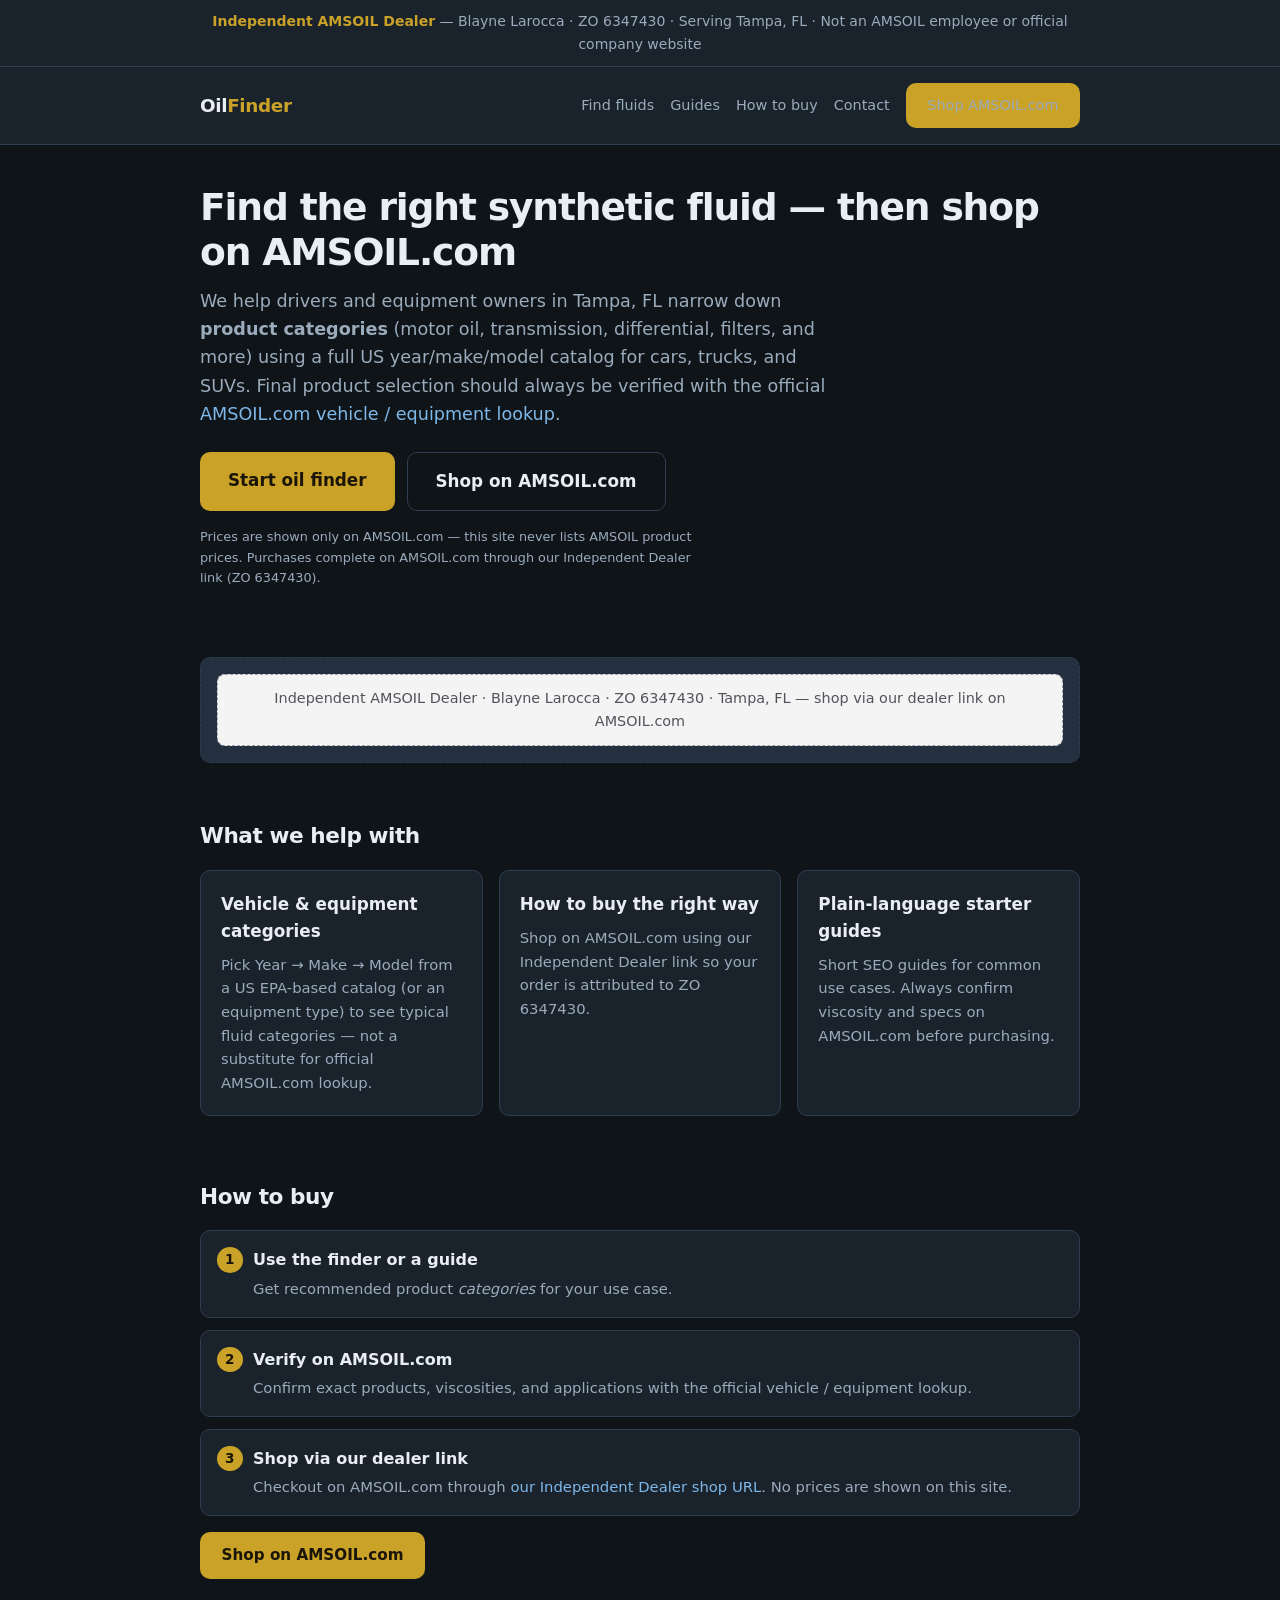
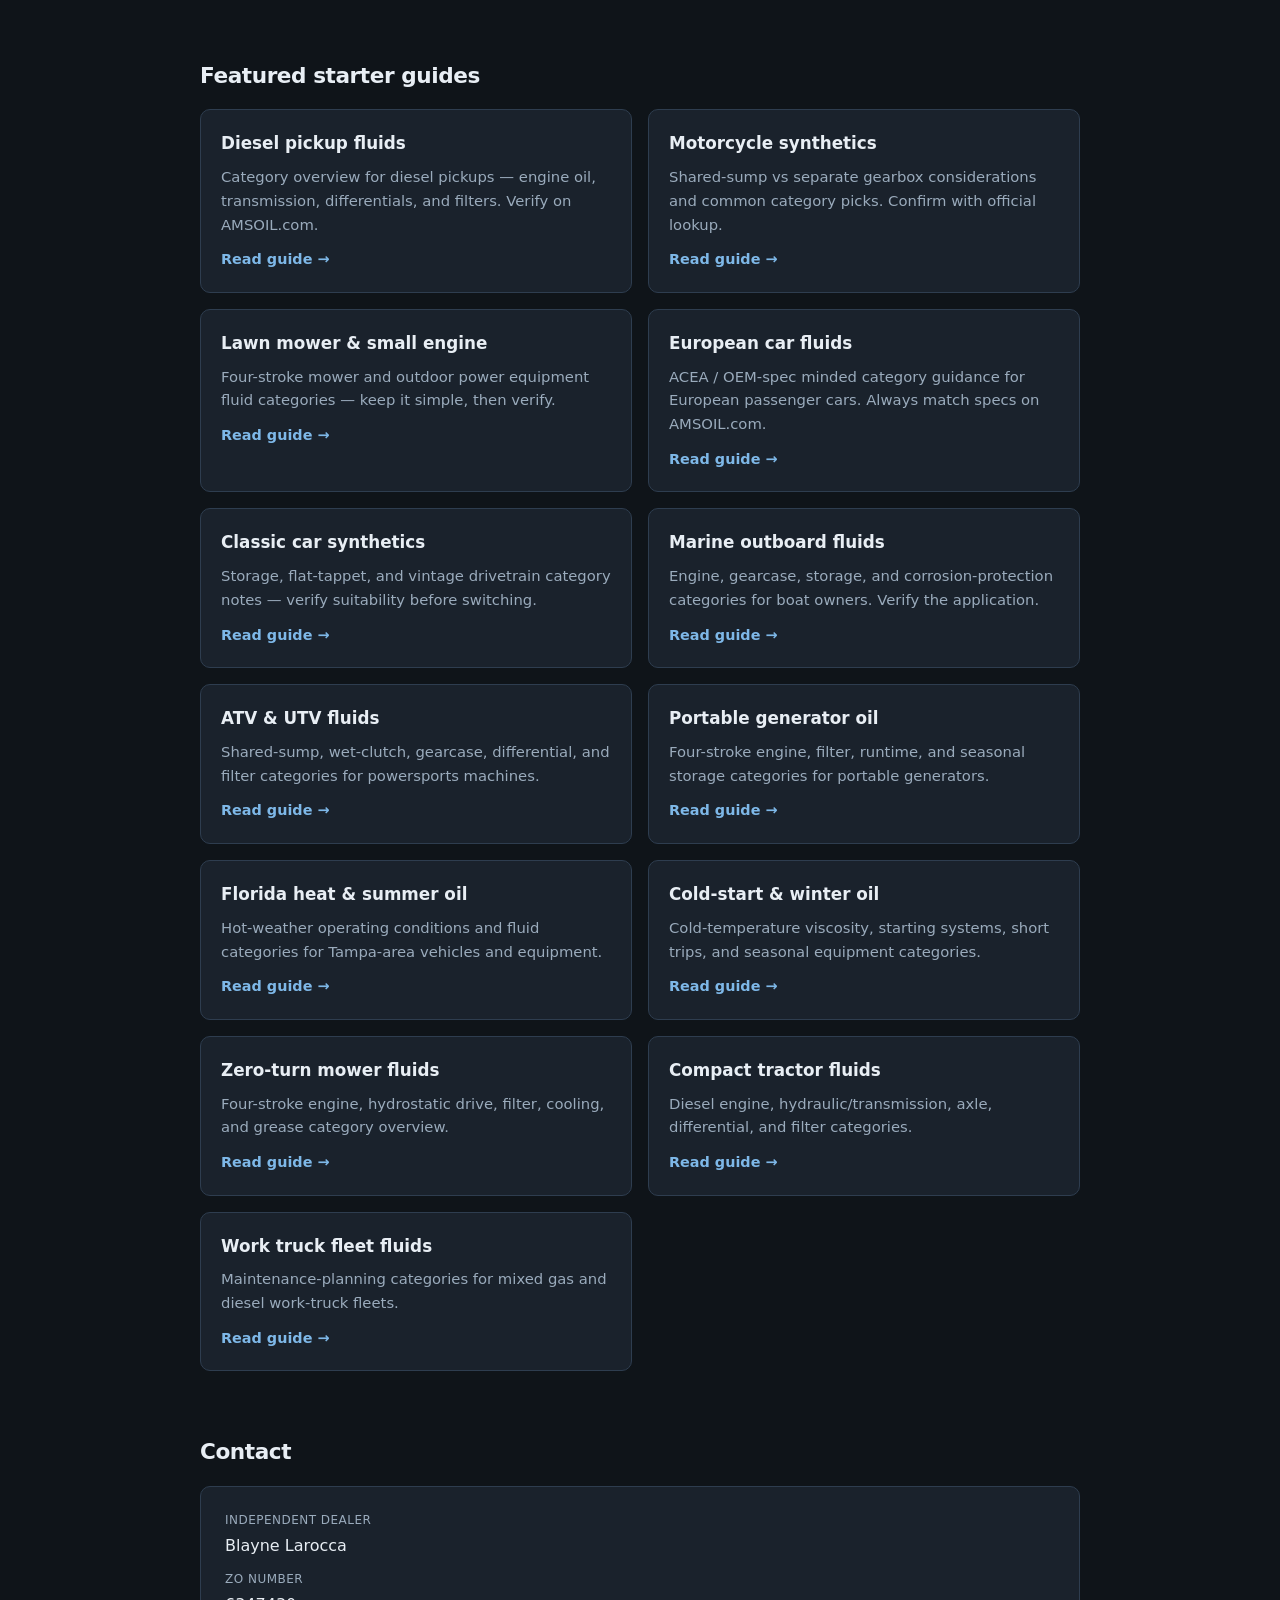
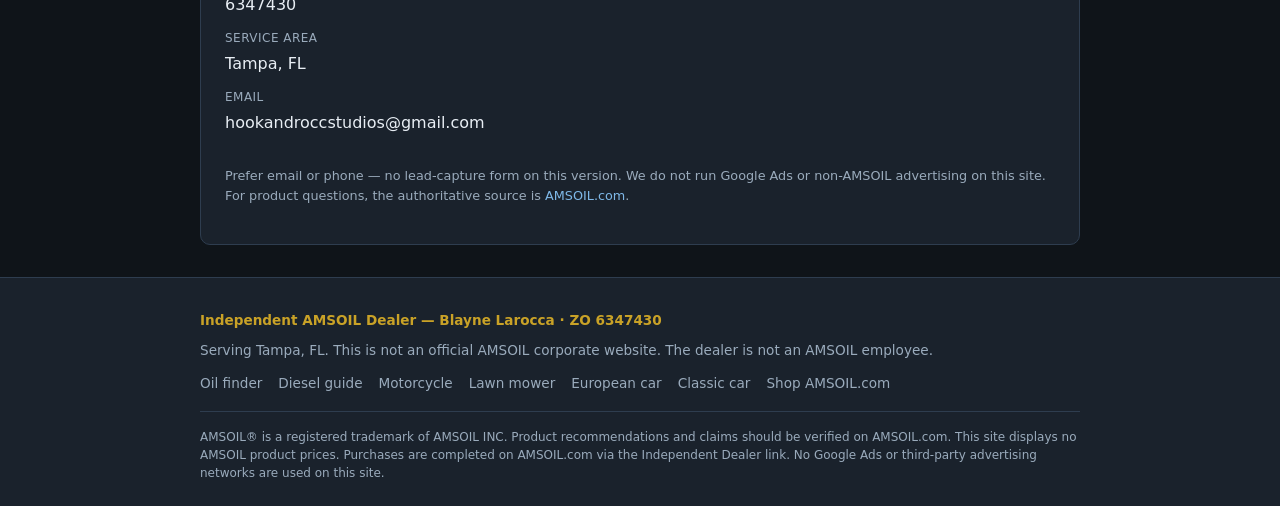
<file: index.html>
<!DOCTYPE html>
<html lang="en">
<head>
  <meta charset="utf-8">
  <meta name="viewport" content="width=device-width, initial-scale=1">
  <title>Synthetic Oil Finder | Blayne Larocca — Independent AMSOIL Dealer · Tampa, FL</title>
  <meta name="description" content="Find the right synthetic oil and fluid categories for your vehicle or equipment. Independent AMSOIL Dealer serving Tampa, FL. Shop on AMSOIL.com via our dealer link. Verify recommendations on AMSOIL.com vehicle lookup.">
  <meta name="robots" content="index,follow">
  <!-- No Google Ads / no third-party ad scripts -->
  <link rel="stylesheet" href="assets/styles.css">
</head>
<body>

  <!-- G4000: Independent Dealer identification (never official AMSOIL / employee) -->
  <div class="dealer-id" role="banner">
    <div class="wrap">
      <strong>Independent AMSOIL Dealer</strong>
      — Blayne Larocca · ZO 6347430 · Serving Tampa, FL
      <span aria-hidden="true"> · </span>
      Not an AMSOIL employee or official company website
    </div>
  </div>

  <header class="site-header">
    <div class="wrap inner">
      <a class="logo" href="index.html">Oil<span>Finder</span></a>
      <nav class="nav" aria-label="Primary">
        <a href="finder.html">Find fluids</a>
        <a href="#guides">Guides</a>
        <a href="#how-to-buy">How to buy</a>
        <a href="#contact">Contact</a>
        <a class="btn btn-primary" href="https://www.amsoil.com/?zo=6347430" rel="noopener sponsored">Shop AMSOIL.com</a>
      </nav>
    </div>
  </header>

  <main>
    <section class="hero">
      <div class="wrap">
        <h1>Find the right synthetic fluid — then shop on AMSOIL.com</h1>
        <p class="lede">
          We help drivers and equipment owners in Tampa, FL narrow down
          <strong>product categories</strong> (motor oil, transmission, differential, filters, and more)
          using a full US year/make/model catalog for cars, trucks, and SUVs.
          Final product selection should always be verified with the official
          <a href="https://www.amsoil.com/lookup/?zo=6347430" rel="noopener" target="_blank">AMSOIL.com vehicle / equipment lookup</a>.
        </p>
        <div class="hero-actions">
          <a class="btn btn-primary btn-lg" href="finder.html">Start oil finder</a>
          <a class="btn btn-outline btn-lg" href="https://www.amsoil.com/?zo=6347430" rel="noopener sponsored">Shop on AMSOIL.com</a>
        </div>
        <p class="disclaimer">
          Prices are shown only on AMSOIL.com — this site never lists AMSOIL product prices.
          Purchases complete on AMSOIL.com through our Independent Dealer link (ZO 6347430).
        </p>
      </div>
    </section>

    <!-- Required AMSOIL banner code slot (paste from Dealer Zone) -->
    <div class="wrap">
      <div class="banner-slot" id="amsoil-banner">
        <!-- AMSOIL dealer banner: paste official code from Dealer Zone → My Dealer Website here -->
        <p class="banner-fallback" style="margin:0;padding:0.75rem 1rem;background:#f4f4f5;border:1px dashed #a1a1aa;border-radius:8px;font-size:0.9rem;color:#52525b;">
          Independent AMSOIL Dealer · Blayne Larocca · ZO 6347430 · Tampa, FL — shop via our dealer link on AMSOIL.com
        </p>
        <!-- Replace the placeholder above with the official AMSOIL dealer banner / tracking snippet from Dealer Zone. -->
      </div>
    </div>

    <section id="what-we-help">
      <div class="wrap">
        <h2 class="section-title">What we help with</h2>
        <div class="card-grid cols-3">
          <article class="card">
            <h3>Vehicle &amp; equipment categories</h3>
            <p>Pick Year → Make → Model from a US EPA-based catalog (or an equipment type) to see typical fluid categories — not a substitute for official AMSOIL.com lookup.</p>
          </article>
          <article class="card">
            <h3>How to buy the right way</h3>
            <p>Shop on AMSOIL.com using our Independent Dealer link so your order is attributed to ZO 6347430.</p>
          </article>
          <article class="card">
            <h3>Plain-language starter guides</h3>
            <p>Short SEO guides for common use cases. Always confirm viscosity and specs on AMSOIL.com before purchasing.</p>
          </article>
        </div>
      </div>
    </section>

    <section id="how-to-buy">
      <div class="wrap">
        <h2 class="section-title">How to buy</h2>
        <ol class="steps">
          <li>
            <strong>Use the finder or a guide</strong>
            <span>Get recommended product <em>categories</em> for your use case.</span>
          </li>
          <li>
            <strong>Verify on AMSOIL.com</strong>
            <span>Confirm exact products, viscosities, and applications with the official vehicle / equipment lookup.</span>
          </li>
          <li>
            <strong>Shop via our dealer link</strong>
            <span>Checkout on AMSOIL.com through <a href="https://www.amsoil.com/?zo=6347430" rel="noopener sponsored">our Independent Dealer shop URL</a>. No prices are shown on this site.</span>
          </li>
        </ol>
        <p style="margin-top:1rem;">
          <a class="btn btn-primary" href="https://www.amsoil.com/?zo=6347430" rel="noopener sponsored">Shop on AMSOIL.com</a>
        </p>
      </div>
    </section>

    <section id="guides">
      <div class="wrap">
        <h2 class="section-title">Featured starter guides</h2>
        <div class="card-grid">
          <article class="card">
            <h3>Diesel pickup fluids</h3>
            <p>Category overview for diesel pickups — engine oil, transmission, differentials, and filters. Verify on AMSOIL.com.</p>
            <a class="card-link" href="guides/diesel-pickup.html">Read guide →</a>
          </article>
          <article class="card">
            <h3>Motorcycle synthetics</h3>
            <p>Shared-sump vs separate gearbox considerations and common category picks. Confirm with official lookup.</p>
            <a class="card-link" href="guides/motorcycle.html">Read guide →</a>
          </article>
          <article class="card">
            <h3>Lawn mower &amp; small engine</h3>
            <p>Four-stroke mower and outdoor power equipment fluid categories — keep it simple, then verify.</p>
            <a class="card-link" href="guides/lawn-mower.html">Read guide →</a>
          </article>
          <article class="card">
            <h3>European car fluids</h3>
            <p>ACEA / OEM-spec minded category guidance for European passenger cars. Always match specs on AMSOIL.com.</p>
            <a class="card-link" href="guides/european-car.html">Read guide →</a>
          </article>
          <article class="card">
            <h3>Classic car synthetics</h3>
            <p>Storage, flat-tappet, and vintage drivetrain category notes — verify suitability before switching.</p>
            <a class="card-link" href="guides/classic-car.html">Read guide →</a>
          </article>
          <article class="card">
            <h3>Marine outboard fluids</h3>
            <p>Engine, gearcase, storage, and corrosion-protection categories for boat owners. Verify the application.</p>
            <a class="card-link" href="guides/marine-outboard.html">Read guide →</a>
          </article>
          <article class="card">
            <h3>ATV &amp; UTV fluids</h3>
            <p>Shared-sump, wet-clutch, gearcase, differential, and filter categories for powersports machines.</p>
            <a class="card-link" href="guides/atv-utv.html">Read guide →</a>
          </article>
          <article class="card">
            <h3>Portable generator oil</h3>
            <p>Four-stroke engine, filter, runtime, and seasonal storage categories for portable generators.</p>
            <a class="card-link" href="guides/portable-generator.html">Read guide →</a>
          </article>
          <article class="card">
            <h3>Florida heat &amp; summer oil</h3>
            <p>Hot-weather operating conditions and fluid categories for Tampa-area vehicles and equipment.</p>
            <a class="card-link" href="guides/florida-heat.html">Read guide →</a>
          </article>
          <article class="card">
            <h3>Cold-start &amp; winter oil</h3>
            <p>Cold-temperature viscosity, starting systems, short trips, and seasonal equipment categories.</p>
            <a class="card-link" href="guides/cold-start.html">Read guide →</a>
          </article>
          <article class="card">
            <h3>Zero-turn mower fluids</h3>
            <p>Four-stroke engine, hydrostatic drive, filter, cooling, and grease category overview.</p>
            <a class="card-link" href="guides/zero-turn-mower.html">Read guide →</a>
          </article>
          <article class="card">
            <h3>Compact tractor fluids</h3>
            <p>Diesel engine, hydraulic/transmission, axle, differential, and filter categories.</p>
            <a class="card-link" href="guides/compact-tractor.html">Read guide →</a>
          </article>
          <article class="card">
            <h3>Work truck fleet fluids</h3>
            <p>Maintenance-planning categories for mixed gas and diesel work-truck fleets.</p>
            <a class="card-link" href="guides/fleet-work-truck.html">Read guide →</a>
          </article>
        </div>
      </div>
    </section>

    <section id="contact">
      <div class="wrap">
        <h2 class="section-title">Contact</h2>
        <div class="contact-card">
          <dl>
            <div>
              <dt>Independent Dealer</dt>
              <dd>Blayne Larocca</dd>
            </div>
            <div>
              <dt>ZO number</dt>
              <dd>6347430</dd>
            </div>
            <div>
              <dt>Service area</dt>
              <dd>Tampa, FL</dd>
            </div>
            <div>
              <dt>Email</dt>
              <dd>hookandroccstudios@gmail.com</dd>
            </div>
            <div>
<dd></dd>
            </div>
          </dl>
          <p class="privacy-note">
            Prefer email or phone — no lead-capture form on this version.
            We do not run Google Ads or non-AMSOIL advertising on this site.
            For product questions, the authoritative source is
            <a href="https://www.amsoil.com/" rel="noopener" target="_blank">AMSOIL.com</a>.
          </p>
        </div>
      </div>
    </section>
  </main>

  <footer class="site-footer">
    <div class="wrap">
      <p class="footer-id">Independent AMSOIL Dealer — Blayne Larocca · ZO 6347430</p>
      <p>Serving Tampa, FL. This is not an official AMSOIL corporate website. The dealer is not an AMSOIL employee.</p>
      <nav class="footer-nav" aria-label="Footer">
        <a href="finder.html">Oil finder</a>
        <a href="guides/diesel-pickup.html">Diesel guide</a>
        <a href="guides/motorcycle.html">Motorcycle</a>
        <a href="guides/lawn-mower.html">Lawn mower</a>
        <a href="guides/european-car.html">European car</a>
        <a href="guides/classic-car.html">Classic car</a>
        <a href="https://www.amsoil.com/?zo=6347430" rel="noopener sponsored">Shop AMSOIL.com</a>
      </nav>
      <div class="legal">
        AMSOIL® is a registered trademark of AMSOIL INC. Product recommendations and claims should be verified on AMSOIL.com.
        This site displays no AMSOIL product prices. Purchases are completed on AMSOIL.com via the Independent Dealer link.
        No Google Ads or third-party advertising networks are used on this site.
      </div>
    </div>
  </footer>

</body>
</html>
</file>
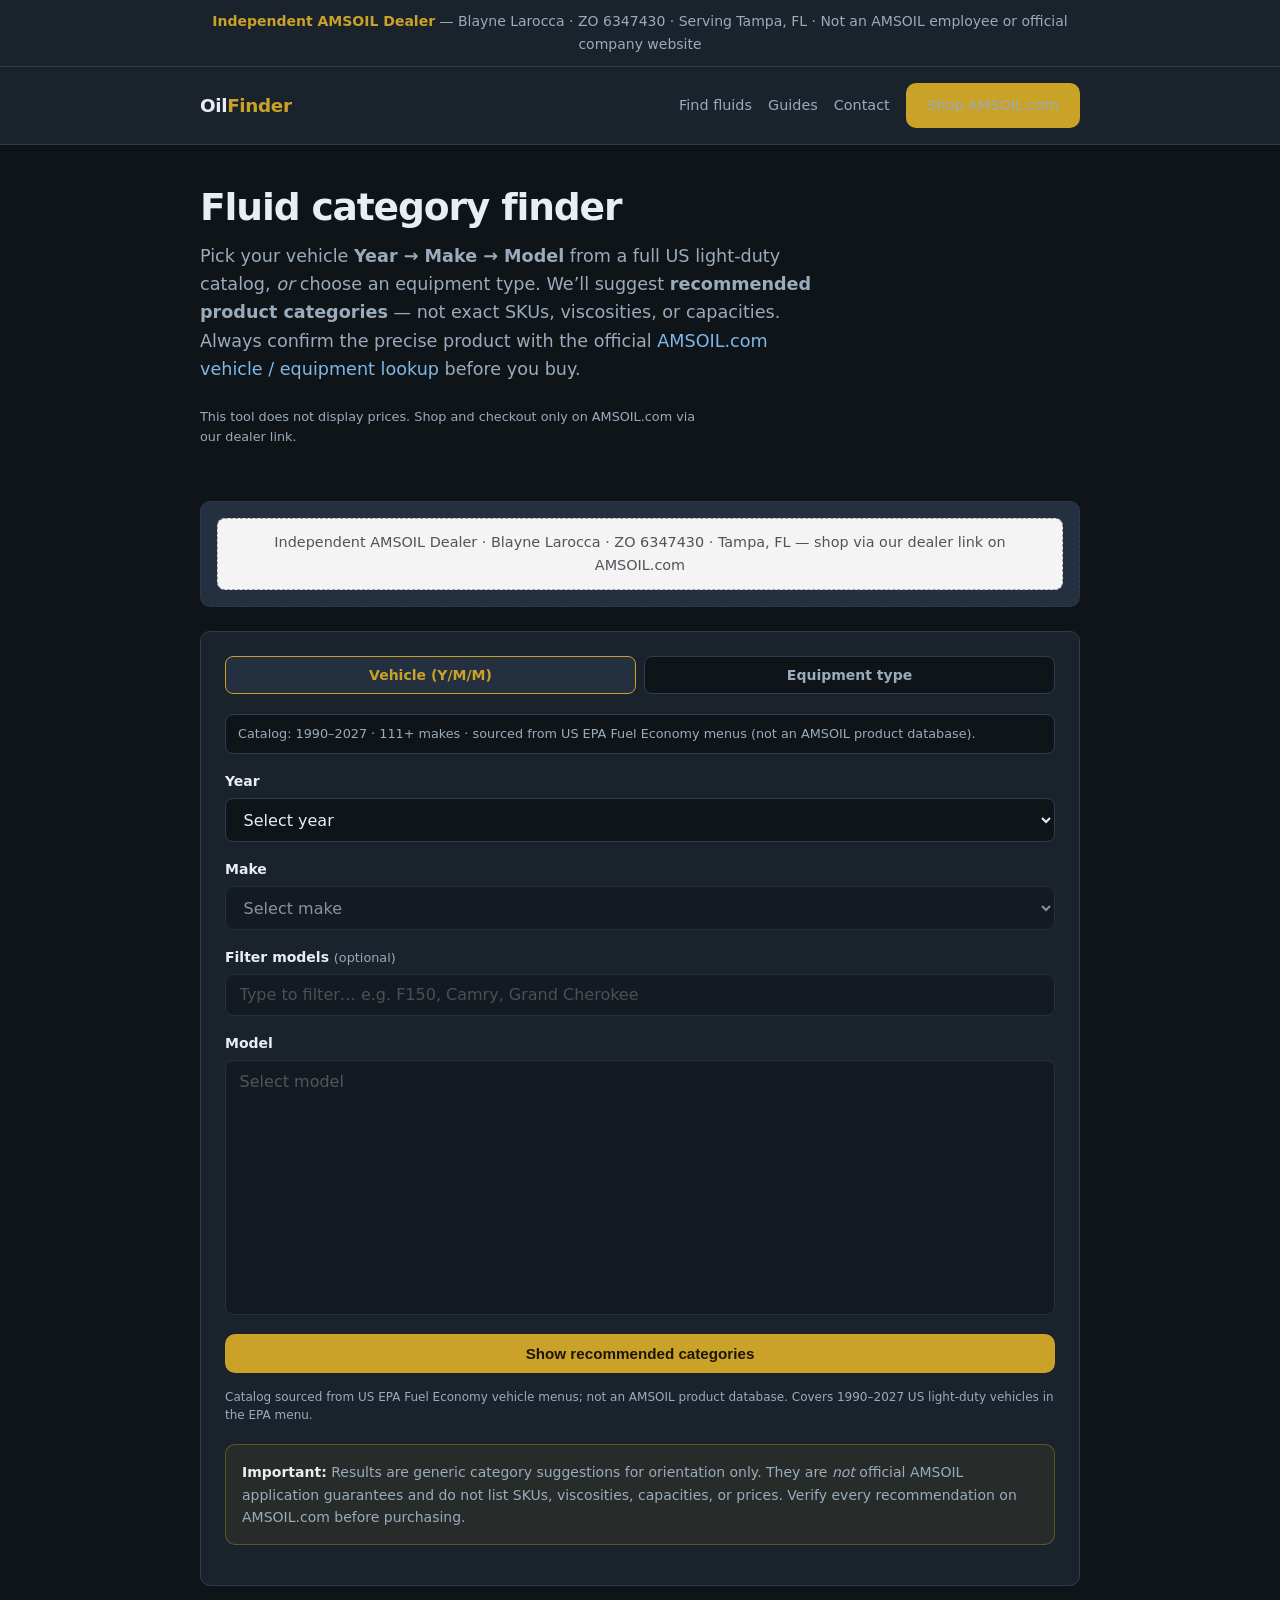
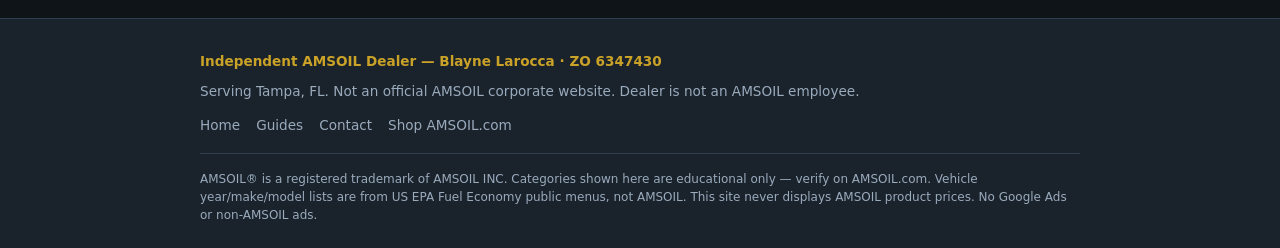
<file: finder.html>
<!DOCTYPE html>
<html lang="en">
<head>
  <meta charset="utf-8">
  <meta name="viewport" content="width=device-width, initial-scale=1">
  <title>Oil &amp; Fluid Finder | Blayne Larocca — Independent AMSOIL Dealer · Tampa, FL</title>
  <meta name="description" content="Year/make/model oil finder for US cars, trucks, and SUVs — then verify categories on AMSOIL.com. Independent AMSOIL Dealer Blayne Larocca (ZO 6347430) in Tampa, FL. No prices on this site.">
  <meta name="robots" content="index,follow">
  <link rel="stylesheet" href="assets/styles.css">
</head>
<body>

  <div class="dealer-id" role="banner">
    <div class="wrap">
      <strong>Independent AMSOIL Dealer</strong>
      — Blayne Larocca · ZO 6347430 · Serving Tampa, FL
      <span aria-hidden="true"> · </span>
      Not an AMSOIL employee or official company website
    </div>
  </div>

  <header class="site-header">
    <div class="wrap inner">
      <a class="logo" href="index.html">Oil<span>Finder</span></a>
      <nav class="nav" aria-label="Primary">
        <a href="finder.html">Find fluids</a>
        <a href="index.html#guides">Guides</a>
        <a href="index.html#contact">Contact</a>
        <a class="btn btn-primary" href="https://www.amsoil.com/?zo=6347430" rel="noopener sponsored">Shop AMSOIL.com</a>
      </nav>
    </div>
  </header>

  <main>
    <section class="hero" style="padding-bottom:1rem;">
      <div class="wrap">
        <h1>Fluid category finder</h1>
        <p class="lede">
          Pick your vehicle <strong>Year → Make → Model</strong> from a full US light-duty catalog,
          <em>or</em> choose an equipment type. We’ll suggest
          <strong>recommended product categories</strong> — not exact SKUs, viscosities, or capacities.
          Always confirm the precise product with the official
          <a href="https://www.amsoil.com/lookup/?zo=6347430" rel="noopener" target="_blank">AMSOIL.com vehicle / equipment lookup</a>
          before you buy.
        </p>
        <p class="disclaimer">This tool does not display prices. Shop and checkout only on AMSOIL.com via our dealer link.</p>
      </div>
    </section>

    <div class="wrap">
      <div class="banner-slot" id="amsoil-banner">
        <!-- AMSOIL dealer banner: paste official code from Dealer Zone → My Dealer Website here -->
        <p class="banner-fallback" style="margin:0;padding:0.75rem 1rem;background:#f4f4f5;border:1px dashed #a1a1aa;border-radius:8px;font-size:0.9rem;color:#52525b;">
          Independent AMSOIL Dealer · Blayne Larocca · ZO 6347430 · Tampa, FL — shop via our dealer link on AMSOIL.com
        </p>
      </div>
    </div>

    <section style="padding-top:0;">
      <div class="wrap">
        <div class="form-panel">
          <div class="tabs" role="tablist" aria-label="Lookup mode">
            <button type="button" class="tab active" id="tab-vehicle" role="tab" aria-selected="true" aria-controls="panel-vehicle">Vehicle (Y/M/M)</button>
            <button type="button" class="tab" id="tab-equipment" role="tab" aria-selected="false" aria-controls="panel-equipment">Equipment type</button>
          </div>

          <p id="catalog-status" class="catalog-status" role="status" aria-live="polite"></p>

          <form id="finder-form" action="#" method="get" novalidate>
            <div id="panel-vehicle" role="tabpanel">
              <div class="form-row">
                <label for="year">Year</label>
                <select id="year" name="year" required>
                  <option value="">Select year</option>
                </select>
              </div>
              <div class="form-row">
                <label for="make">Make</label>
                <select id="make" name="make" required disabled>
                  <option value="">Select make</option>
                </select>
              </div>
              <div class="form-row">
                <label for="model-filter">Filter models <span class="label-hint">(optional)</span></label>
                <input type="search" id="model-filter" name="model_filter" placeholder="Type to filter… e.g. F150, Camry, Grand Cherokee" autocomplete="off" disabled>
              </div>
              <div class="form-row">
                <label for="model">Model</label>
                <select id="model" name="model" required disabled size="8" class="model-select">
                  <option value="">Select model</option>
                </select>
              </div>
            </div>

            <div id="panel-equipment" class="hidden" role="tabpanel">
              <div class="form-row">
                <label for="equipment">Equipment type</label>
                <select id="equipment" name="equipment">
                  <option value="">Select type</option>
                  <option value="diesel-pickup">Diesel pickup / truck</option>
                  <option value="gas-passenger">Gasoline passenger car / SUV</option>
                  <option value="european">European passenger car</option>
                  <option value="motorcycle">Motorcycle</option>
                  <option value="lawn">Lawn mower / outdoor power</option>
                  <option value="classic">Classic / vintage vehicle</option>
                  <option value="atv-utv">ATV / UTV / side-by-side</option>
                  <option value="marine">Marine / outboard (category only)</option>
                  <option value="other">Other — use AMSOIL.com lookup</option>
                </select>
              </div>
            </div>

            <button type="submit" class="btn btn-primary btn-block">Show recommended categories</button>
          </form>

          <p id="catalog-source-note" class="catalog-source-note">
            Catalog sourced from US EPA Fuel Economy vehicle menus; not an AMSOIL product database.
          </p>

          <div class="note-box" style="margin-top:1.25rem;">
            <strong style="color:var(--text);">Important:</strong>
            Results are generic category suggestions for orientation only.
            They are <em>not</em> official AMSOIL application guarantees and do not list SKUs, viscosities, capacities, or prices.
            Verify every recommendation on AMSOIL.com before purchasing.
          </div>
        </div>

        <div class="results" id="results" aria-live="polite">
          <h2 class="section-title">Recommended product categories</h2>
          <p class="results-vehicle" id="results-vehicle"></p>
          <p id="results-intro" style="color:var(--muted); font-size:0.95rem;"></p>
          <ul class="category-list" id="category-list"></ul>

          <div class="shop-cta">
            <p>Confirm exact products on AMSOIL.com, then shop through our Independent Dealer link. <strong>No prices are shown on this site.</strong></p>
            <div class="cta-row">
              <a class="btn btn-primary btn-lg" id="cta-lookup" href="https://www.amsoil.com/lookup/?zo=6347430" rel="noopener" target="_blank">Verify on AMSOIL.com lookup</a>
              <a class="btn btn-outline btn-lg" id="cta-shop" href="https://www.amsoil.com/?zo=6347430" rel="noopener sponsored">Shop AMSOIL.com</a>
            </div>
          </div>
        </div>
      </div>
    </section>
  </main>

  <footer class="site-footer">
    <div class="wrap">
      <p class="footer-id">Independent AMSOIL Dealer — Blayne Larocca · ZO 6347430</p>
      <p>Serving Tampa, FL. Not an official AMSOIL corporate website. Dealer is not an AMSOIL employee.</p>
      <nav class="footer-nav" aria-label="Footer">
        <a href="index.html">Home</a>
        <a href="index.html#guides">Guides</a>
        <a href="index.html#contact">Contact</a>
        <a href="https://www.amsoil.com/?zo=6347430" rel="noopener sponsored">Shop AMSOIL.com</a>
      </nav>
      <div class="legal">
        AMSOIL® is a registered trademark of AMSOIL INC. Categories shown here are educational only — verify on AMSOIL.com.
        Vehicle year/make/model lists are from US EPA Fuel Economy public menus, not AMSOIL.
        This site never displays AMSOIL product prices. No Google Ads or non-AMSOIL ads.
      </div>
    </div>
  </footer>

  <script src="assets/finder.js" defer></script>
</body>
</html>
</file>
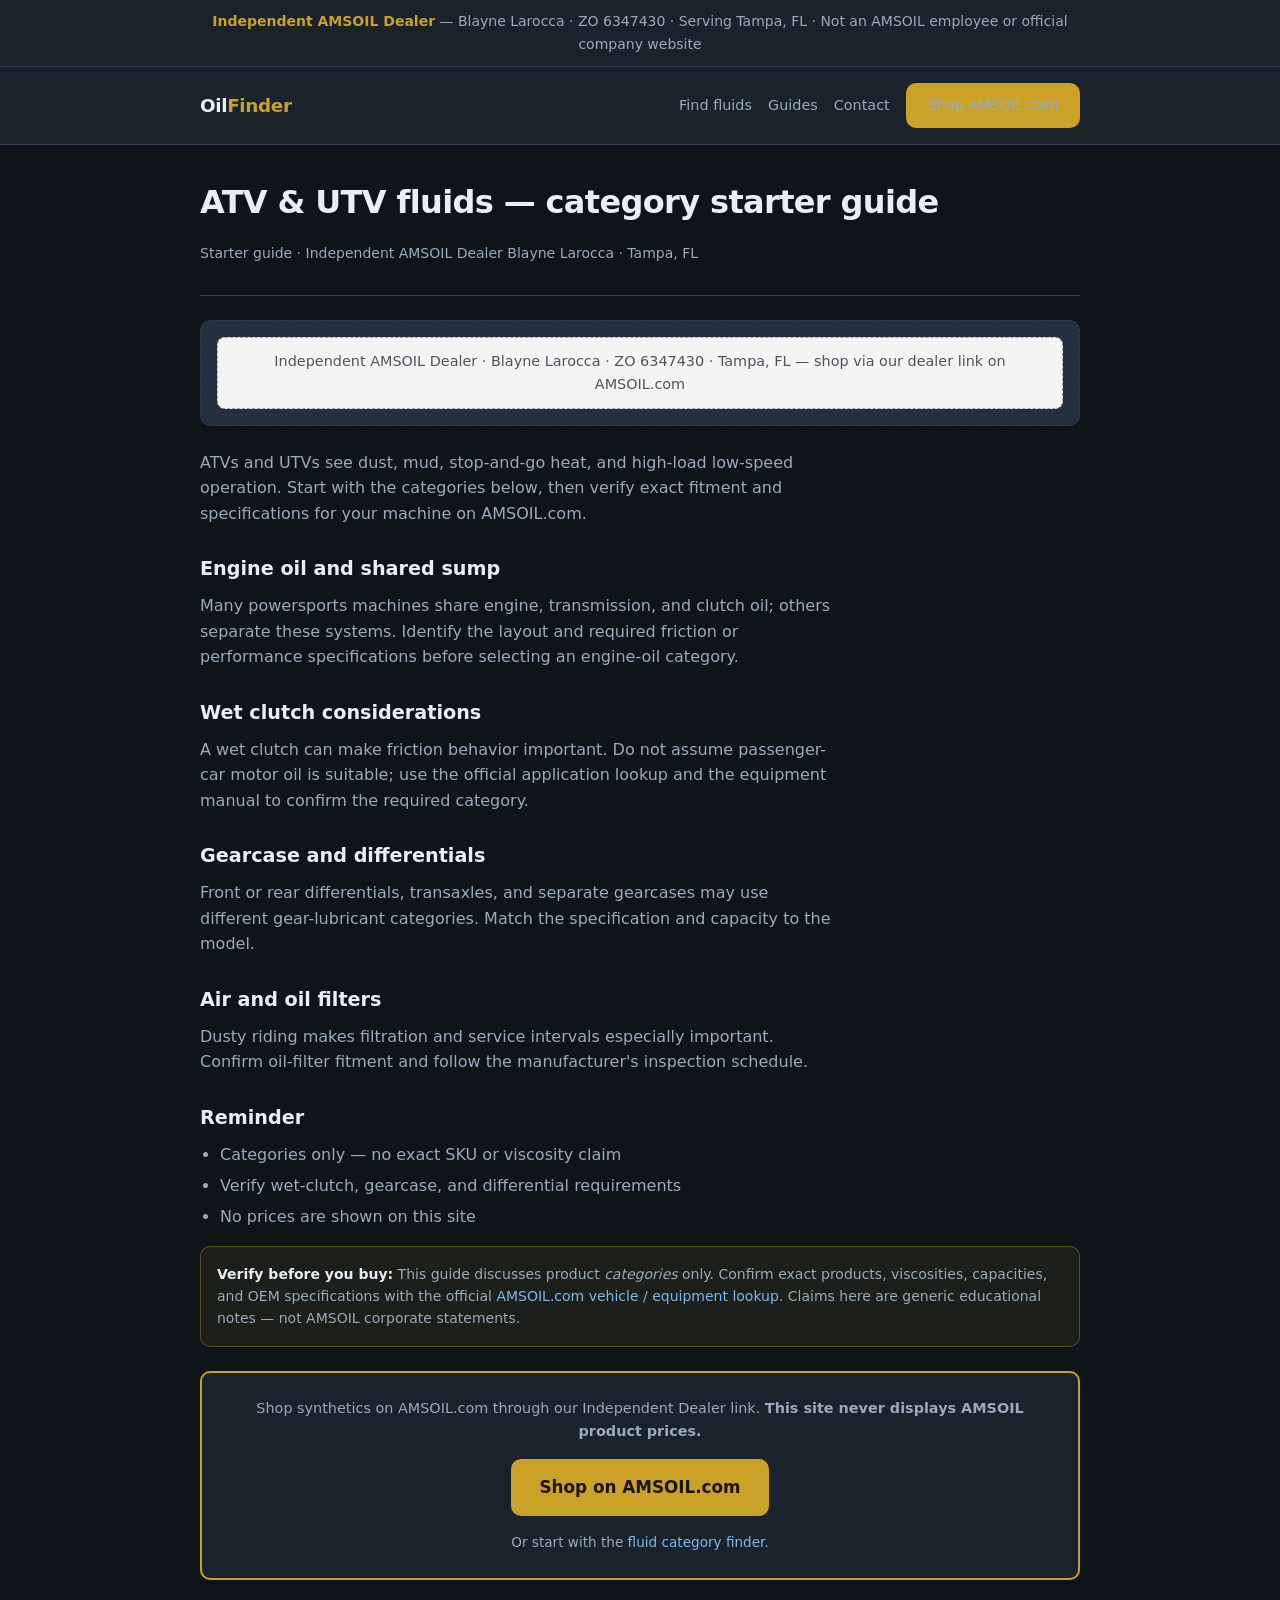
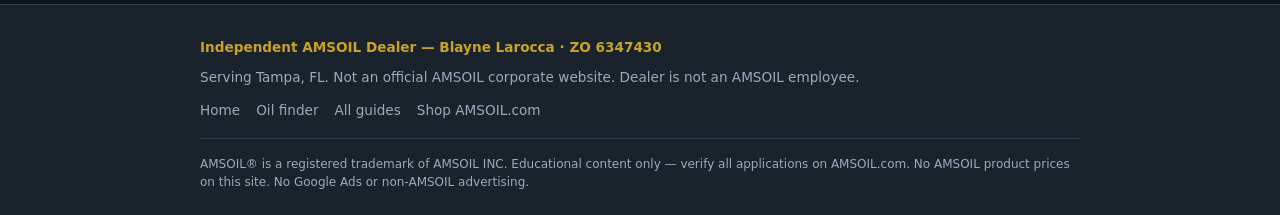
<file: guides/atv-utv.html>
<!DOCTYPE html>
<html lang="en">
<head>
  <meta charset="utf-8">
  <meta name="viewport" content="width=device-width, initial-scale=1">
  <title>ATV &amp; UTV Oil and Fluid Categories Guide | Blayne Larocca — Independent AMSOIL Dealer · Tampa, FL</title>
  <meta name="description" content="ATV and UTV synthetic oil category guide covering shared sump, wet clutch, gearcase, differential, and filter needs. Independent AMSOIL Dealer in Tampa, FL. No prices.">
  <meta name="robots" content="index,follow">
  <link rel="stylesheet" href="../assets/styles.css">
</head>
<body>

  <div class="dealer-id" role="banner">
    <div class="wrap">
      <strong>Independent AMSOIL Dealer</strong>
      — Blayne Larocca · ZO 6347430 · Serving Tampa, FL
      <span aria-hidden="true"> · </span>
      Not an AMSOIL employee or official company website
    </div>
  </div>

  <header class="site-header">
    <div class="wrap inner">
      <a class="logo" href="../index.html">Oil<span>Finder</span></a>
      <nav class="nav" aria-label="Primary">
        <a href="../finder.html">Find fluids</a>
        <a href="../index.html#guides">Guides</a>
        <a href="../index.html#contact">Contact</a>
        <a class="btn btn-primary" href="https://www.amsoil.com/?zo=6347430" rel="noopener sponsored">Shop AMSOIL.com</a>
      </nav>
    </div>
  </header>

  <main>
    <div class="wrap">
      <header class="guide-hero">
        <h1>ATV &amp; UTV fluids — category starter guide</h1>
        <p class="guide-meta">Starter guide · Independent AMSOIL Dealer Blayne Larocca · Tampa, FL</p>
      </header>

      <div class="banner-slot"><!-- AMSOIL dealer banner: paste official code from Dealer Zone → My Dealer Website here -->
        <p class="banner-fallback" style="margin:0;padding:0.75rem 1rem;background:#f4f4f5;border:1px dashed #a1a1aa;border-radius:8px;font-size:0.9rem;color:#52525b;">
          Independent AMSOIL Dealer · Blayne Larocca · ZO 6347430 · Tampa, FL — shop via our dealer link on AMSOIL.com
        </p></div>

      <article class="prose">
        <p>ATVs and UTVs see dust, mud, stop-and-go heat, and high-load low-speed operation. Start with the categories below, then verify exact fitment and specifications for your machine on AMSOIL.com.</p>
        <h2>Engine oil and shared sump</h2>
        <p>Many powersports machines share engine, transmission, and clutch oil; others separate these systems. Identify the layout and required friction or performance specifications before selecting an engine-oil category.</p>
        <h2>Wet clutch considerations</h2>
        <p>A wet clutch can make friction behavior important. Do not assume passenger-car motor oil is suitable; use the official application lookup and the equipment manual to confirm the required category.</p>
        <h2>Gearcase and differentials</h2>
        <p>Front or rear differentials, transaxles, and separate gearcases may use different gear-lubricant categories. Match the specification and capacity to the model.</p>
        <h2>Air and oil filters</h2>
        <p>Dusty riding makes filtration and service intervals especially important. Confirm oil-filter fitment and follow the manufacturer's inspection schedule.</p>
        <h2>Reminder</h2>
        <ul>
          <li>Categories only — no exact SKU or viscosity claim</li>
          <li>Verify wet-clutch, gearcase, and differential requirements</li>
          <li>No prices are shown on this site</li>
        </ul>
      </article>

      <div class="note-box">
        <strong style="color:var(--text);">Verify before you buy:</strong>
        This guide discusses product <em>categories</em> only. Confirm exact products, viscosities, capacities, and OEM specifications with the official
        <a href="https://www.amsoil.com/lookup/?zo=6347430" rel="noopener" target="_blank">AMSOIL.com vehicle / equipment lookup</a>.
        Claims here are generic educational notes — not AMSOIL corporate statements.
      </div>

      <div class="shop-cta">
        <p>Shop synthetics on AMSOIL.com through our Independent Dealer link. <strong>This site never displays AMSOIL product prices.</strong></p>
        <a class="btn btn-primary btn-lg" href="https://www.amsoil.com/?zo=6347430" rel="noopener sponsored">Shop on AMSOIL.com</a>
        <p style="margin:1rem 0 0; font-size:0.85rem;">
          Or start with the <a href="../finder.html">fluid category finder</a>.
        </p>
      </div>
    </div>
  </main>

  <footer class="site-footer">
    <div class="wrap">
      <p class="footer-id">Independent AMSOIL Dealer — Blayne Larocca · ZO 6347430</p>
      <p>Serving Tampa, FL. Not an official AMSOIL corporate website. Dealer is not an AMSOIL employee.</p>
      <nav class="footer-nav" aria-label="Footer">
        <a href="../index.html">Home</a>
        <a href="../finder.html">Oil finder</a>
        <a href="../index.html#guides">All guides</a>
        <a href="https://www.amsoil.com/?zo=6347430" rel="noopener sponsored">Shop AMSOIL.com</a>
      </nav>
      <div class="legal">
        AMSOIL® is a registered trademark of AMSOIL INC. Educational content only — verify all applications on AMSOIL.com.
        No AMSOIL product prices on this site. No Google Ads or non-AMSOIL advertising.
      </div>
    </div>
  </footer>

</body>
</html>
</file>
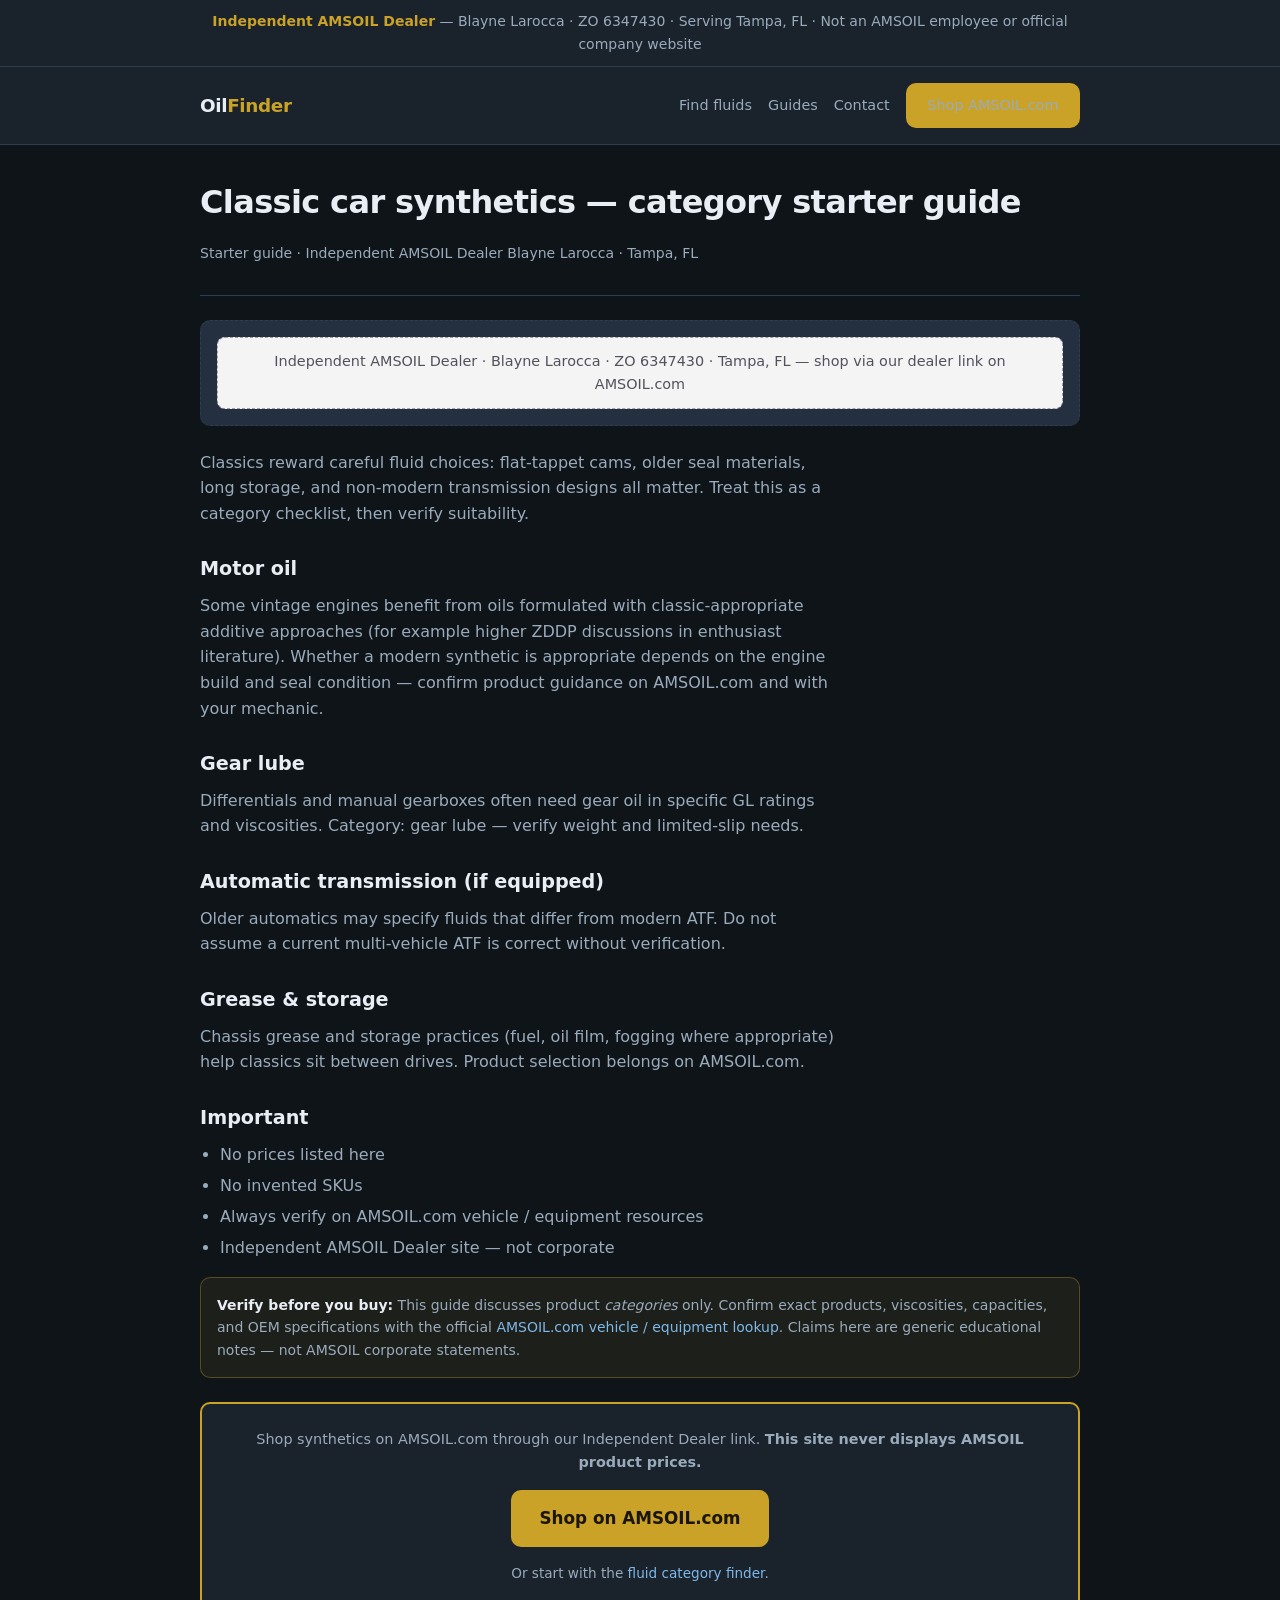
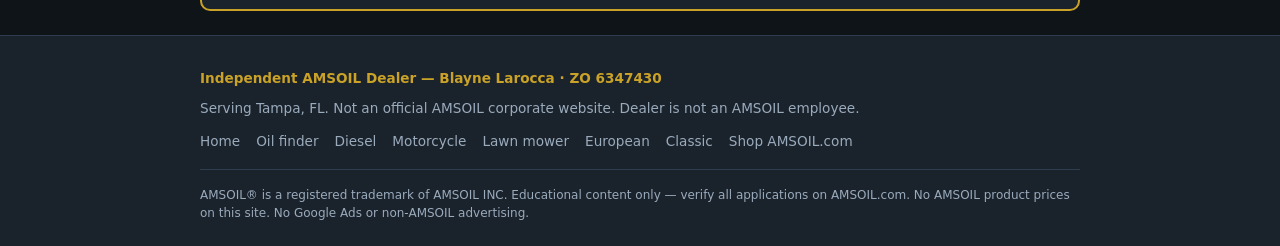
<file: guides/classic-car.html>
<!DOCTYPE html>
<html lang="en">
<head>
  <meta charset="utf-8">
  <meta name="viewport" content="width=device-width, initial-scale=1">
  <title>Classic Car Synthetic Oil Guide | Blayne Larocca — Independent AMSOIL Dealer · Tampa, FL</title>
  <meta name="description" content="Classic and vintage vehicle synthetic oil categories: high-zinc considerations, gear lube, storage. Independent AMSOIL Dealer Tampa, FL. Verify on AMSOIL.com.">
  <meta name="robots" content="index,follow">
  <link rel="stylesheet" href="../assets/styles.css">
</head>
<body>

  <div class="dealer-id" role="banner">
    <div class="wrap">
      <strong>Independent AMSOIL Dealer</strong>
      — Blayne Larocca · ZO 6347430 · Serving Tampa, FL
      <span aria-hidden="true"> · </span>
      Not an AMSOIL employee or official company website
    </div>
  </div>

  <header class="site-header">
    <div class="wrap inner">
      <a class="logo" href="../index.html">Oil<span>Finder</span></a>
      <nav class="nav" aria-label="Primary">
        <a href="../finder.html">Find fluids</a>
        <a href="../index.html#guides">Guides</a>
        <a href="../index.html#contact">Contact</a>
        <a class="btn btn-primary" href="https://www.amsoil.com/?zo=6347430" rel="noopener sponsored">Shop AMSOIL.com</a>
      </nav>
    </div>
  </header>

  <main>
    <div class="wrap">
      <header class="guide-hero">
        <h1>Classic car synthetics — category starter guide</h1>
        <p class="guide-meta">Starter guide · Independent AMSOIL Dealer Blayne Larocca · Tampa, FL</p>
      </header>

      <div class="banner-slot"><!-- AMSOIL dealer banner: paste official code from Dealer Zone → My Dealer Website here -->
        <p class="banner-fallback" style="margin:0;padding:0.75rem 1rem;background:#f4f4f5;border:1px dashed #a1a1aa;border-radius:8px;font-size:0.9rem;color:#52525b;">
          Independent AMSOIL Dealer · Blayne Larocca · ZO 6347430 · Tampa, FL — shop via our dealer link on AMSOIL.com
        </p></div>

      <article class="prose">
<p>Classics reward careful fluid choices: flat-tappet cams, older seal materials, long storage, and non-modern transmission designs all matter. Treat this as a category checklist, then verify suitability.</p>
        <h2>Motor oil</h2>
        <p>Some vintage engines benefit from oils formulated with classic-appropriate additive approaches (for example higher ZDDP discussions in enthusiast literature). Whether a modern synthetic is appropriate depends on the engine build and seal condition — confirm product guidance on AMSOIL.com and with your mechanic.</p>
        <h2>Gear lube</h2>
        <p>Differentials and manual gearboxes often need gear oil in specific GL ratings and viscosities. Category: gear lube — verify weight and limited-slip needs.</p>
        <h2>Automatic transmission (if equipped)</h2>
        <p>Older automatics may specify fluids that differ from modern ATF. Do not assume a current multi-vehicle ATF is correct without verification.</p>
        <h2>Grease &amp; storage</h2>
        <p>Chassis grease and storage practices (fuel, oil film, fogging where appropriate) help classics sit between drives. Product selection belongs on AMSOIL.com.</p>
        <h2>Important</h2>
        <ul>
          <li>No prices listed here</li>
          <li>No invented SKUs</li>
          <li>Always verify on AMSOIL.com vehicle / equipment resources</li>
          <li>Independent AMSOIL Dealer site — not corporate</li>
        </ul>
      </article>

      <div class="note-box">
        <strong style="color:var(--text);">Verify before you buy:</strong>
        This guide discusses product <em>categories</em> only. Confirm exact products, viscosities, capacities, and OEM specifications with the official
        <a href="https://www.amsoil.com/lookup/" rel="noopener" target="_blank">AMSOIL.com vehicle / equipment lookup</a>.
        Claims here are generic educational notes — not AMSOIL corporate statements.
      </div>

      <div class="shop-cta">
        <p>Shop synthetics on AMSOIL.com through our Independent Dealer link. <strong>This site never displays AMSOIL product prices.</strong></p>
        <a class="btn btn-primary btn-lg" href="https://www.amsoil.com/?zo=6347430" rel="noopener sponsored">Shop on AMSOIL.com</a>
        <p style="margin:1rem 0 0; font-size:0.85rem;">
          Or start with the <a href="../finder.html">fluid category finder</a>.
        </p>
      </div>
    </div>
  </main>

  <footer class="site-footer">
    <div class="wrap">
      <p class="footer-id">Independent AMSOIL Dealer — Blayne Larocca · ZO 6347430</p>
      <p>Serving Tampa, FL. Not an official AMSOIL corporate website. Dealer is not an AMSOIL employee.</p>
      <nav class="footer-nav" aria-label="Footer">
        <a href="../index.html">Home</a>
        <a href="../finder.html">Oil finder</a>
        <a href="diesel-pickup.html">Diesel</a>
        <a href="motorcycle.html">Motorcycle</a>
        <a href="lawn-mower.html">Lawn mower</a>
        <a href="european-car.html">European</a>
        <a href="classic-car.html">Classic</a>
        <a href="https://www.amsoil.com/?zo=6347430" rel="noopener sponsored">Shop AMSOIL.com</a>
      </nav>
      <div class="legal">
        AMSOIL® is a registered trademark of AMSOIL INC. Educational content only — verify all applications on AMSOIL.com.
        No AMSOIL product prices on this site. No Google Ads or non-AMSOIL advertising.
      </div>
    </div>
  </footer>

</body>
</html>
</file>
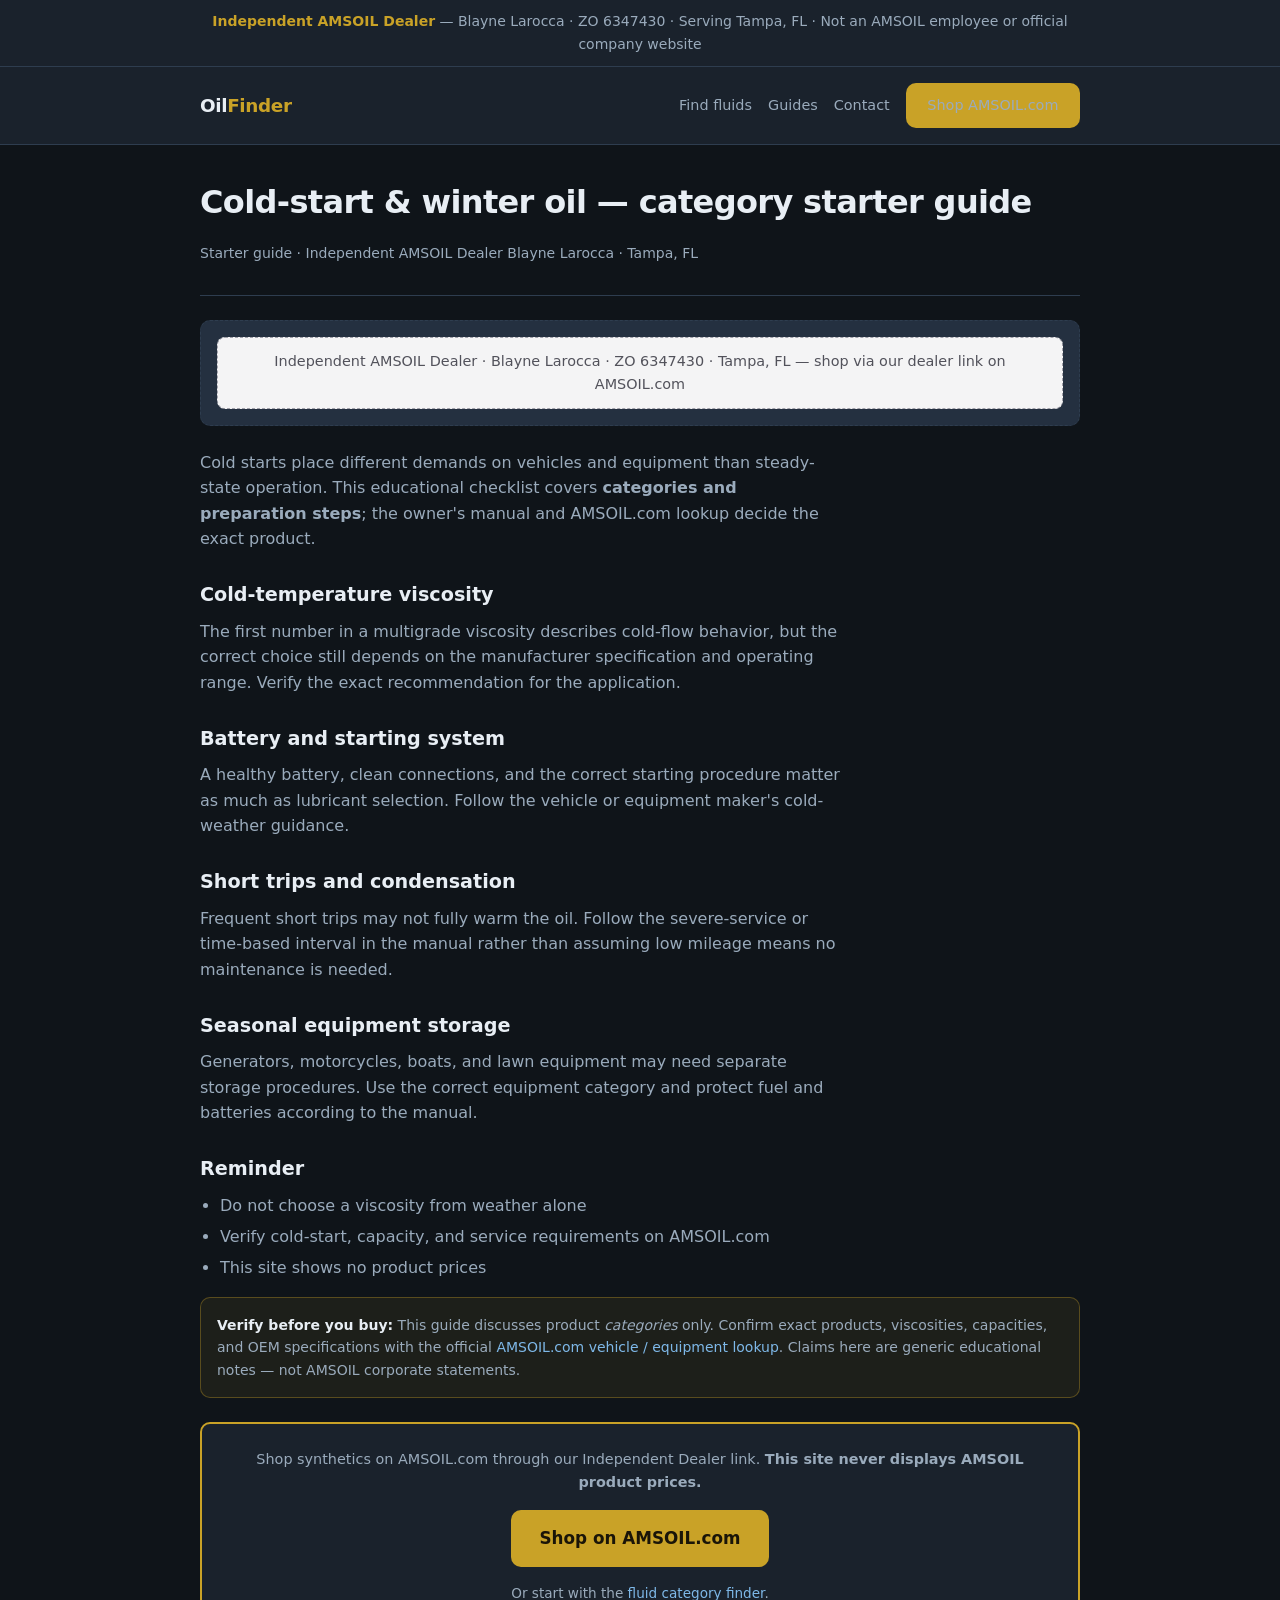
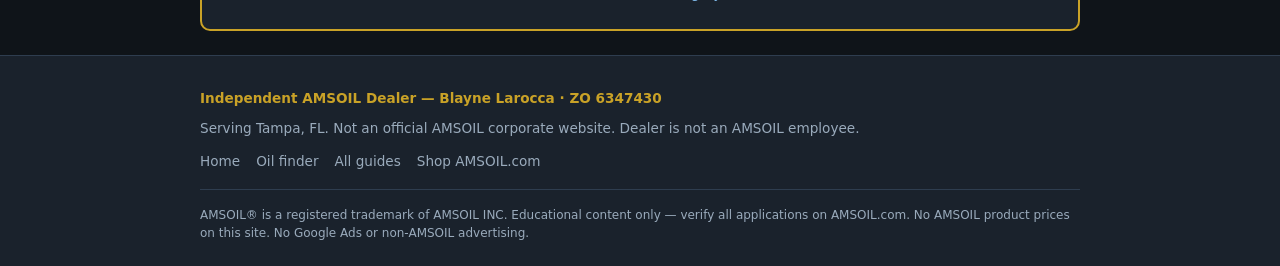
<file: guides/cold-start.html>
<!DOCTYPE html>
<html lang="en">
<head>
  <meta charset="utf-8">
  <meta name="viewport" content="width=device-width, initial-scale=1">
  <title>Cold-Start &amp; Winter Engine Oil Categories Guide | Blayne Larocca — Independent AMSOIL Dealer · Tampa, FL</title>
  <meta name="description" content="Cold-start and winter engine oil category guide covering viscosity selection, batteries, short trips, and storage. Verify exact vehicle or equipment recommendations on AMSOIL.com. No prices.">
  <meta name="robots" content="index,follow">
  <link rel="stylesheet" href="../assets/styles.css">
</head>
<body>

  <div class="dealer-id" role="banner">
    <div class="wrap">
      <strong>Independent AMSOIL Dealer</strong>
      — Blayne Larocca · ZO 6347430 · Serving Tampa, FL
      <span aria-hidden="true"> · </span>
      Not an AMSOIL employee or official company website
    </div>
  </div>

  <header class="site-header">
    <div class="wrap inner">
      <a class="logo" href="../index.html">Oil<span>Finder</span></a>
      <nav class="nav" aria-label="Primary">
        <a href="../finder.html">Find fluids</a>
        <a href="../index.html#guides">Guides</a>
        <a href="../index.html#contact">Contact</a>
        <a class="btn btn-primary" href="https://www.amsoil.com/?zo=6347430" rel="noopener sponsored">Shop AMSOIL.com</a>
      </nav>
    </div>
  </header>

  <main>
    <div class="wrap">
      <header class="guide-hero">
        <h1>Cold-start &amp; winter oil — category starter guide</h1>
        <p class="guide-meta">Starter guide · Independent AMSOIL Dealer Blayne Larocca · Tampa, FL</p>
      </header>

      <div class="banner-slot"><!-- AMSOIL dealer banner: paste official code from Dealer Zone → My Dealer Website here -->
        <p class="banner-fallback" style="margin:0;padding:0.75rem 1rem;background:#f4f4f5;border:1px dashed #a1a1aa;border-radius:8px;font-size:0.9rem;color:#52525b;">
          Independent AMSOIL Dealer · Blayne Larocca · ZO 6347430 · Tampa, FL — shop via our dealer link on AMSOIL.com
        </p></div>

      <article class="prose">
        <p>Cold starts place different demands on vehicles and equipment than steady-state operation. This educational checklist covers <strong>categories and preparation steps</strong>; the owner's manual and AMSOIL.com lookup decide the exact product.</p>
        <h2>Cold-temperature viscosity</h2>
        <p>The first number in a multigrade viscosity describes cold-flow behavior, but the correct choice still depends on the manufacturer specification and operating range. Verify the exact recommendation for the application.</p>
        <h2>Battery and starting system</h2>
        <p>A healthy battery, clean connections, and the correct starting procedure matter as much as lubricant selection. Follow the vehicle or equipment maker's cold-weather guidance.</p>
        <h2>Short trips and condensation</h2>
        <p>Frequent short trips may not fully warm the oil. Follow the severe-service or time-based interval in the manual rather than assuming low mileage means no maintenance is needed.</p>
        <h2>Seasonal equipment storage</h2>
        <p>Generators, motorcycles, boats, and lawn equipment may need separate storage procedures. Use the correct equipment category and protect fuel and batteries according to the manual.</p>
        <h2>Reminder</h2>
        <ul>
          <li>Do not choose a viscosity from weather alone</li>
          <li>Verify cold-start, capacity, and service requirements on AMSOIL.com</li>
          <li>This site shows no product prices</li>
        </ul>
      </article>

      <div class="note-box">
        <strong style="color:var(--text);">Verify before you buy:</strong>
        This guide discusses product <em>categories</em> only. Confirm exact products, viscosities, capacities, and OEM specifications with the official
        <a href="https://www.amsoil.com/lookup/?zo=6347430" rel="noopener" target="_blank">AMSOIL.com vehicle / equipment lookup</a>.
        Claims here are generic educational notes — not AMSOIL corporate statements.
      </div>

      <div class="shop-cta">
        <p>Shop synthetics on AMSOIL.com through our Independent Dealer link. <strong>This site never displays AMSOIL product prices.</strong></p>
        <a class="btn btn-primary btn-lg" href="https://www.amsoil.com/?zo=6347430" rel="noopener sponsored">Shop on AMSOIL.com</a>
        <p style="margin:1rem 0 0; font-size:0.85rem;">
          Or start with the <a href="../finder.html">fluid category finder</a>.
        </p>
      </div>
    </div>
  </main>

  <footer class="site-footer">
    <div class="wrap">
      <p class="footer-id">Independent AMSOIL Dealer — Blayne Larocca · ZO 6347430</p>
      <p>Serving Tampa, FL. Not an official AMSOIL corporate website. Dealer is not an AMSOIL employee.</p>
      <nav class="footer-nav" aria-label="Footer">
        <a href="../index.html">Home</a>
        <a href="../finder.html">Oil finder</a>
        <a href="../index.html#guides">All guides</a>
        <a href="https://www.amsoil.com/?zo=6347430" rel="noopener sponsored">Shop AMSOIL.com</a>
      </nav>
      <div class="legal">
        AMSOIL® is a registered trademark of AMSOIL INC. Educational content only — verify all applications on AMSOIL.com.
        No AMSOIL product prices on this site. No Google Ads or non-AMSOIL advertising.
      </div>
    </div>
  </footer>

</body>
</html>
</file>
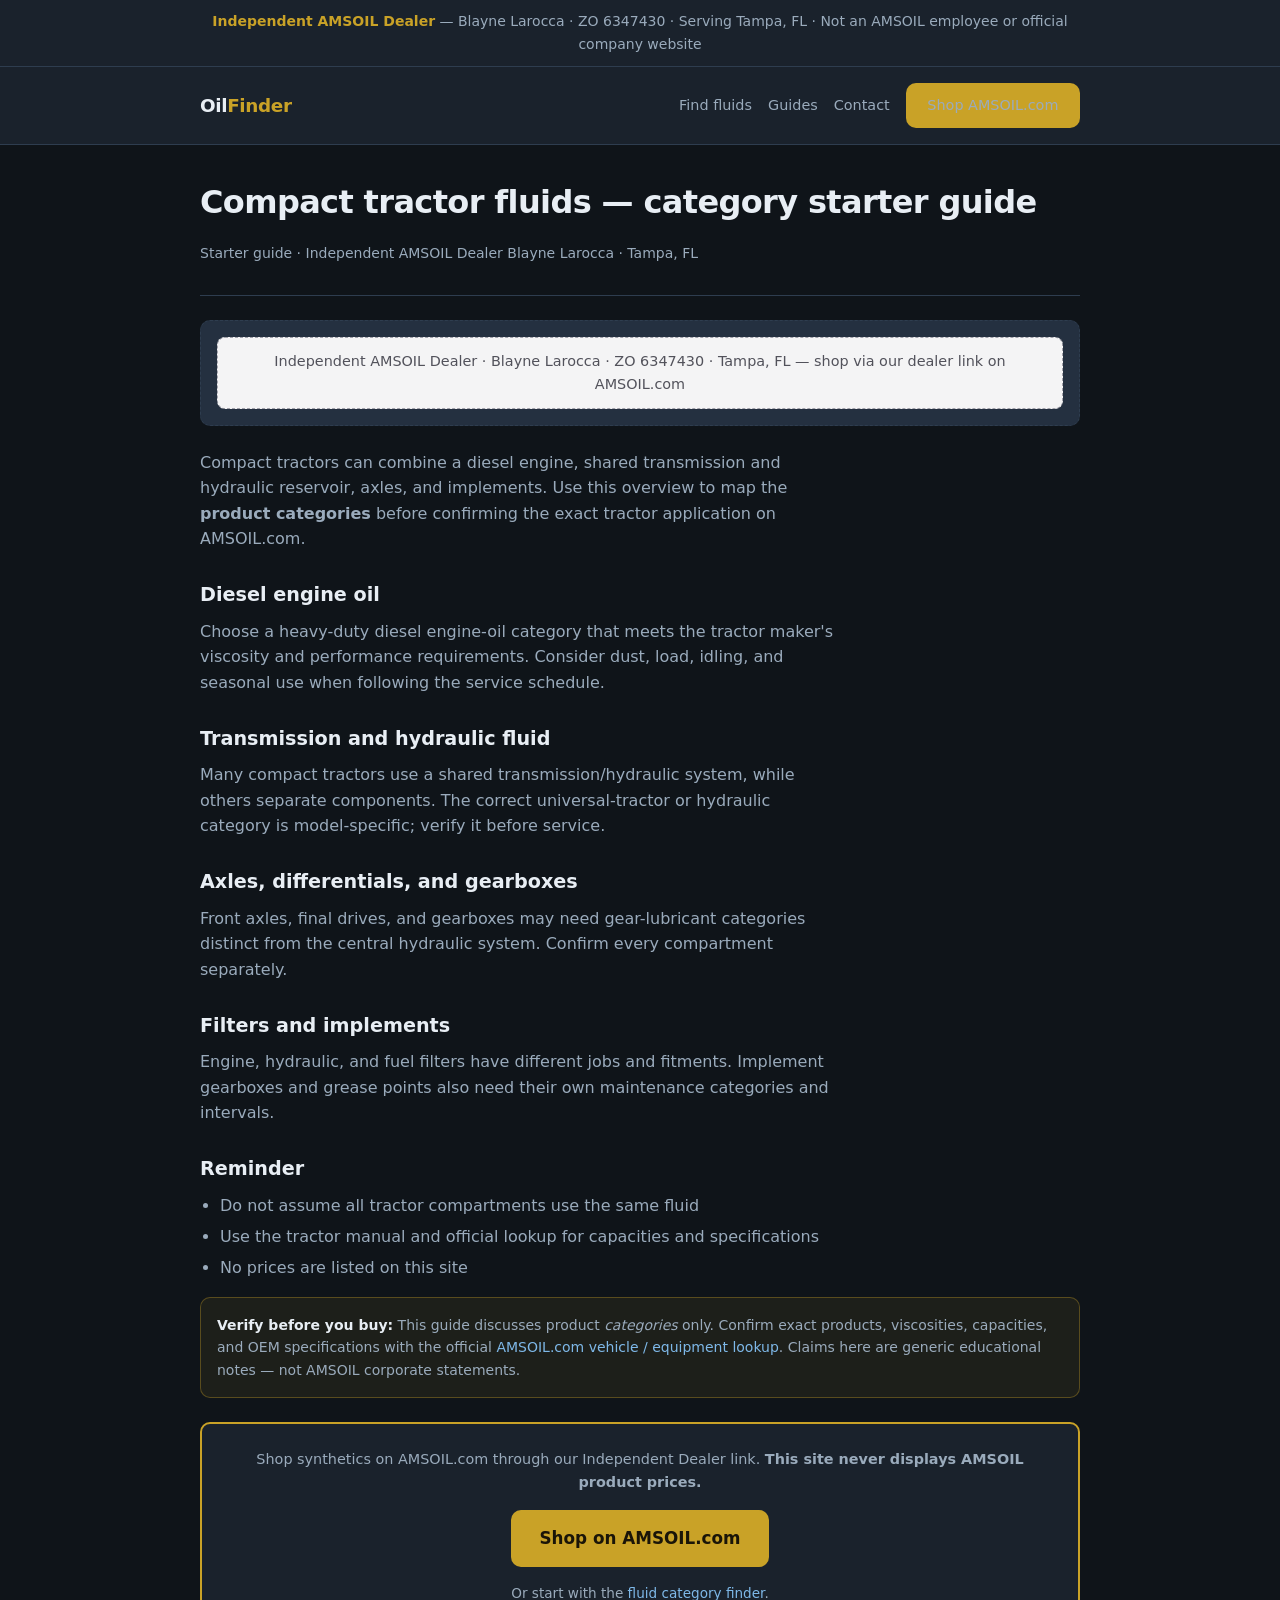
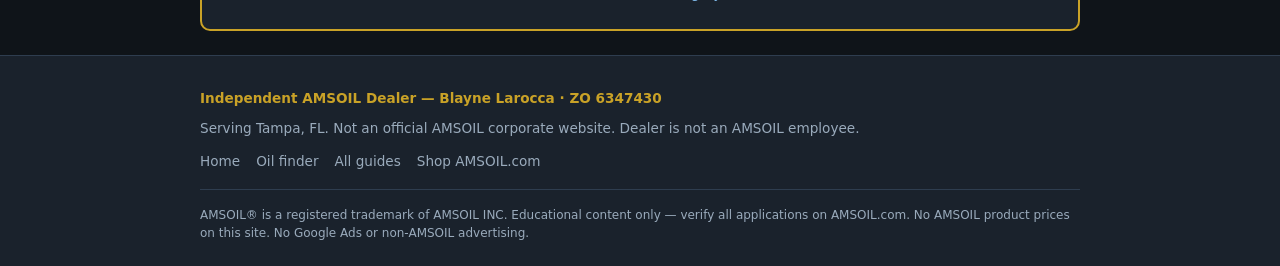
<file: guides/compact-tractor.html>
<!DOCTYPE html>
<html lang="en">
<head>
  <meta charset="utf-8">
  <meta name="viewport" content="width=device-width, initial-scale=1">
  <title>Compact Tractor Oil &amp; Hydraulic Fluid Categories Guide | Blayne Larocca — Independent AMSOIL Dealer · Tampa, FL</title>
  <meta name="description" content="Compact tractor synthetic fluid category guide covering diesel engine oil, hydraulic/transmission fluid, gearboxes, differentials, and filters. Verify model-specific recommendations on AMSOIL.com. No prices.">
  <meta name="robots" content="index,follow">
  <link rel="stylesheet" href="../assets/styles.css">
</head>
<body>

  <div class="dealer-id" role="banner">
    <div class="wrap">
      <strong>Independent AMSOIL Dealer</strong>
      — Blayne Larocca · ZO 6347430 · Serving Tampa, FL
      <span aria-hidden="true"> · </span>
      Not an AMSOIL employee or official company website
    </div>
  </div>

  <header class="site-header">
    <div class="wrap inner">
      <a class="logo" href="../index.html">Oil<span>Finder</span></a>
      <nav class="nav" aria-label="Primary">
        <a href="../finder.html">Find fluids</a>
        <a href="../index.html#guides">Guides</a>
        <a href="../index.html#contact">Contact</a>
        <a class="btn btn-primary" href="https://www.amsoil.com/?zo=6347430" rel="noopener sponsored">Shop AMSOIL.com</a>
      </nav>
    </div>
  </header>

  <main>
    <div class="wrap">
      <header class="guide-hero">
        <h1>Compact tractor fluids — category starter guide</h1>
        <p class="guide-meta">Starter guide · Independent AMSOIL Dealer Blayne Larocca · Tampa, FL</p>
      </header>

      <div class="banner-slot"><!-- AMSOIL dealer banner: paste official code from Dealer Zone → My Dealer Website here -->
        <p class="banner-fallback" style="margin:0;padding:0.75rem 1rem;background:#f4f4f5;border:1px dashed #a1a1aa;border-radius:8px;font-size:0.9rem;color:#52525b;">
          Independent AMSOIL Dealer · Blayne Larocca · ZO 6347430 · Tampa, FL — shop via our dealer link on AMSOIL.com
        </p></div>

      <article class="prose">
        <p>Compact tractors can combine a diesel engine, shared transmission and hydraulic reservoir, axles, and implements. Use this overview to map the <strong>product categories</strong> before confirming the exact tractor application on AMSOIL.com.</p>
        <h2>Diesel engine oil</h2>
        <p>Choose a heavy-duty diesel engine-oil category that meets the tractor maker's viscosity and performance requirements. Consider dust, load, idling, and seasonal use when following the service schedule.</p>
        <h2>Transmission and hydraulic fluid</h2>
        <p>Many compact tractors use a shared transmission/hydraulic system, while others separate components. The correct universal-tractor or hydraulic category is model-specific; verify it before service.</p>
        <h2>Axles, differentials, and gearboxes</h2>
        <p>Front axles, final drives, and gearboxes may need gear-lubricant categories distinct from the central hydraulic system. Confirm every compartment separately.</p>
        <h2>Filters and implements</h2>
        <p>Engine, hydraulic, and fuel filters have different jobs and fitments. Implement gearboxes and grease points also need their own maintenance categories and intervals.</p>
        <h2>Reminder</h2>
        <ul>
          <li>Do not assume all tractor compartments use the same fluid</li>
          <li>Use the tractor manual and official lookup for capacities and specifications</li>
          <li>No prices are listed on this site</li>
        </ul>
      </article>

      <div class="note-box">
        <strong style="color:var(--text);">Verify before you buy:</strong>
        This guide discusses product <em>categories</em> only. Confirm exact products, viscosities, capacities, and OEM specifications with the official
        <a href="https://www.amsoil.com/lookup/?zo=6347430" rel="noopener" target="_blank">AMSOIL.com vehicle / equipment lookup</a>.
        Claims here are generic educational notes — not AMSOIL corporate statements.
      </div>

      <div class="shop-cta">
        <p>Shop synthetics on AMSOIL.com through our Independent Dealer link. <strong>This site never displays AMSOIL product prices.</strong></p>
        <a class="btn btn-primary btn-lg" href="https://www.amsoil.com/?zo=6347430" rel="noopener sponsored">Shop on AMSOIL.com</a>
        <p style="margin:1rem 0 0; font-size:0.85rem;">
          Or start with the <a href="../finder.html">fluid category finder</a>.
        </p>
      </div>
    </div>
  </main>

  <footer class="site-footer">
    <div class="wrap">
      <p class="footer-id">Independent AMSOIL Dealer — Blayne Larocca · ZO 6347430</p>
      <p>Serving Tampa, FL. Not an official AMSOIL corporate website. Dealer is not an AMSOIL employee.</p>
      <nav class="footer-nav" aria-label="Footer">
        <a href="../index.html">Home</a>
        <a href="../finder.html">Oil finder</a>
        <a href="../index.html#guides">All guides</a>
        <a href="https://www.amsoil.com/?zo=6347430" rel="noopener sponsored">Shop AMSOIL.com</a>
      </nav>
      <div class="legal">
        AMSOIL® is a registered trademark of AMSOIL INC. Educational content only — verify all applications on AMSOIL.com.
        No AMSOIL product prices on this site. No Google Ads or non-AMSOIL advertising.
      </div>
    </div>
  </footer>

</body>
</html>
</file>
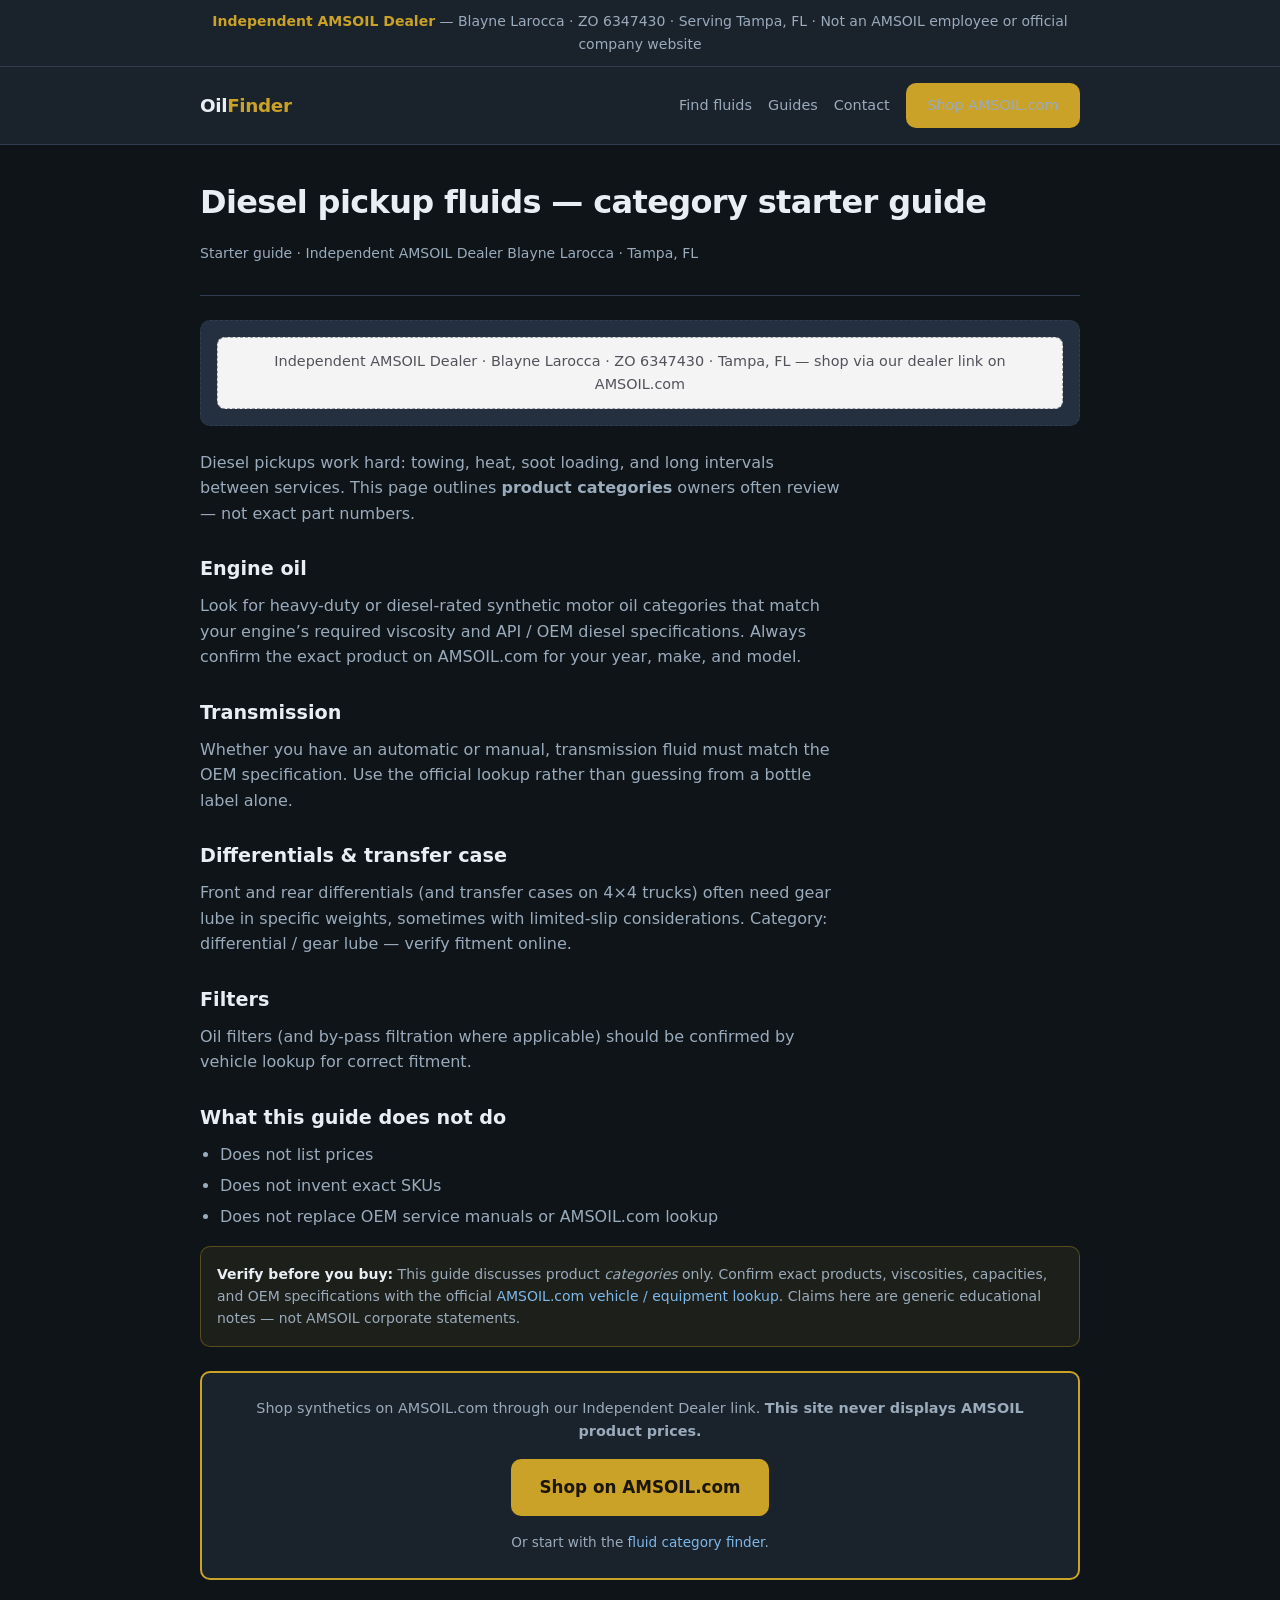
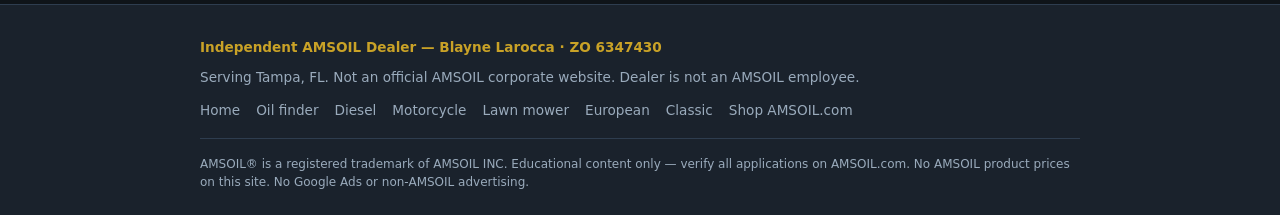
<file: guides/diesel-pickup.html>
<!DOCTYPE html>
<html lang="en">
<head>
  <meta charset="utf-8">
  <meta name="viewport" content="width=device-width, initial-scale=1">
  <title>Diesel Pickup Synthetic Fluids Guide | Blayne Larocca — Independent AMSOIL Dealer · Tampa, FL</title>
  <meta name="description" content="Category overview for diesel pickup engine oil, transmission, differentials, and filters. Independent AMSOIL Dealer in Tampa, FL. Verify on AMSOIL.com. No prices.">
  <meta name="robots" content="index,follow">
  <link rel="stylesheet" href="../assets/styles.css">
</head>
<body>

  <div class="dealer-id" role="banner">
    <div class="wrap">
      <strong>Independent AMSOIL Dealer</strong>
      — Blayne Larocca · ZO 6347430 · Serving Tampa, FL
      <span aria-hidden="true"> · </span>
      Not an AMSOIL employee or official company website
    </div>
  </div>

  <header class="site-header">
    <div class="wrap inner">
      <a class="logo" href="../index.html">Oil<span>Finder</span></a>
      <nav class="nav" aria-label="Primary">
        <a href="../finder.html">Find fluids</a>
        <a href="../index.html#guides">Guides</a>
        <a href="../index.html#contact">Contact</a>
        <a class="btn btn-primary" href="https://www.amsoil.com/?zo=6347430" rel="noopener sponsored">Shop AMSOIL.com</a>
      </nav>
    </div>
  </header>

  <main>
    <div class="wrap">
      <header class="guide-hero">
        <h1>Diesel pickup fluids — category starter guide</h1>
        <p class="guide-meta">Starter guide · Independent AMSOIL Dealer Blayne Larocca · Tampa, FL</p>
      </header>

      <div class="banner-slot"><!-- AMSOIL dealer banner: paste official code from Dealer Zone → My Dealer Website here -->
        <p class="banner-fallback" style="margin:0;padding:0.75rem 1rem;background:#f4f4f5;border:1px dashed #a1a1aa;border-radius:8px;font-size:0.9rem;color:#52525b;">
          Independent AMSOIL Dealer · Blayne Larocca · ZO 6347430 · Tampa, FL — shop via our dealer link on AMSOIL.com
        </p></div>

      <article class="prose">
<p>Diesel pickups work hard: towing, heat, soot loading, and long intervals between services. This page outlines <strong>product categories</strong> owners often review — not exact part numbers.</p>
        <h2>Engine oil</h2>
        <p>Look for heavy-duty or diesel-rated synthetic motor oil categories that match your engine’s required viscosity and API / OEM diesel specifications. Always confirm the exact product on AMSOIL.com for your year, make, and model.</p>
        <h2>Transmission</h2>
        <p>Whether you have an automatic or manual, transmission fluid must match the OEM specification. Use the official lookup rather than guessing from a bottle label alone.</p>
        <h2>Differentials &amp; transfer case</h2>
        <p>Front and rear differentials (and transfer cases on 4×4 trucks) often need gear lube in specific weights, sometimes with limited-slip considerations. Category: differential / gear lube — verify fitment online.</p>
        <h2>Filters</h2>
        <p>Oil filters (and by-pass filtration where applicable) should be confirmed by vehicle lookup for correct fitment.</p>
        <h2>What this guide does not do</h2>
        <ul>
          <li>Does not list prices</li>
          <li>Does not invent exact SKUs</li>
          <li>Does not replace OEM service manuals or AMSOIL.com lookup</li>
        </ul>
      </article>

      <div class="note-box">
        <strong style="color:var(--text);">Verify before you buy:</strong>
        This guide discusses product <em>categories</em> only. Confirm exact products, viscosities, capacities, and OEM specifications with the official
        <a href="https://www.amsoil.com/lookup/" rel="noopener" target="_blank">AMSOIL.com vehicle / equipment lookup</a>.
        Claims here are generic educational notes — not AMSOIL corporate statements.
      </div>

      <div class="shop-cta">
        <p>Shop synthetics on AMSOIL.com through our Independent Dealer link. <strong>This site never displays AMSOIL product prices.</strong></p>
        <a class="btn btn-primary btn-lg" href="https://www.amsoil.com/?zo=6347430" rel="noopener sponsored">Shop on AMSOIL.com</a>
        <p style="margin:1rem 0 0; font-size:0.85rem;">
          Or start with the <a href="../finder.html">fluid category finder</a>.
        </p>
      </div>
    </div>
  </main>

  <footer class="site-footer">
    <div class="wrap">
      <p class="footer-id">Independent AMSOIL Dealer — Blayne Larocca · ZO 6347430</p>
      <p>Serving Tampa, FL. Not an official AMSOIL corporate website. Dealer is not an AMSOIL employee.</p>
      <nav class="footer-nav" aria-label="Footer">
        <a href="../index.html">Home</a>
        <a href="../finder.html">Oil finder</a>
        <a href="diesel-pickup.html">Diesel</a>
        <a href="motorcycle.html">Motorcycle</a>
        <a href="lawn-mower.html">Lawn mower</a>
        <a href="european-car.html">European</a>
        <a href="classic-car.html">Classic</a>
        <a href="https://www.amsoil.com/?zo=6347430" rel="noopener sponsored">Shop AMSOIL.com</a>
      </nav>
      <div class="legal">
        AMSOIL® is a registered trademark of AMSOIL INC. Educational content only — verify all applications on AMSOIL.com.
        No AMSOIL product prices on this site. No Google Ads or non-AMSOIL advertising.
      </div>
    </div>
  </footer>

</body>
</html>
</file>
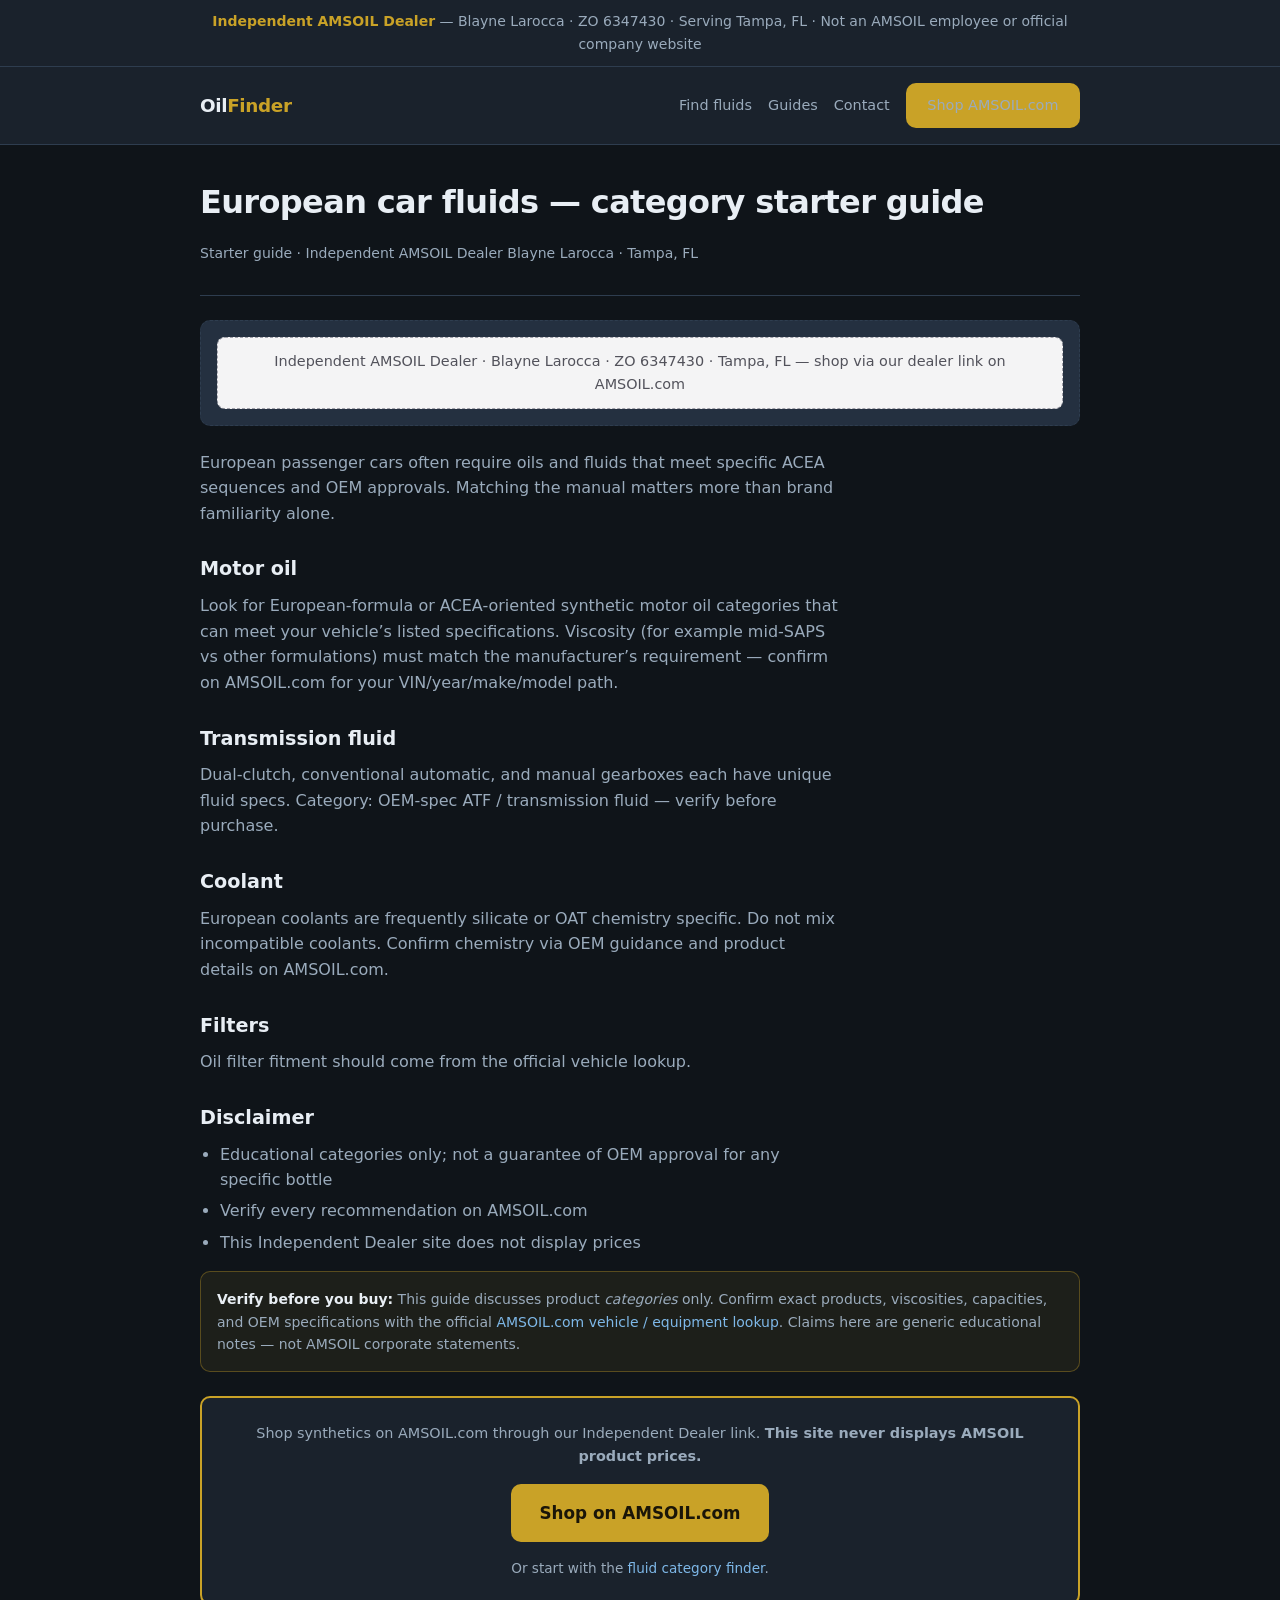
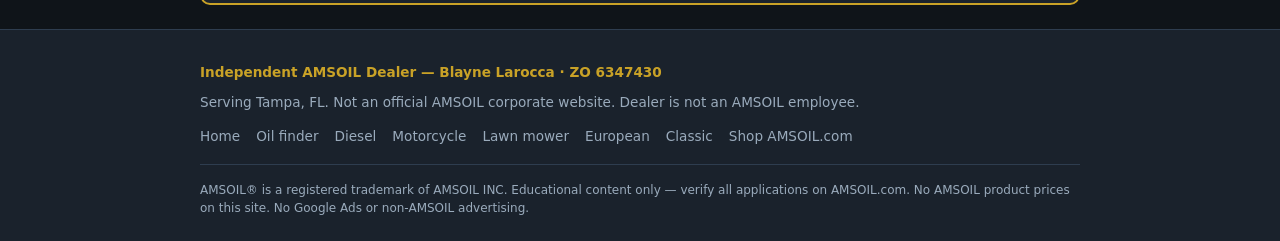
<file: guides/european-car.html>
<!DOCTYPE html>
<html lang="en">
<head>
  <meta charset="utf-8">
  <meta name="viewport" content="width=device-width, initial-scale=1">
  <title>European Car Synthetic Fluids Guide | Blayne Larocca — Independent AMSOIL Dealer · Tampa, FL</title>
  <meta name="description" content="ACEA and OEM-spec minded fluid categories for European cars. Independent AMSOIL Dealer Tampa, FL. Verify on AMSOIL.com. No prices.">
  <meta name="robots" content="index,follow">
  <link rel="stylesheet" href="../assets/styles.css">
</head>
<body>

  <div class="dealer-id" role="banner">
    <div class="wrap">
      <strong>Independent AMSOIL Dealer</strong>
      — Blayne Larocca · ZO 6347430 · Serving Tampa, FL
      <span aria-hidden="true"> · </span>
      Not an AMSOIL employee or official company website
    </div>
  </div>

  <header class="site-header">
    <div class="wrap inner">
      <a class="logo" href="../index.html">Oil<span>Finder</span></a>
      <nav class="nav" aria-label="Primary">
        <a href="../finder.html">Find fluids</a>
        <a href="../index.html#guides">Guides</a>
        <a href="../index.html#contact">Contact</a>
        <a class="btn btn-primary" href="https://www.amsoil.com/?zo=6347430" rel="noopener sponsored">Shop AMSOIL.com</a>
      </nav>
    </div>
  </header>

  <main>
    <div class="wrap">
      <header class="guide-hero">
        <h1>European car fluids — category starter guide</h1>
        <p class="guide-meta">Starter guide · Independent AMSOIL Dealer Blayne Larocca · Tampa, FL</p>
      </header>

      <div class="banner-slot"><!-- AMSOIL dealer banner: paste official code from Dealer Zone → My Dealer Website here -->
        <p class="banner-fallback" style="margin:0;padding:0.75rem 1rem;background:#f4f4f5;border:1px dashed #a1a1aa;border-radius:8px;font-size:0.9rem;color:#52525b;">
          Independent AMSOIL Dealer · Blayne Larocca · ZO 6347430 · Tampa, FL — shop via our dealer link on AMSOIL.com
        </p></div>

      <article class="prose">
<p>European passenger cars often require oils and fluids that meet specific ACEA sequences and OEM approvals. Matching the manual matters more than brand familiarity alone.</p>
        <h2>Motor oil</h2>
        <p>Look for European-formula or ACEA-oriented synthetic motor oil categories that can meet your vehicle’s listed specifications. Viscosity (for example mid-SAPS vs other formulations) must match the manufacturer’s requirement — confirm on AMSOIL.com for your VIN/year/make/model path.</p>
        <h2>Transmission fluid</h2>
        <p>Dual-clutch, conventional automatic, and manual gearboxes each have unique fluid specs. Category: OEM-spec ATF / transmission fluid — verify before purchase.</p>
        <h2>Coolant</h2>
        <p>European coolants are frequently silicate or OAT chemistry specific. Do not mix incompatible coolants. Confirm chemistry via OEM guidance and product details on AMSOIL.com.</p>
        <h2>Filters</h2>
        <p>Oil filter fitment should come from the official vehicle lookup.</p>
        <h2>Disclaimer</h2>
        <ul>
          <li>Educational categories only; not a guarantee of OEM approval for any specific bottle</li>
          <li>Verify every recommendation on AMSOIL.com</li>
          <li>This Independent Dealer site does not display prices</li>
        </ul>
      </article>

      <div class="note-box">
        <strong style="color:var(--text);">Verify before you buy:</strong>
        This guide discusses product <em>categories</em> only. Confirm exact products, viscosities, capacities, and OEM specifications with the official
        <a href="https://www.amsoil.com/lookup/" rel="noopener" target="_blank">AMSOIL.com vehicle / equipment lookup</a>.
        Claims here are generic educational notes — not AMSOIL corporate statements.
      </div>

      <div class="shop-cta">
        <p>Shop synthetics on AMSOIL.com through our Independent Dealer link. <strong>This site never displays AMSOIL product prices.</strong></p>
        <a class="btn btn-primary btn-lg" href="https://www.amsoil.com/?zo=6347430" rel="noopener sponsored">Shop on AMSOIL.com</a>
        <p style="margin:1rem 0 0; font-size:0.85rem;">
          Or start with the <a href="../finder.html">fluid category finder</a>.
        </p>
      </div>
    </div>
  </main>

  <footer class="site-footer">
    <div class="wrap">
      <p class="footer-id">Independent AMSOIL Dealer — Blayne Larocca · ZO 6347430</p>
      <p>Serving Tampa, FL. Not an official AMSOIL corporate website. Dealer is not an AMSOIL employee.</p>
      <nav class="footer-nav" aria-label="Footer">
        <a href="../index.html">Home</a>
        <a href="../finder.html">Oil finder</a>
        <a href="diesel-pickup.html">Diesel</a>
        <a href="motorcycle.html">Motorcycle</a>
        <a href="lawn-mower.html">Lawn mower</a>
        <a href="european-car.html">European</a>
        <a href="classic-car.html">Classic</a>
        <a href="https://www.amsoil.com/?zo=6347430" rel="noopener sponsored">Shop AMSOIL.com</a>
      </nav>
      <div class="legal">
        AMSOIL® is a registered trademark of AMSOIL INC. Educational content only — verify all applications on AMSOIL.com.
        No AMSOIL product prices on this site. No Google Ads or non-AMSOIL advertising.
      </div>
    </div>
  </footer>

</body>
</html>
</file>
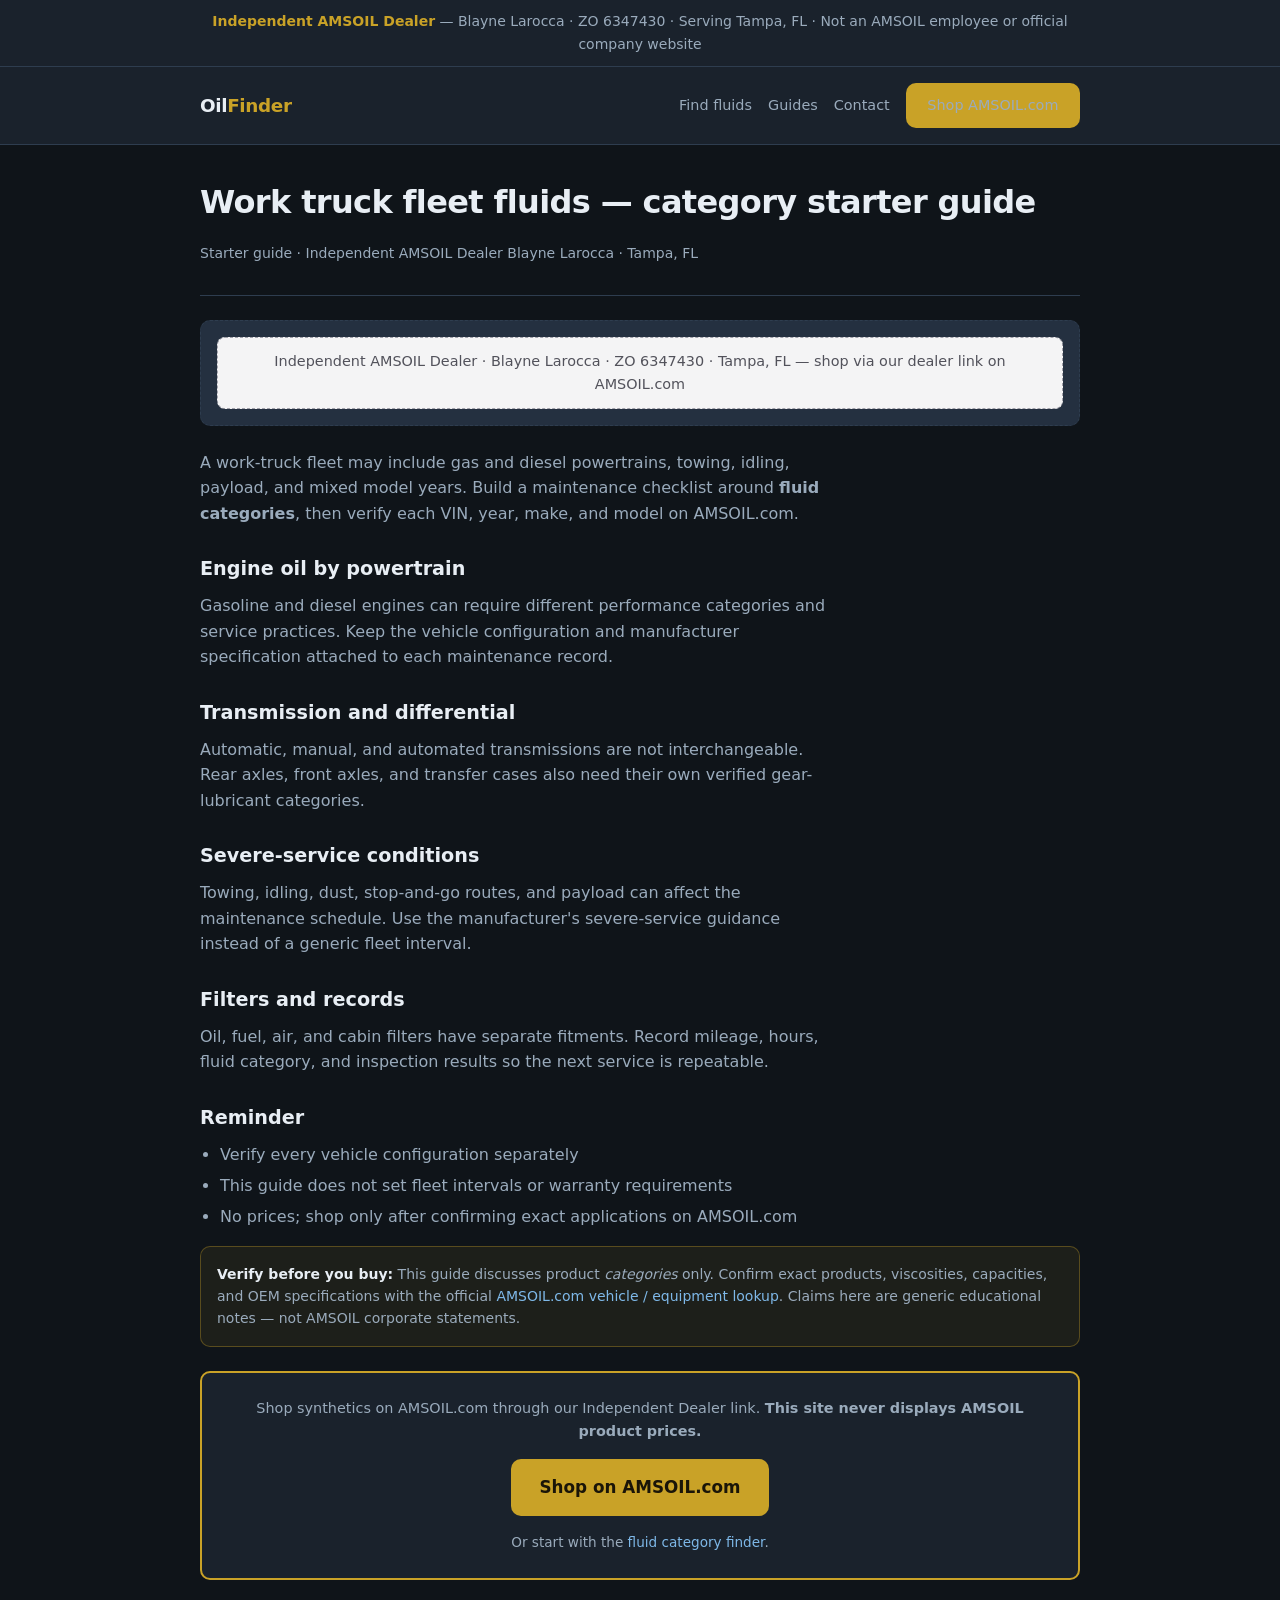
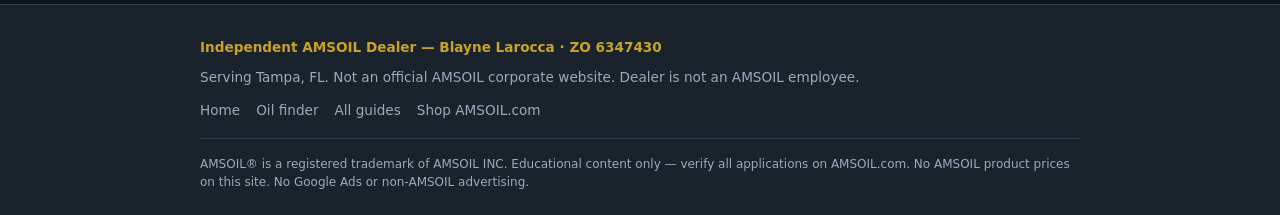
<file: guides/fleet-work-truck.html>
<!DOCTYPE html>
<html lang="en">
<head>
  <meta charset="utf-8">
  <meta name="viewport" content="width=device-width, initial-scale=1">
  <title>Work Truck Fleet Oil &amp; Fluid Categories Guide | Blayne Larocca — Independent AMSOIL Dealer · Tampa, FL</title>
  <meta name="description" content="Work truck fleet oil and fluid category guide for maintenance planning. Review engine oil, transmission, differential, cooling, and filtration categories, then verify each vehicle on AMSOIL.com.">
  <meta name="robots" content="index,follow">
  <link rel="stylesheet" href="../assets/styles.css">
</head>
<body>

  <div class="dealer-id" role="banner">
    <div class="wrap">
      <strong>Independent AMSOIL Dealer</strong>
      — Blayne Larocca · ZO 6347430 · Serving Tampa, FL
      <span aria-hidden="true"> · </span>
      Not an AMSOIL employee or official company website
    </div>
  </div>

  <header class="site-header">
    <div class="wrap inner">
      <a class="logo" href="../index.html">Oil<span>Finder</span></a>
      <nav class="nav" aria-label="Primary">
        <a href="../finder.html">Find fluids</a>
        <a href="../index.html#guides">Guides</a>
        <a href="../index.html#contact">Contact</a>
        <a class="btn btn-primary" href="https://www.amsoil.com/?zo=6347430" rel="noopener sponsored">Shop AMSOIL.com</a>
      </nav>
    </div>
  </header>

  <main>
    <div class="wrap">
      <header class="guide-hero">
        <h1>Work truck fleet fluids — category starter guide</h1>
        <p class="guide-meta">Starter guide · Independent AMSOIL Dealer Blayne Larocca · Tampa, FL</p>
      </header>

      <div class="banner-slot"><!-- AMSOIL dealer banner: paste official code from Dealer Zone → My Dealer Website here -->
        <p class="banner-fallback" style="margin:0;padding:0.75rem 1rem;background:#f4f4f5;border:1px dashed #a1a1aa;border-radius:8px;font-size:0.9rem;color:#52525b;">
          Independent AMSOIL Dealer · Blayne Larocca · ZO 6347430 · Tampa, FL — shop via our dealer link on AMSOIL.com
        </p></div>

      <article class="prose">
        <p>A work-truck fleet may include gas and diesel powertrains, towing, idling, payload, and mixed model years. Build a maintenance checklist around <strong>fluid categories</strong>, then verify each VIN, year, make, and model on AMSOIL.com.</p>
        <h2>Engine oil by powertrain</h2>
        <p>Gasoline and diesel engines can require different performance categories and service practices. Keep the vehicle configuration and manufacturer specification attached to each maintenance record.</p>
        <h2>Transmission and differential</h2>
        <p>Automatic, manual, and automated transmissions are not interchangeable. Rear axles, front axles, and transfer cases also need their own verified gear-lubricant categories.</p>
        <h2>Severe-service conditions</h2>
        <p>Towing, idling, dust, stop-and-go routes, and payload can affect the maintenance schedule. Use the manufacturer's severe-service guidance instead of a generic fleet interval.</p>
        <h2>Filters and records</h2>
        <p>Oil, fuel, air, and cabin filters have separate fitments. Record mileage, hours, fluid category, and inspection results so the next service is repeatable.</p>
        <h2>Reminder</h2>
        <ul>
          <li>Verify every vehicle configuration separately</li>
          <li>This guide does not set fleet intervals or warranty requirements</li>
          <li>No prices; shop only after confirming exact applications on AMSOIL.com</li>
        </ul>
      </article>

      <div class="note-box">
        <strong style="color:var(--text);">Verify before you buy:</strong>
        This guide discusses product <em>categories</em> only. Confirm exact products, viscosities, capacities, and OEM specifications with the official
        <a href="https://www.amsoil.com/lookup/?zo=6347430" rel="noopener" target="_blank">AMSOIL.com vehicle / equipment lookup</a>.
        Claims here are generic educational notes — not AMSOIL corporate statements.
      </div>

      <div class="shop-cta">
        <p>Shop synthetics on AMSOIL.com through our Independent Dealer link. <strong>This site never displays AMSOIL product prices.</strong></p>
        <a class="btn btn-primary btn-lg" href="https://www.amsoil.com/?zo=6347430" rel="noopener sponsored">Shop on AMSOIL.com</a>
        <p style="margin:1rem 0 0; font-size:0.85rem;">
          Or start with the <a href="../finder.html">fluid category finder</a>.
        </p>
      </div>
    </div>
  </main>

  <footer class="site-footer">
    <div class="wrap">
      <p class="footer-id">Independent AMSOIL Dealer — Blayne Larocca · ZO 6347430</p>
      <p>Serving Tampa, FL. Not an official AMSOIL corporate website. Dealer is not an AMSOIL employee.</p>
      <nav class="footer-nav" aria-label="Footer">
        <a href="../index.html">Home</a>
        <a href="../finder.html">Oil finder</a>
        <a href="../index.html#guides">All guides</a>
        <a href="https://www.amsoil.com/?zo=6347430" rel="noopener sponsored">Shop AMSOIL.com</a>
      </nav>
      <div class="legal">
        AMSOIL® is a registered trademark of AMSOIL INC. Educational content only — verify all applications on AMSOIL.com.
        No AMSOIL product prices on this site. No Google Ads or non-AMSOIL advertising.
      </div>
    </div>
  </footer>

</body>
</html>
</file>
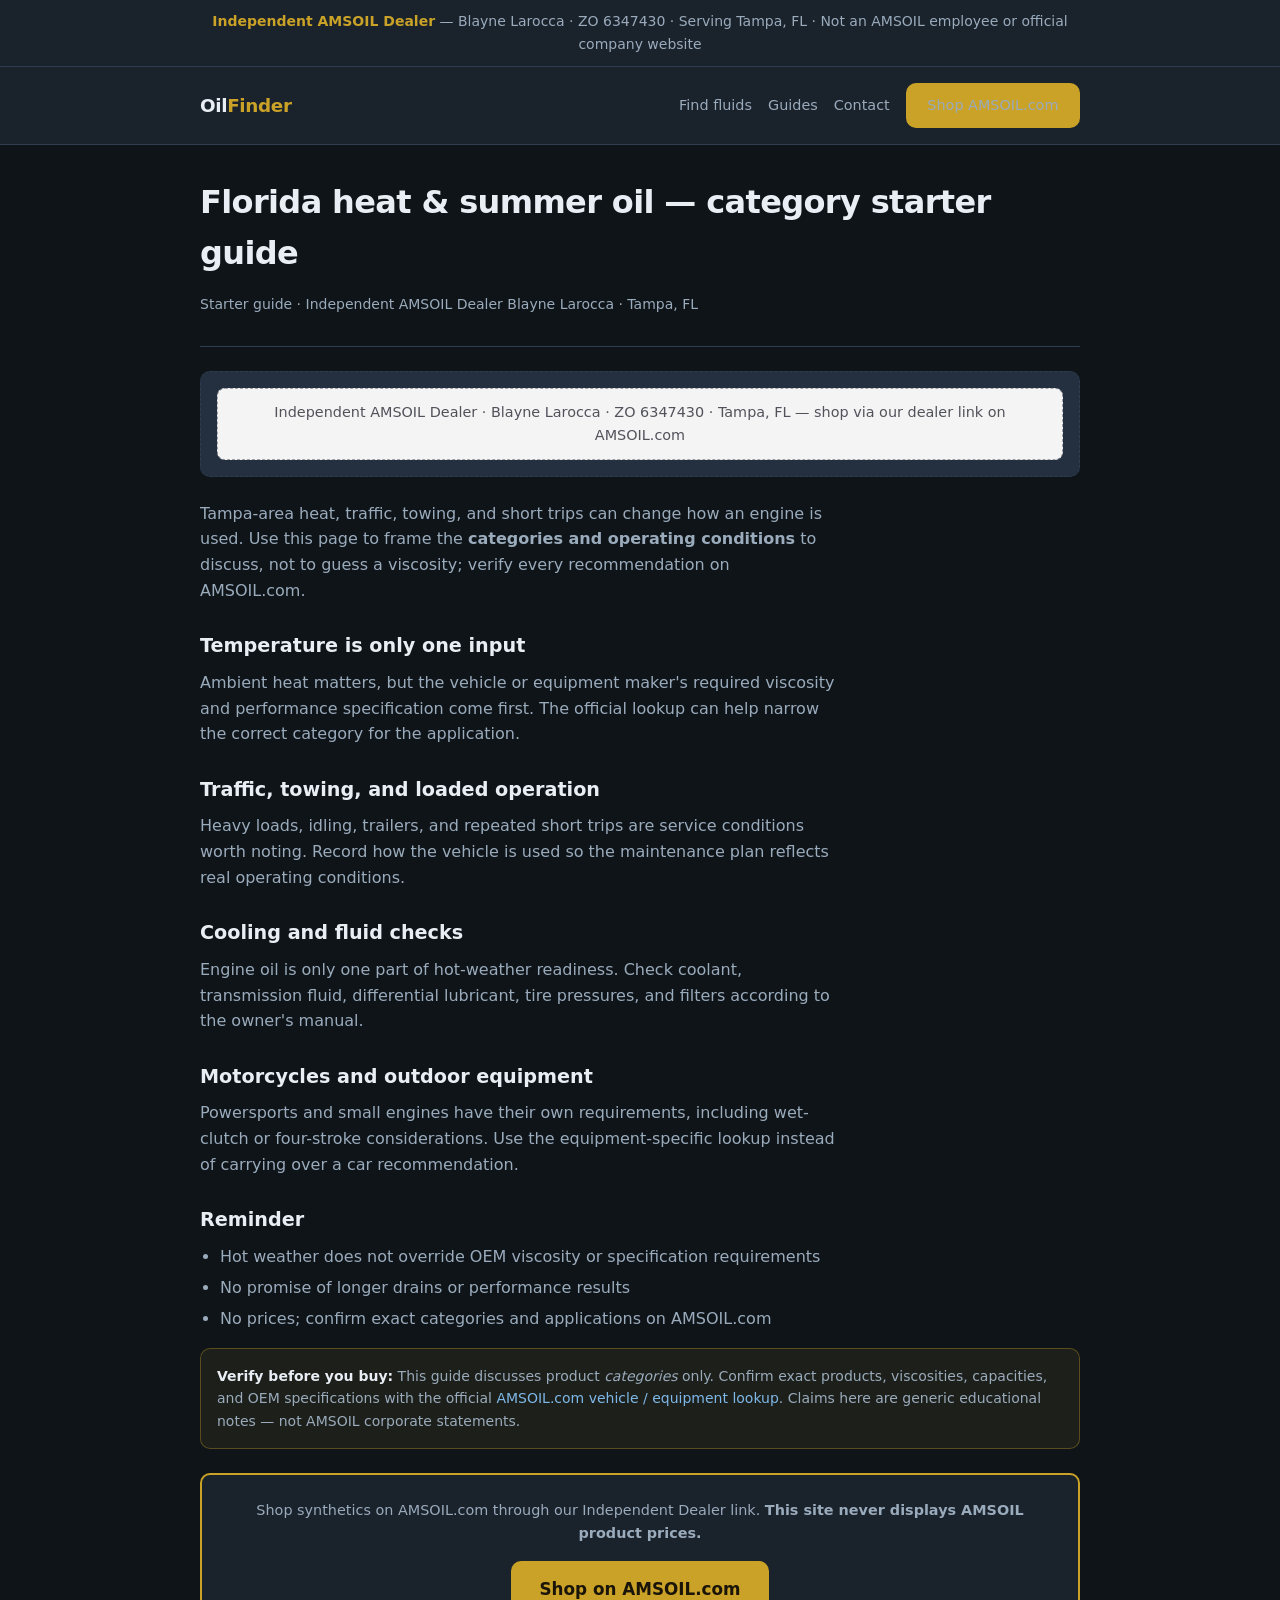
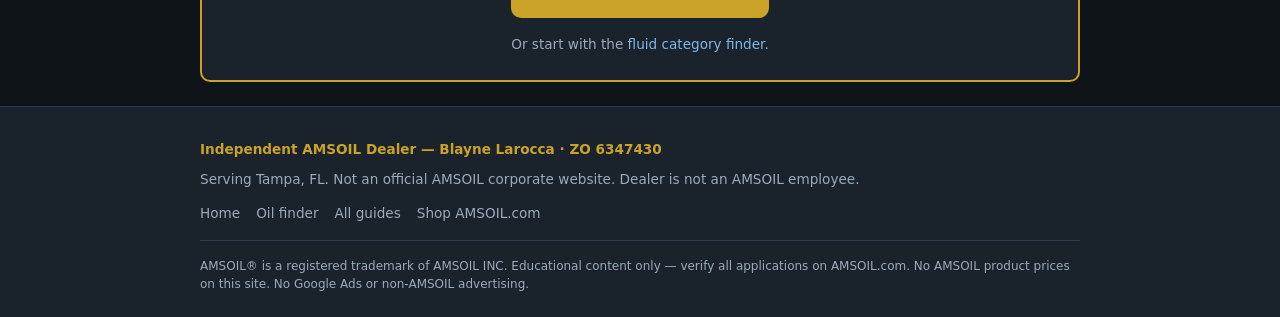
<file: guides/florida-heat.html>
<!DOCTYPE html>
<html lang="en">
<head>
  <meta charset="utf-8">
  <meta name="viewport" content="width=device-width, initial-scale=1">
  <title>Florida Heat &amp; Summer Engine Oil Categories Guide | Blayne Larocca — Independent AMSOIL Dealer · Tampa, FL</title>
  <meta name="description" content="Florida heat and summer driving oil category guide for cars, trucks, motorcycles, and equipment. Consider operating temperature and service conditions, then verify exact recommendations on AMSOIL.com.">
  <meta name="robots" content="index,follow">
  <link rel="stylesheet" href="../assets/styles.css">
</head>
<body>

  <div class="dealer-id" role="banner">
    <div class="wrap">
      <strong>Independent AMSOIL Dealer</strong>
      — Blayne Larocca · ZO 6347430 · Serving Tampa, FL
      <span aria-hidden="true"> · </span>
      Not an AMSOIL employee or official company website
    </div>
  </div>

  <header class="site-header">
    <div class="wrap inner">
      <a class="logo" href="../index.html">Oil<span>Finder</span></a>
      <nav class="nav" aria-label="Primary">
        <a href="../finder.html">Find fluids</a>
        <a href="../index.html#guides">Guides</a>
        <a href="../index.html#contact">Contact</a>
        <a class="btn btn-primary" href="https://www.amsoil.com/?zo=6347430" rel="noopener sponsored">Shop AMSOIL.com</a>
      </nav>
    </div>
  </header>

  <main>
    <div class="wrap">
      <header class="guide-hero">
        <h1>Florida heat &amp; summer oil — category starter guide</h1>
        <p class="guide-meta">Starter guide · Independent AMSOIL Dealer Blayne Larocca · Tampa, FL</p>
      </header>

      <div class="banner-slot"><!-- AMSOIL dealer banner: paste official code from Dealer Zone → My Dealer Website here -->
        <p class="banner-fallback" style="margin:0;padding:0.75rem 1rem;background:#f4f4f5;border:1px dashed #a1a1aa;border-radius:8px;font-size:0.9rem;color:#52525b;">
          Independent AMSOIL Dealer · Blayne Larocca · ZO 6347430 · Tampa, FL — shop via our dealer link on AMSOIL.com
        </p></div>

      <article class="prose">
        <p>Tampa-area heat, traffic, towing, and short trips can change how an engine is used. Use this page to frame the <strong>categories and operating conditions</strong> to discuss, not to guess a viscosity; verify every recommendation on AMSOIL.com.</p>
        <h2>Temperature is only one input</h2>
        <p>Ambient heat matters, but the vehicle or equipment maker's required viscosity and performance specification come first. The official lookup can help narrow the correct category for the application.</p>
        <h2>Traffic, towing, and loaded operation</h2>
        <p>Heavy loads, idling, trailers, and repeated short trips are service conditions worth noting. Record how the vehicle is used so the maintenance plan reflects real operating conditions.</p>
        <h2>Cooling and fluid checks</h2>
        <p>Engine oil is only one part of hot-weather readiness. Check coolant, transmission fluid, differential lubricant, tire pressures, and filters according to the owner's manual.</p>
        <h2>Motorcycles and outdoor equipment</h2>
        <p>Powersports and small engines have their own requirements, including wet-clutch or four-stroke considerations. Use the equipment-specific lookup instead of carrying over a car recommendation.</p>
        <h2>Reminder</h2>
        <ul>
          <li>Hot weather does not override OEM viscosity or specification requirements</li>
          <li>No promise of longer drains or performance results</li>
          <li>No prices; confirm exact categories and applications on AMSOIL.com</li>
        </ul>
      </article>

      <div class="note-box">
        <strong style="color:var(--text);">Verify before you buy:</strong>
        This guide discusses product <em>categories</em> only. Confirm exact products, viscosities, capacities, and OEM specifications with the official
        <a href="https://www.amsoil.com/lookup/?zo=6347430" rel="noopener" target="_blank">AMSOIL.com vehicle / equipment lookup</a>.
        Claims here are generic educational notes — not AMSOIL corporate statements.
      </div>

      <div class="shop-cta">
        <p>Shop synthetics on AMSOIL.com through our Independent Dealer link. <strong>This site never displays AMSOIL product prices.</strong></p>
        <a class="btn btn-primary btn-lg" href="https://www.amsoil.com/?zo=6347430" rel="noopener sponsored">Shop on AMSOIL.com</a>
        <p style="margin:1rem 0 0; font-size:0.85rem;">
          Or start with the <a href="../finder.html">fluid category finder</a>.
        </p>
      </div>
    </div>
  </main>

  <footer class="site-footer">
    <div class="wrap">
      <p class="footer-id">Independent AMSOIL Dealer — Blayne Larocca · ZO 6347430</p>
      <p>Serving Tampa, FL. Not an official AMSOIL corporate website. Dealer is not an AMSOIL employee.</p>
      <nav class="footer-nav" aria-label="Footer">
        <a href="../index.html">Home</a>
        <a href="../finder.html">Oil finder</a>
        <a href="../index.html#guides">All guides</a>
        <a href="https://www.amsoil.com/?zo=6347430" rel="noopener sponsored">Shop AMSOIL.com</a>
      </nav>
      <div class="legal">
        AMSOIL® is a registered trademark of AMSOIL INC. Educational content only — verify all applications on AMSOIL.com.
        No AMSOIL product prices on this site. No Google Ads or non-AMSOIL advertising.
      </div>
    </div>
  </footer>

</body>
</html>
</file>
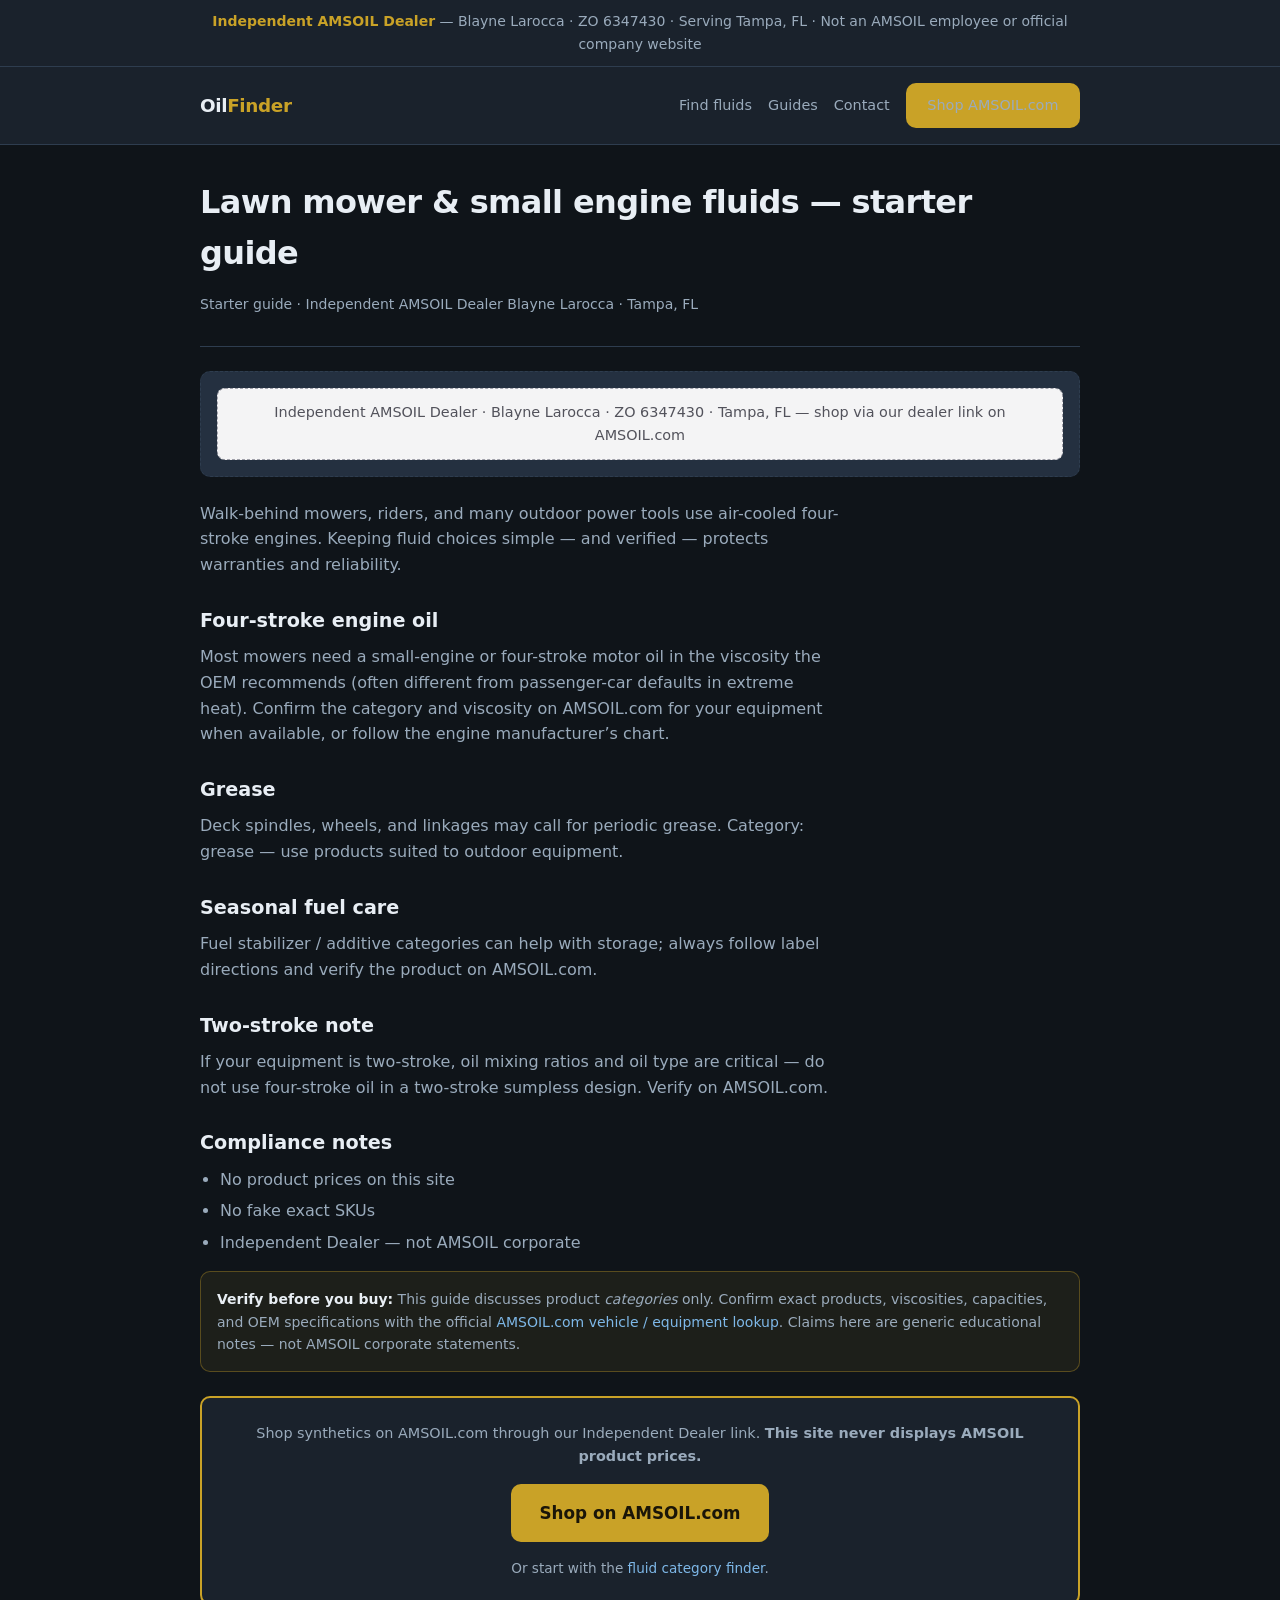
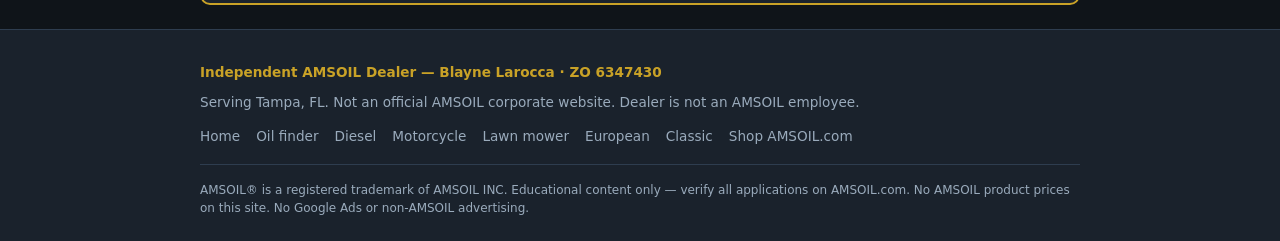
<file: guides/lawn-mower.html>
<!DOCTYPE html>
<html lang="en">
<head>
  <meta charset="utf-8">
  <meta name="viewport" content="width=device-width, initial-scale=1">
  <title>Lawn Mower & Small Engine Oil Guide | Blayne Larocca — Independent AMSOIL Dealer · Tampa, FL</title>
  <meta name="description" content="Four-stroke lawn mower and outdoor power equipment oil categories. Independent AMSOIL Dealer in Tampa, FL. Verify on AMSOIL.com. No prices.">
  <meta name="robots" content="index,follow">
  <link rel="stylesheet" href="../assets/styles.css">
</head>
<body>

  <div class="dealer-id" role="banner">
    <div class="wrap">
      <strong>Independent AMSOIL Dealer</strong>
      — Blayne Larocca · ZO 6347430 · Serving Tampa, FL
      <span aria-hidden="true"> · </span>
      Not an AMSOIL employee or official company website
    </div>
  </div>

  <header class="site-header">
    <div class="wrap inner">
      <a class="logo" href="../index.html">Oil<span>Finder</span></a>
      <nav class="nav" aria-label="Primary">
        <a href="../finder.html">Find fluids</a>
        <a href="../index.html#guides">Guides</a>
        <a href="../index.html#contact">Contact</a>
        <a class="btn btn-primary" href="https://www.amsoil.com/?zo=6347430" rel="noopener sponsored">Shop AMSOIL.com</a>
      </nav>
    </div>
  </header>

  <main>
    <div class="wrap">
      <header class="guide-hero">
        <h1>Lawn mower &amp; small engine fluids — starter guide</h1>
        <p class="guide-meta">Starter guide · Independent AMSOIL Dealer Blayne Larocca · Tampa, FL</p>
      </header>

      <div class="banner-slot"><!-- AMSOIL dealer banner: paste official code from Dealer Zone → My Dealer Website here -->
        <p class="banner-fallback" style="margin:0;padding:0.75rem 1rem;background:#f4f4f5;border:1px dashed #a1a1aa;border-radius:8px;font-size:0.9rem;color:#52525b;">
          Independent AMSOIL Dealer · Blayne Larocca · ZO 6347430 · Tampa, FL — shop via our dealer link on AMSOIL.com
        </p></div>

      <article class="prose">
<p>Walk-behind mowers, riders, and many outdoor power tools use air-cooled four-stroke engines. Keeping fluid choices simple — and verified — protects warranties and reliability.</p>
        <h2>Four-stroke engine oil</h2>
        <p>Most mowers need a small-engine or four-stroke motor oil in the viscosity the OEM recommends (often different from passenger-car defaults in extreme heat). Confirm the category and viscosity on AMSOIL.com for your equipment when available, or follow the engine manufacturer’s chart.</p>
        <h2>Grease</h2>
        <p>Deck spindles, wheels, and linkages may call for periodic grease. Category: grease — use products suited to outdoor equipment.</p>
        <h2>Seasonal fuel care</h2>
        <p>Fuel stabilizer / additive categories can help with storage; always follow label directions and verify the product on AMSOIL.com.</p>
        <h2>Two-stroke note</h2>
        <p>If your equipment is two-stroke, oil mixing ratios and oil type are critical — do not use four-stroke oil in a two-stroke sumpless design. Verify on AMSOIL.com.</p>
        <h2>Compliance notes</h2>
        <ul>
          <li>No product prices on this site</li>
          <li>No fake exact SKUs</li>
          <li>Independent Dealer — not AMSOIL corporate</li>
        </ul>
      </article>

      <div class="note-box">
        <strong style="color:var(--text);">Verify before you buy:</strong>
        This guide discusses product <em>categories</em> only. Confirm exact products, viscosities, capacities, and OEM specifications with the official
        <a href="https://www.amsoil.com/lookup/" rel="noopener" target="_blank">AMSOIL.com vehicle / equipment lookup</a>.
        Claims here are generic educational notes — not AMSOIL corporate statements.
      </div>

      <div class="shop-cta">
        <p>Shop synthetics on AMSOIL.com through our Independent Dealer link. <strong>This site never displays AMSOIL product prices.</strong></p>
        <a class="btn btn-primary btn-lg" href="https://www.amsoil.com/?zo=6347430" rel="noopener sponsored">Shop on AMSOIL.com</a>
        <p style="margin:1rem 0 0; font-size:0.85rem;">
          Or start with the <a href="../finder.html">fluid category finder</a>.
        </p>
      </div>
    </div>
  </main>

  <footer class="site-footer">
    <div class="wrap">
      <p class="footer-id">Independent AMSOIL Dealer — Blayne Larocca · ZO 6347430</p>
      <p>Serving Tampa, FL. Not an official AMSOIL corporate website. Dealer is not an AMSOIL employee.</p>
      <nav class="footer-nav" aria-label="Footer">
        <a href="../index.html">Home</a>
        <a href="../finder.html">Oil finder</a>
        <a href="diesel-pickup.html">Diesel</a>
        <a href="motorcycle.html">Motorcycle</a>
        <a href="lawn-mower.html">Lawn mower</a>
        <a href="european-car.html">European</a>
        <a href="classic-car.html">Classic</a>
        <a href="https://www.amsoil.com/?zo=6347430" rel="noopener sponsored">Shop AMSOIL.com</a>
      </nav>
      <div class="legal">
        AMSOIL® is a registered trademark of AMSOIL INC. Educational content only — verify all applications on AMSOIL.com.
        No AMSOIL product prices on this site. No Google Ads or non-AMSOIL advertising.
      </div>
    </div>
  </footer>

</body>
</html>
</file>
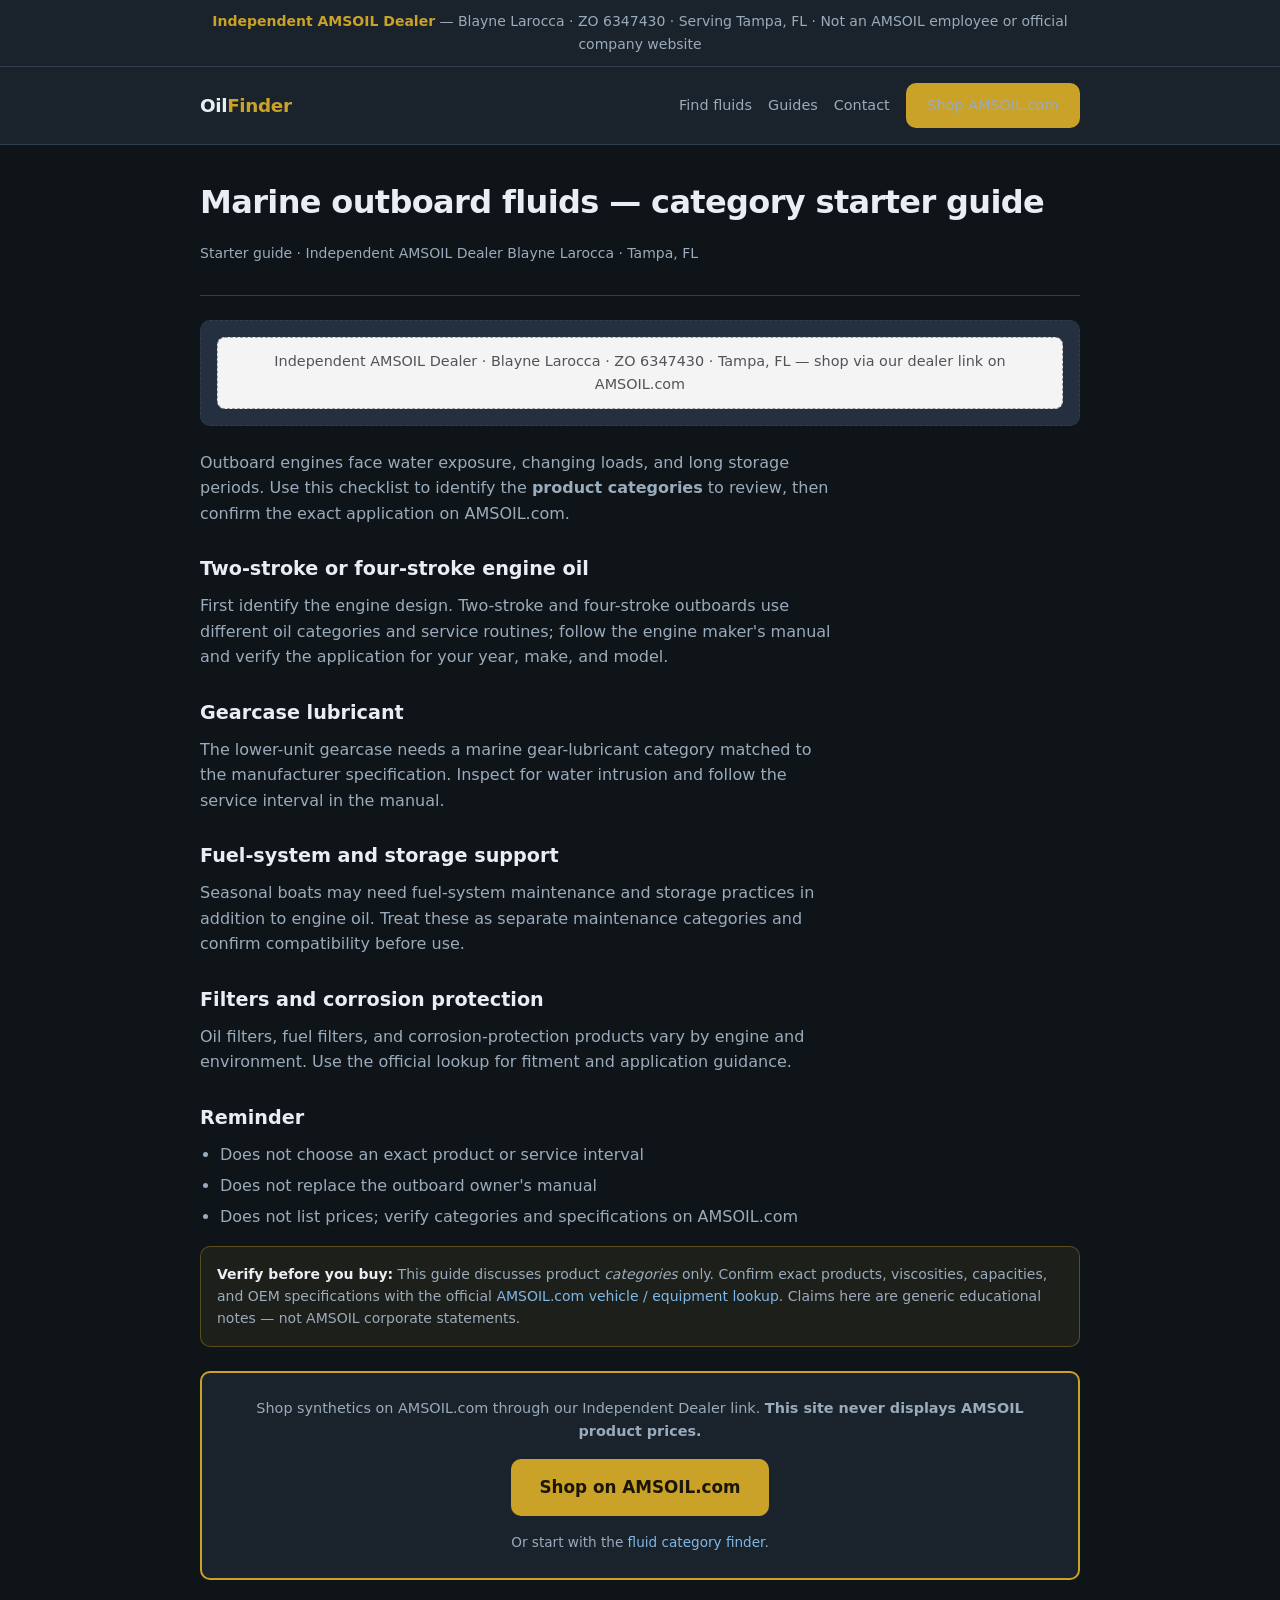
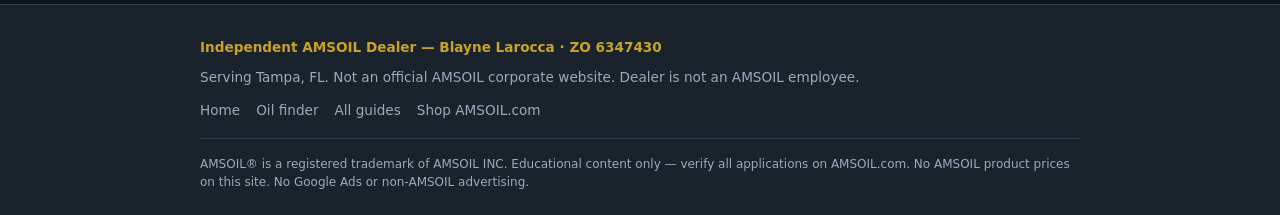
<file: guides/marine-outboard.html>
<!DOCTYPE html>
<html lang="en">
<head>
  <meta charset="utf-8">
  <meta name="viewport" content="width=device-width, initial-scale=1">
  <title>Marine Outboard Oil &amp; Fluid Categories Guide | Blayne Larocca — Independent AMSOIL Dealer · Tampa, FL</title>
  <meta name="description" content="Marine outboard motor oil and fluid category guide for Florida boat owners. Review engine, gearcase, corrosion protection, and filters, then verify on AMSOIL.com. No prices.">
  <meta name="robots" content="index,follow">
  <link rel="stylesheet" href="../assets/styles.css">
</head>
<body>

  <div class="dealer-id" role="banner">
    <div class="wrap">
      <strong>Independent AMSOIL Dealer</strong>
      — Blayne Larocca · ZO 6347430 · Serving Tampa, FL
      <span aria-hidden="true"> · </span>
      Not an AMSOIL employee or official company website
    </div>
  </div>

  <header class="site-header">
    <div class="wrap inner">
      <a class="logo" href="../index.html">Oil<span>Finder</span></a>
      <nav class="nav" aria-label="Primary">
        <a href="../finder.html">Find fluids</a>
        <a href="../index.html#guides">Guides</a>
        <a href="../index.html#contact">Contact</a>
        <a class="btn btn-primary" href="https://www.amsoil.com/?zo=6347430" rel="noopener sponsored">Shop AMSOIL.com</a>
      </nav>
    </div>
  </header>

  <main>
    <div class="wrap">
      <header class="guide-hero">
        <h1>Marine outboard fluids — category starter guide</h1>
        <p class="guide-meta">Starter guide · Independent AMSOIL Dealer Blayne Larocca · Tampa, FL</p>
      </header>

      <div class="banner-slot"><!-- AMSOIL dealer banner: paste official code from Dealer Zone → My Dealer Website here -->
        <p class="banner-fallback" style="margin:0;padding:0.75rem 1rem;background:#f4f4f5;border:1px dashed #a1a1aa;border-radius:8px;font-size:0.9rem;color:#52525b;">
          Independent AMSOIL Dealer · Blayne Larocca · ZO 6347430 · Tampa, FL — shop via our dealer link on AMSOIL.com
        </p></div>

      <article class="prose">
        <p>Outboard engines face water exposure, changing loads, and long storage periods. Use this checklist to identify the <strong>product categories</strong> to review, then confirm the exact application on AMSOIL.com.</p>
        <h2>Two-stroke or four-stroke engine oil</h2>
        <p>First identify the engine design. Two-stroke and four-stroke outboards use different oil categories and service routines; follow the engine maker's manual and verify the application for your year, make, and model.</p>
        <h2>Gearcase lubricant</h2>
        <p>The lower-unit gearcase needs a marine gear-lubricant category matched to the manufacturer specification. Inspect for water intrusion and follow the service interval in the manual.</p>
        <h2>Fuel-system and storage support</h2>
        <p>Seasonal boats may need fuel-system maintenance and storage practices in addition to engine oil. Treat these as separate maintenance categories and confirm compatibility before use.</p>
        <h2>Filters and corrosion protection</h2>
        <p>Oil filters, fuel filters, and corrosion-protection products vary by engine and environment. Use the official lookup for fitment and application guidance.</p>
        <h2>Reminder</h2>
        <ul>
          <li>Does not choose an exact product or service interval</li>
          <li>Does not replace the outboard owner's manual</li>
          <li>Does not list prices; verify categories and specifications on AMSOIL.com</li>
        </ul>
      </article>

      <div class="note-box">
        <strong style="color:var(--text);">Verify before you buy:</strong>
        This guide discusses product <em>categories</em> only. Confirm exact products, viscosities, capacities, and OEM specifications with the official
        <a href="https://www.amsoil.com/lookup/?zo=6347430" rel="noopener" target="_blank">AMSOIL.com vehicle / equipment lookup</a>.
        Claims here are generic educational notes — not AMSOIL corporate statements.
      </div>

      <div class="shop-cta">
        <p>Shop synthetics on AMSOIL.com through our Independent Dealer link. <strong>This site never displays AMSOIL product prices.</strong></p>
        <a class="btn btn-primary btn-lg" href="https://www.amsoil.com/?zo=6347430" rel="noopener sponsored">Shop on AMSOIL.com</a>
        <p style="margin:1rem 0 0; font-size:0.85rem;">
          Or start with the <a href="../finder.html">fluid category finder</a>.
        </p>
      </div>
    </div>
  </main>

  <footer class="site-footer">
    <div class="wrap">
      <p class="footer-id">Independent AMSOIL Dealer — Blayne Larocca · ZO 6347430</p>
      <p>Serving Tampa, FL. Not an official AMSOIL corporate website. Dealer is not an AMSOIL employee.</p>
      <nav class="footer-nav" aria-label="Footer">
        <a href="../index.html">Home</a>
        <a href="../finder.html">Oil finder</a>
        <a href="../index.html#guides">All guides</a>
        <a href="https://www.amsoil.com/?zo=6347430" rel="noopener sponsored">Shop AMSOIL.com</a>
      </nav>
      <div class="legal">
        AMSOIL® is a registered trademark of AMSOIL INC. Educational content only — verify all applications on AMSOIL.com.
        No AMSOIL product prices on this site. No Google Ads or non-AMSOIL advertising.
      </div>
    </div>
  </footer>

</body>
</html>
</file>
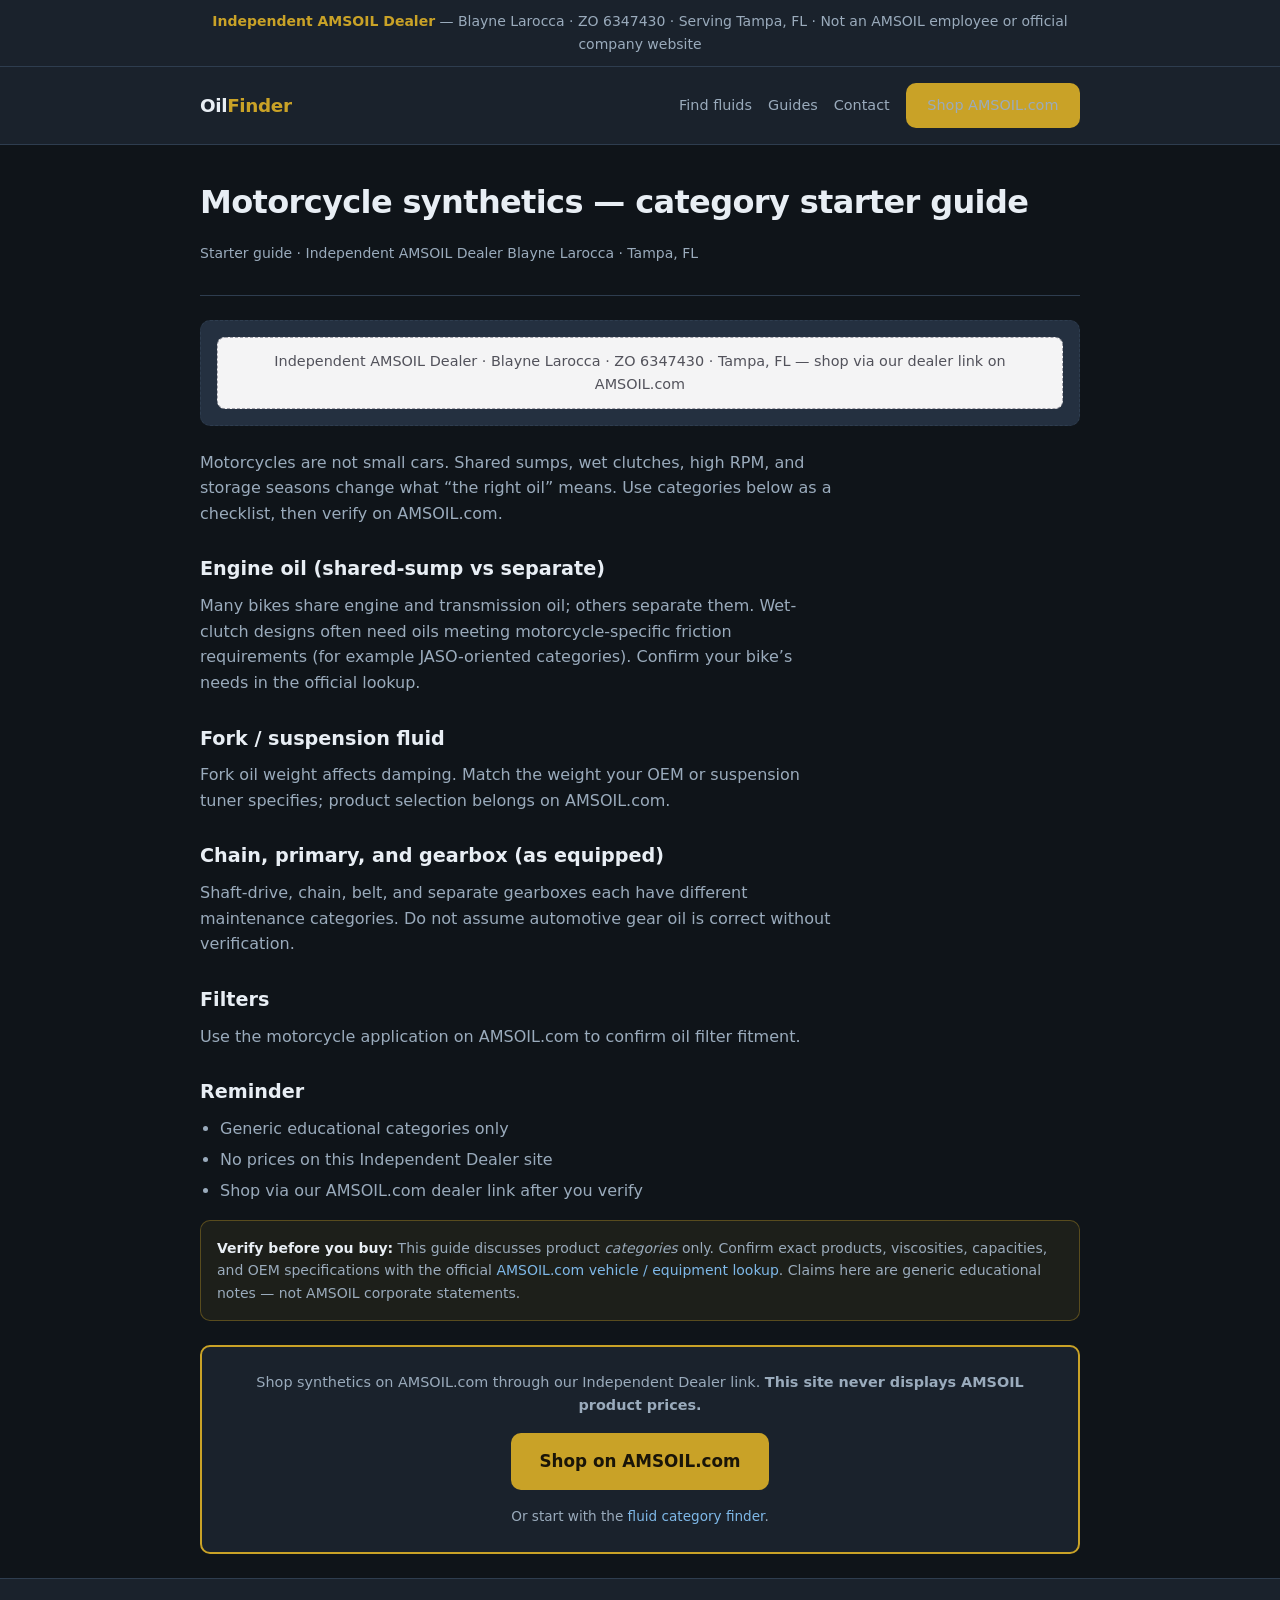
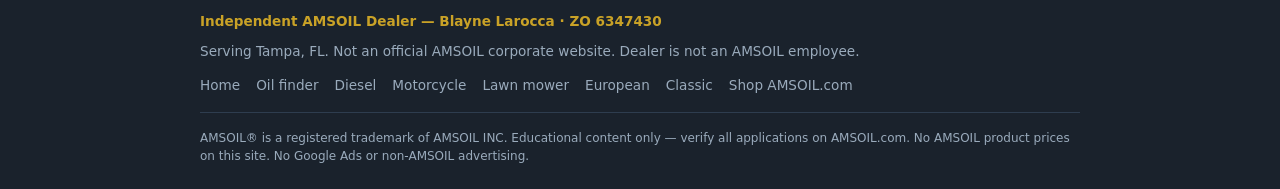
<file: guides/motorcycle.html>
<!DOCTYPE html>
<html lang="en">
<head>
  <meta charset="utf-8">
  <meta name="viewport" content="width=device-width, initial-scale=1">
  <title>Motorcycle Synthetic Oil Guide | Blayne Larocca — Independent AMSOIL Dealer · Tampa, FL</title>
  <meta name="description" content="Motorcycle synthetic oil categories: shared-sump, wet clutch, fork oil, filters. Independent AMSOIL Dealer Tampa, FL. Verify on AMSOIL.com. No prices.">
  <meta name="robots" content="index,follow">
  <link rel="stylesheet" href="../assets/styles.css">
</head>
<body>

  <div class="dealer-id" role="banner">
    <div class="wrap">
      <strong>Independent AMSOIL Dealer</strong>
      — Blayne Larocca · ZO 6347430 · Serving Tampa, FL
      <span aria-hidden="true"> · </span>
      Not an AMSOIL employee or official company website
    </div>
  </div>

  <header class="site-header">
    <div class="wrap inner">
      <a class="logo" href="../index.html">Oil<span>Finder</span></a>
      <nav class="nav" aria-label="Primary">
        <a href="../finder.html">Find fluids</a>
        <a href="../index.html#guides">Guides</a>
        <a href="../index.html#contact">Contact</a>
        <a class="btn btn-primary" href="https://www.amsoil.com/?zo=6347430" rel="noopener sponsored">Shop AMSOIL.com</a>
      </nav>
    </div>
  </header>

  <main>
    <div class="wrap">
      <header class="guide-hero">
        <h1>Motorcycle synthetics — category starter guide</h1>
        <p class="guide-meta">Starter guide · Independent AMSOIL Dealer Blayne Larocca · Tampa, FL</p>
      </header>

      <div class="banner-slot"><!-- AMSOIL dealer banner: paste official code from Dealer Zone → My Dealer Website here -->
        <p class="banner-fallback" style="margin:0;padding:0.75rem 1rem;background:#f4f4f5;border:1px dashed #a1a1aa;border-radius:8px;font-size:0.9rem;color:#52525b;">
          Independent AMSOIL Dealer · Blayne Larocca · ZO 6347430 · Tampa, FL — shop via our dealer link on AMSOIL.com
        </p></div>

      <article class="prose">
<p>Motorcycles are not small cars. Shared sumps, wet clutches, high RPM, and storage seasons change what “the right oil” means. Use categories below as a checklist, then verify on AMSOIL.com.</p>
        <h2>Engine oil (shared-sump vs separate)</h2>
        <p>Many bikes share engine and transmission oil; others separate them. Wet-clutch designs often need oils meeting motorcycle-specific friction requirements (for example JASO-oriented categories). Confirm your bike’s needs in the official lookup.</p>
        <h2>Fork / suspension fluid</h2>
        <p>Fork oil weight affects damping. Match the weight your OEM or suspension tuner specifies; product selection belongs on AMSOIL.com.</p>
        <h2>Chain, primary, and gearbox (as equipped)</h2>
        <p>Shaft-drive, chain, belt, and separate gearboxes each have different maintenance categories. Do not assume automotive gear oil is correct without verification.</p>
        <h2>Filters</h2>
        <p>Use the motorcycle application on AMSOIL.com to confirm oil filter fitment.</p>
        <h2>Reminder</h2>
        <ul>
          <li>Generic educational categories only</li>
          <li>No prices on this Independent Dealer site</li>
          <li>Shop via our AMSOIL.com dealer link after you verify</li>
        </ul>
      </article>

      <div class="note-box">
        <strong style="color:var(--text);">Verify before you buy:</strong>
        This guide discusses product <em>categories</em> only. Confirm exact products, viscosities, capacities, and OEM specifications with the official
        <a href="https://www.amsoil.com/lookup/" rel="noopener" target="_blank">AMSOIL.com vehicle / equipment lookup</a>.
        Claims here are generic educational notes — not AMSOIL corporate statements.
      </div>

      <div class="shop-cta">
        <p>Shop synthetics on AMSOIL.com through our Independent Dealer link. <strong>This site never displays AMSOIL product prices.</strong></p>
        <a class="btn btn-primary btn-lg" href="https://www.amsoil.com/?zo=6347430" rel="noopener sponsored">Shop on AMSOIL.com</a>
        <p style="margin:1rem 0 0; font-size:0.85rem;">
          Or start with the <a href="../finder.html">fluid category finder</a>.
        </p>
      </div>
    </div>
  </main>

  <footer class="site-footer">
    <div class="wrap">
      <p class="footer-id">Independent AMSOIL Dealer — Blayne Larocca · ZO 6347430</p>
      <p>Serving Tampa, FL. Not an official AMSOIL corporate website. Dealer is not an AMSOIL employee.</p>
      <nav class="footer-nav" aria-label="Footer">
        <a href="../index.html">Home</a>
        <a href="../finder.html">Oil finder</a>
        <a href="diesel-pickup.html">Diesel</a>
        <a href="motorcycle.html">Motorcycle</a>
        <a href="lawn-mower.html">Lawn mower</a>
        <a href="european-car.html">European</a>
        <a href="classic-car.html">Classic</a>
        <a href="https://www.amsoil.com/?zo=6347430" rel="noopener sponsored">Shop AMSOIL.com</a>
      </nav>
      <div class="legal">
        AMSOIL® is a registered trademark of AMSOIL INC. Educational content only — verify all applications on AMSOIL.com.
        No AMSOIL product prices on this site. No Google Ads or non-AMSOIL advertising.
      </div>
    </div>
  </footer>

</body>
</html>
</file>
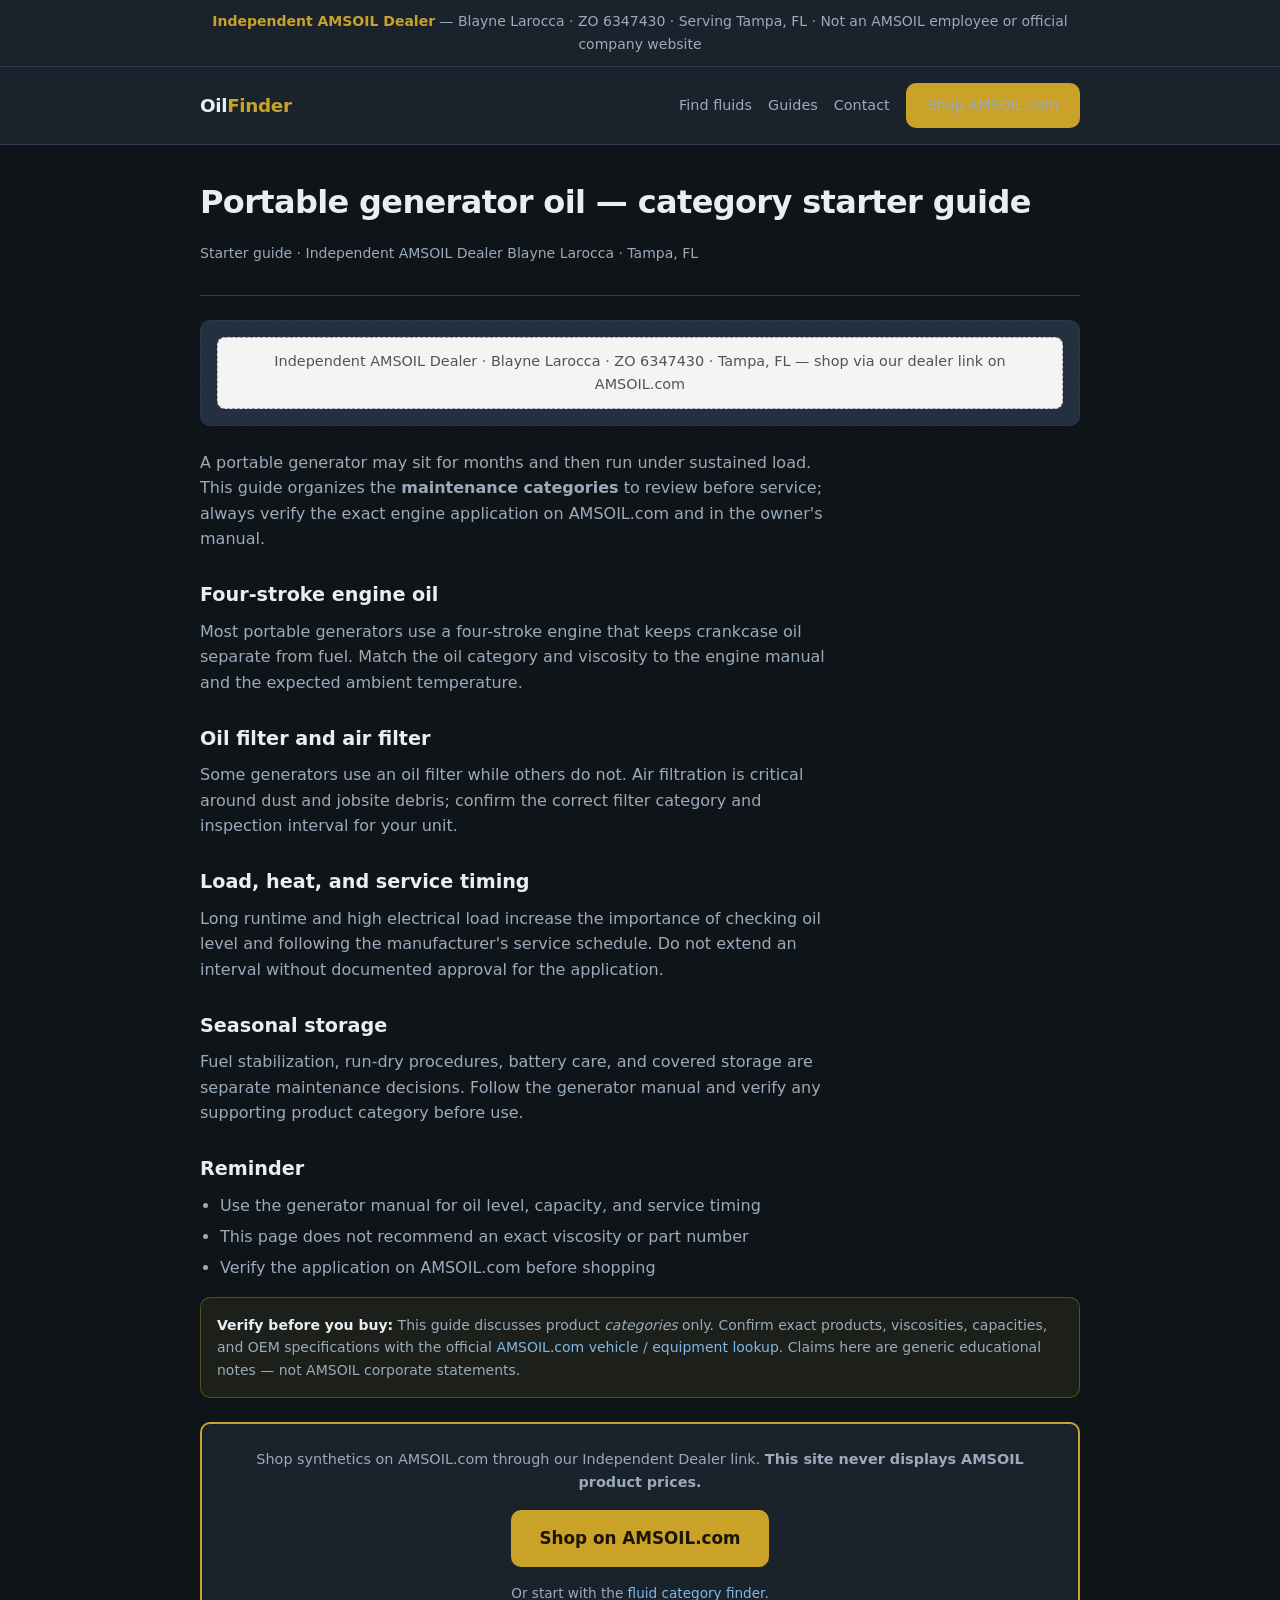
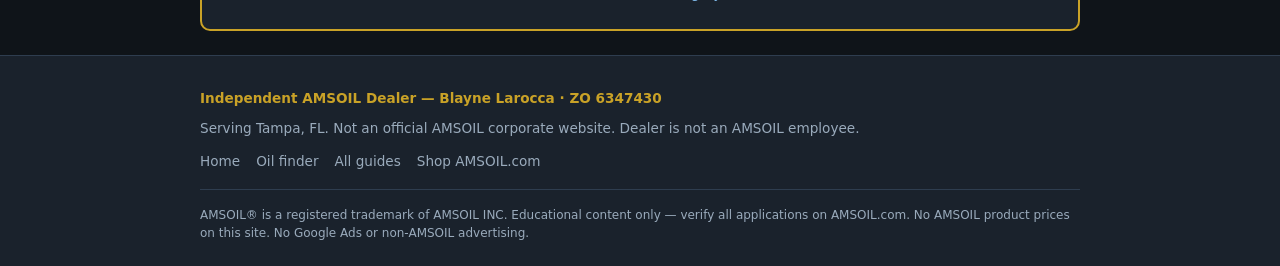
<file: guides/portable-generator.html>
<!DOCTYPE html>
<html lang="en">
<head>
  <meta charset="utf-8">
  <meta name="viewport" content="width=device-width, initial-scale=1">
  <title>Portable Generator Oil &amp; Maintenance Fluid Guide | Blayne Larocca — Independent AMSOIL Dealer · Tampa, FL</title>
  <meta name="description" content="Portable generator oil category and maintenance guide for recreational, emergency, and jobsite use. Review four-stroke engine oil, filters, and storage categories, then verify on AMSOIL.com.">
  <meta name="robots" content="index,follow">
  <link rel="stylesheet" href="../assets/styles.css">
</head>
<body>

  <div class="dealer-id" role="banner">
    <div class="wrap">
      <strong>Independent AMSOIL Dealer</strong>
      — Blayne Larocca · ZO 6347430 · Serving Tampa, FL
      <span aria-hidden="true"> · </span>
      Not an AMSOIL employee or official company website
    </div>
  </div>

  <header class="site-header">
    <div class="wrap inner">
      <a class="logo" href="../index.html">Oil<span>Finder</span></a>
      <nav class="nav" aria-label="Primary">
        <a href="../finder.html">Find fluids</a>
        <a href="../index.html#guides">Guides</a>
        <a href="../index.html#contact">Contact</a>
        <a class="btn btn-primary" href="https://www.amsoil.com/?zo=6347430" rel="noopener sponsored">Shop AMSOIL.com</a>
      </nav>
    </div>
  </header>

  <main>
    <div class="wrap">
      <header class="guide-hero">
        <h1>Portable generator oil — category starter guide</h1>
        <p class="guide-meta">Starter guide · Independent AMSOIL Dealer Blayne Larocca · Tampa, FL</p>
      </header>

      <div class="banner-slot"><!-- AMSOIL dealer banner: paste official code from Dealer Zone → My Dealer Website here -->
        <p class="banner-fallback" style="margin:0;padding:0.75rem 1rem;background:#f4f4f5;border:1px dashed #a1a1aa;border-radius:8px;font-size:0.9rem;color:#52525b;">
          Independent AMSOIL Dealer · Blayne Larocca · ZO 6347430 · Tampa, FL — shop via our dealer link on AMSOIL.com
        </p></div>

      <article class="prose">
        <p>A portable generator may sit for months and then run under sustained load. This guide organizes the <strong>maintenance categories</strong> to review before service; always verify the exact engine application on AMSOIL.com and in the owner's manual.</p>
        <h2>Four-stroke engine oil</h2>
        <p>Most portable generators use a four-stroke engine that keeps crankcase oil separate from fuel. Match the oil category and viscosity to the engine manual and the expected ambient temperature.</p>
        <h2>Oil filter and air filter</h2>
        <p>Some generators use an oil filter while others do not. Air filtration is critical around dust and jobsite debris; confirm the correct filter category and inspection interval for your unit.</p>
        <h2>Load, heat, and service timing</h2>
        <p>Long runtime and high electrical load increase the importance of checking oil level and following the manufacturer's service schedule. Do not extend an interval without documented approval for the application.</p>
        <h2>Seasonal storage</h2>
        <p>Fuel stabilization, run-dry procedures, battery care, and covered storage are separate maintenance decisions. Follow the generator manual and verify any supporting product category before use.</p>
        <h2>Reminder</h2>
        <ul>
          <li>Use the generator manual for oil level, capacity, and service timing</li>
          <li>This page does not recommend an exact viscosity or part number</li>
          <li>Verify the application on AMSOIL.com before shopping</li>
        </ul>
      </article>

      <div class="note-box">
        <strong style="color:var(--text);">Verify before you buy:</strong>
        This guide discusses product <em>categories</em> only. Confirm exact products, viscosities, capacities, and OEM specifications with the official
        <a href="https://www.amsoil.com/lookup/?zo=6347430" rel="noopener" target="_blank">AMSOIL.com vehicle / equipment lookup</a>.
        Claims here are generic educational notes — not AMSOIL corporate statements.
      </div>

      <div class="shop-cta">
        <p>Shop synthetics on AMSOIL.com through our Independent Dealer link. <strong>This site never displays AMSOIL product prices.</strong></p>
        <a class="btn btn-primary btn-lg" href="https://www.amsoil.com/?zo=6347430" rel="noopener sponsored">Shop on AMSOIL.com</a>
        <p style="margin:1rem 0 0; font-size:0.85rem;">
          Or start with the <a href="../finder.html">fluid category finder</a>.
        </p>
      </div>
    </div>
  </main>

  <footer class="site-footer">
    <div class="wrap">
      <p class="footer-id">Independent AMSOIL Dealer — Blayne Larocca · ZO 6347430</p>
      <p>Serving Tampa, FL. Not an official AMSOIL corporate website. Dealer is not an AMSOIL employee.</p>
      <nav class="footer-nav" aria-label="Footer">
        <a href="../index.html">Home</a>
        <a href="../finder.html">Oil finder</a>
        <a href="../index.html#guides">All guides</a>
        <a href="https://www.amsoil.com/?zo=6347430" rel="noopener sponsored">Shop AMSOIL.com</a>
      </nav>
      <div class="legal">
        AMSOIL® is a registered trademark of AMSOIL INC. Educational content only — verify all applications on AMSOIL.com.
        No AMSOIL product prices on this site. No Google Ads or non-AMSOIL advertising.
      </div>
    </div>
  </footer>

</body>
</html>
</file>
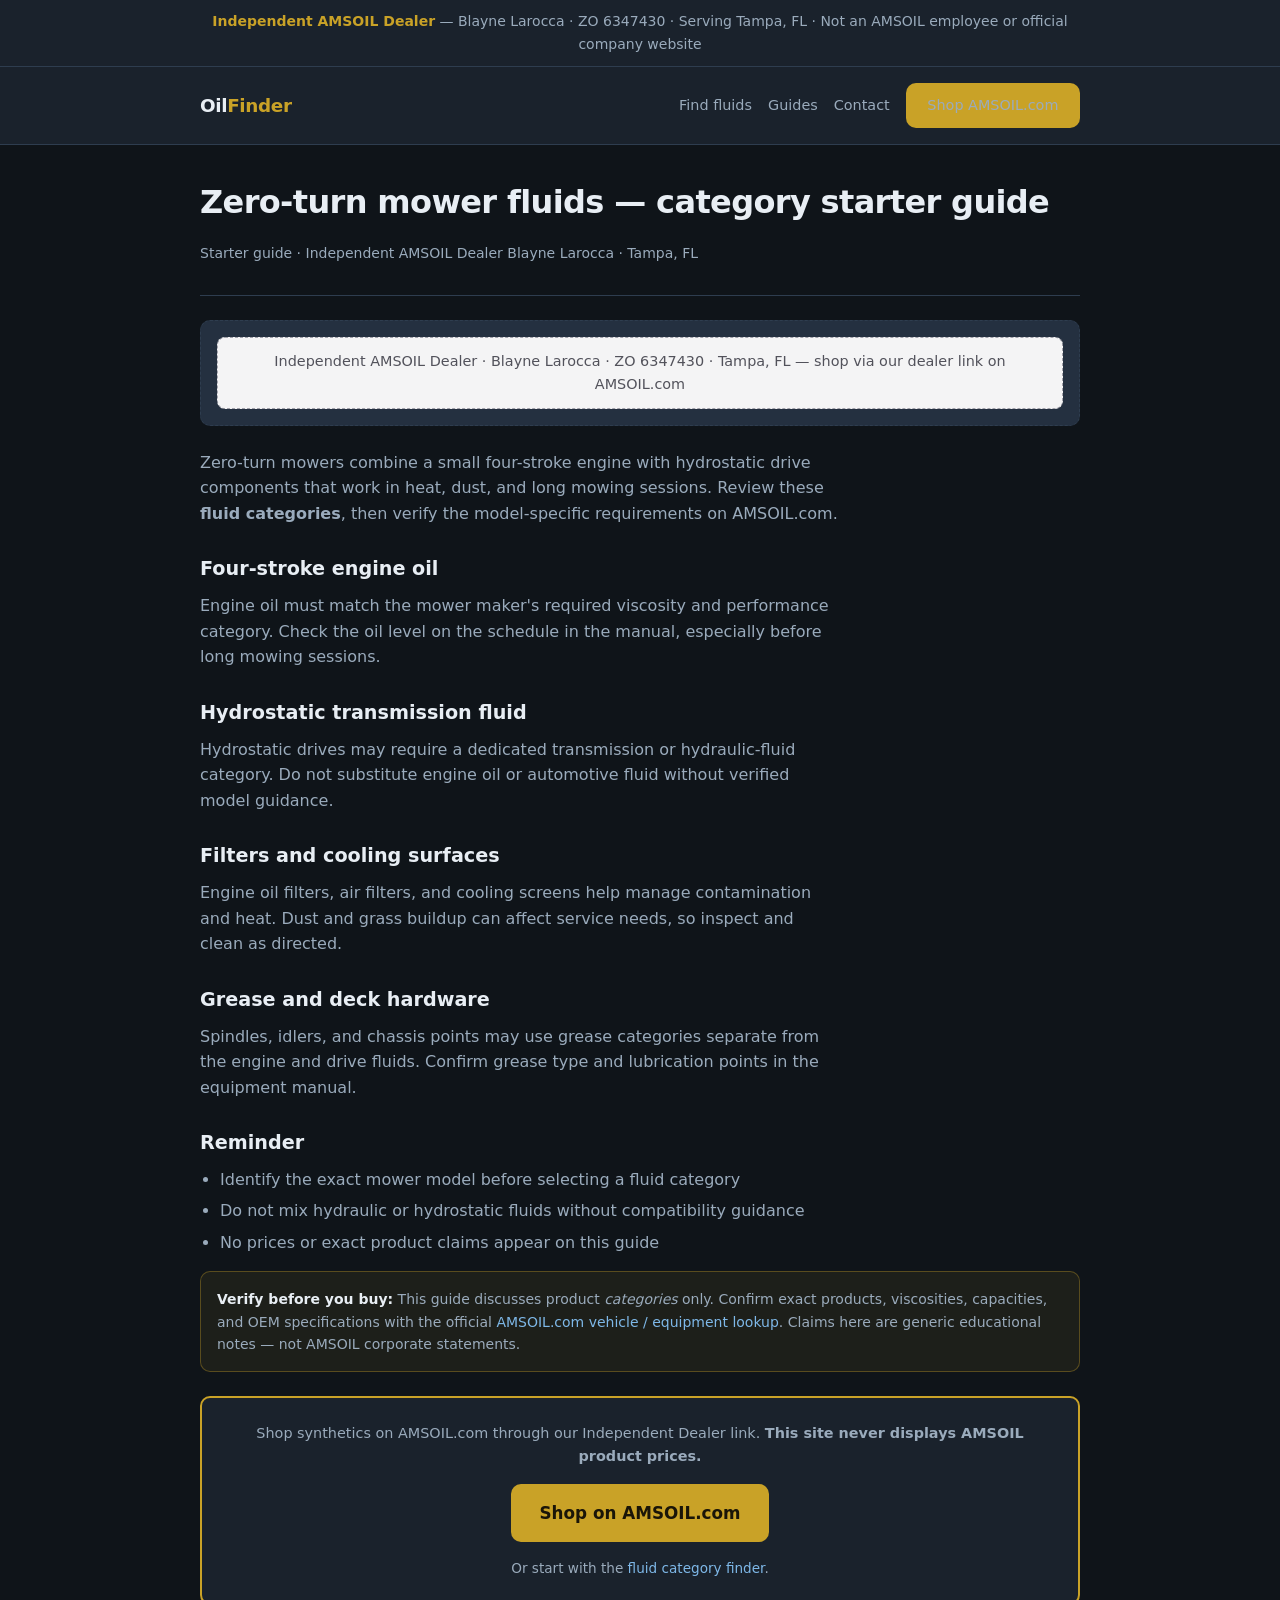
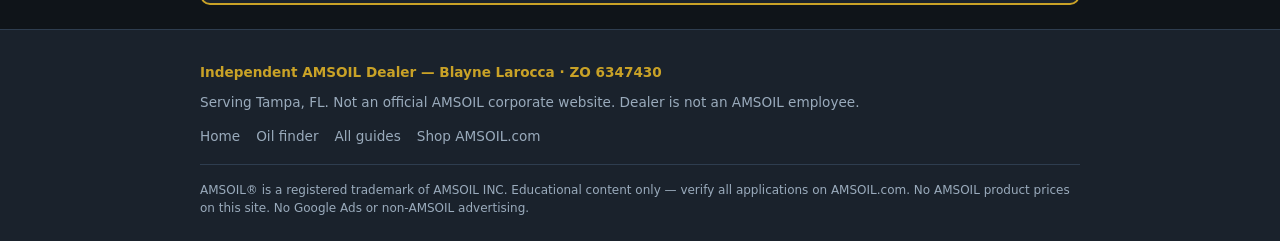
<file: guides/zero-turn-mower.html>
<!DOCTYPE html>
<html lang="en">
<head>
  <meta charset="utf-8">
  <meta name="viewport" content="width=device-width, initial-scale=1">
  <title>Zero-Turn Mower Oil &amp; Hydraulic Fluid Guide | Blayne Larocca — Independent AMSOIL Dealer · Tampa, FL</title>
  <meta name="description" content="Zero-turn mower oil and hydraulic fluid category guide for residential and commercial mowing. Review four-stroke engine, hydrostatic drive, filters, and grease categories, then verify on AMSOIL.com.">
  <meta name="robots" content="index,follow">
  <link rel="stylesheet" href="../assets/styles.css">
</head>
<body>

  <div class="dealer-id" role="banner">
    <div class="wrap">
      <strong>Independent AMSOIL Dealer</strong>
      — Blayne Larocca · ZO 6347430 · Serving Tampa, FL
      <span aria-hidden="true"> · </span>
      Not an AMSOIL employee or official company website
    </div>
  </div>

  <header class="site-header">
    <div class="wrap inner">
      <a class="logo" href="../index.html">Oil<span>Finder</span></a>
      <nav class="nav" aria-label="Primary">
        <a href="../finder.html">Find fluids</a>
        <a href="../index.html#guides">Guides</a>
        <a href="../index.html#contact">Contact</a>
        <a class="btn btn-primary" href="https://www.amsoil.com/?zo=6347430" rel="noopener sponsored">Shop AMSOIL.com</a>
      </nav>
    </div>
  </header>

  <main>
    <div class="wrap">
      <header class="guide-hero">
        <h1>Zero-turn mower fluids — category starter guide</h1>
        <p class="guide-meta">Starter guide · Independent AMSOIL Dealer Blayne Larocca · Tampa, FL</p>
      </header>

      <div class="banner-slot"><!-- AMSOIL dealer banner: paste official code from Dealer Zone → My Dealer Website here -->
        <p class="banner-fallback" style="margin:0;padding:0.75rem 1rem;background:#f4f4f5;border:1px dashed #a1a1aa;border-radius:8px;font-size:0.9rem;color:#52525b;">
          Independent AMSOIL Dealer · Blayne Larocca · ZO 6347430 · Tampa, FL — shop via our dealer link on AMSOIL.com
        </p></div>

      <article class="prose">
        <p>Zero-turn mowers combine a small four-stroke engine with hydrostatic drive components that work in heat, dust, and long mowing sessions. Review these <strong>fluid categories</strong>, then verify the model-specific requirements on AMSOIL.com.</p>
        <h2>Four-stroke engine oil</h2>
        <p>Engine oil must match the mower maker's required viscosity and performance category. Check the oil level on the schedule in the manual, especially before long mowing sessions.</p>
        <h2>Hydrostatic transmission fluid</h2>
        <p>Hydrostatic drives may require a dedicated transmission or hydraulic-fluid category. Do not substitute engine oil or automotive fluid without verified model guidance.</p>
        <h2>Filters and cooling surfaces</h2>
        <p>Engine oil filters, air filters, and cooling screens help manage contamination and heat. Dust and grass buildup can affect service needs, so inspect and clean as directed.</p>
        <h2>Grease and deck hardware</h2>
        <p>Spindles, idlers, and chassis points may use grease categories separate from the engine and drive fluids. Confirm grease type and lubrication points in the equipment manual.</p>
        <h2>Reminder</h2>
        <ul>
          <li>Identify the exact mower model before selecting a fluid category</li>
          <li>Do not mix hydraulic or hydrostatic fluids without compatibility guidance</li>
          <li>No prices or exact product claims appear on this guide</li>
        </ul>
      </article>

      <div class="note-box">
        <strong style="color:var(--text);">Verify before you buy:</strong>
        This guide discusses product <em>categories</em> only. Confirm exact products, viscosities, capacities, and OEM specifications with the official
        <a href="https://www.amsoil.com/lookup/?zo=6347430" rel="noopener" target="_blank">AMSOIL.com vehicle / equipment lookup</a>.
        Claims here are generic educational notes — not AMSOIL corporate statements.
      </div>

      <div class="shop-cta">
        <p>Shop synthetics on AMSOIL.com through our Independent Dealer link. <strong>This site never displays AMSOIL product prices.</strong></p>
        <a class="btn btn-primary btn-lg" href="https://www.amsoil.com/?zo=6347430" rel="noopener sponsored">Shop on AMSOIL.com</a>
        <p style="margin:1rem 0 0; font-size:0.85rem;">
          Or start with the <a href="../finder.html">fluid category finder</a>.
        </p>
      </div>
    </div>
  </main>

  <footer class="site-footer">
    <div class="wrap">
      <p class="footer-id">Independent AMSOIL Dealer — Blayne Larocca · ZO 6347430</p>
      <p>Serving Tampa, FL. Not an official AMSOIL corporate website. Dealer is not an AMSOIL employee.</p>
      <nav class="footer-nav" aria-label="Footer">
        <a href="../index.html">Home</a>
        <a href="../finder.html">Oil finder</a>
        <a href="../index.html#guides">All guides</a>
        <a href="https://www.amsoil.com/?zo=6347430" rel="noopener sponsored">Shop AMSOIL.com</a>
      </nav>
      <div class="legal">
        AMSOIL® is a registered trademark of AMSOIL INC. Educational content only — verify all applications on AMSOIL.com.
        No AMSOIL product prices on this site. No Google Ads or non-AMSOIL advertising.
      </div>
    </div>
  </footer>

</body>
</html>
</file>
<file: assets/styles.css>
/* Independent Dealer Oil Finder — shared styles (zero-spend, no ads) */
:root {
  --bg: #0f1419;
  --surface: #1a222c;
  --surface-2: #243040;
  --text: #e8eef4;
  --muted: #9aabbc;
  --accent: #c9a227;
  --accent-hover: #e0b82e;
  --link: #7eb8e8;
  --border: #2e3d4f;
  --success: #3d9a6a;
  --radius: 10px;
  --max: 920px;
  --font: system-ui, -apple-system, "Segoe UI", Roboto, "Helvetica Neue", Arial, sans-serif;
}

*, *::before, *::after { box-sizing: border-box; }

html { scroll-behavior: smooth; }

body {
  margin: 0;
  font-family: var(--font);
  background: var(--bg);
  color: var(--text);
  line-height: 1.6;
  font-size: 1rem;
  min-height: 100vh;
  display: flex;
  flex-direction: column;
}

a { color: var(--link); text-decoration: none; }
a:hover { text-decoration: underline; }

img { max-width: 100%; height: auto; }

.wrap {
  width: 100%;
  max-width: var(--max);
  margin: 0 auto;
  padding: 0 1.25rem;
}

/* ——— Independent Dealer banner (required ID) ——— */
.dealer-id {
  background: var(--surface);
  border-bottom: 1px solid var(--border);
  padding: 0.65rem 0;
  font-size: 0.875rem;
  color: var(--muted);
  text-align: center;
}

.dealer-id strong {
  color: var(--accent);
  font-weight: 600;
}

/* ——— Header ——— */
.site-header {
  background: var(--surface);
  border-bottom: 1px solid var(--border);
  padding: 1rem 0;
  position: sticky;
  top: 0;
  z-index: 40;
}

.site-header .inner {
  display: flex;
  flex-wrap: wrap;
  align-items: center;
  justify-content: space-between;
  gap: 0.75rem;
}

.logo {
  font-weight: 700;
  font-size: 1.15rem;
  color: var(--text);
  text-decoration: none;
  letter-spacing: -0.02em;
}

.logo span { color: var(--accent); }

.nav {
  display: flex;
  flex-wrap: wrap;
  gap: 0.35rem 1rem;
  align-items: center;
}

.nav a {
  color: var(--muted);
  font-size: 0.9rem;
  font-weight: 500;
  text-decoration: none;
}

.nav a:hover { color: var(--text); }

.btn {
  display: inline-block;
  padding: 0.7rem 1.35rem;
  border-radius: var(--radius);
  font-weight: 600;
  font-size: 0.95rem;
  border: none;
  cursor: pointer;
  text-align: center;
  text-decoration: none;
  transition: background 0.15s, color 0.15s, transform 0.1s;
}

.btn:hover { text-decoration: none; transform: translateY(-1px); }

.btn-primary {
  background: var(--accent);
  color: #1a1508;
}

.btn-primary:hover { background: var(--accent-hover); color: #1a1508; }

.btn-outline {
  background: transparent;
  color: var(--text);
  border: 1px solid var(--border);
}

.btn-outline:hover {
  border-color: var(--accent);
  color: var(--accent);
}

.btn-lg {
  padding: 0.95rem 1.75rem;
  font-size: 1.05rem;
}

.btn-block { display: block; width: 100%; }

/* ——— Hero ——— */
.hero {
  padding: 2.5rem 0 2rem;
}

.hero h1 {
  font-size: clamp(1.75rem, 5vw, 2.35rem);
  line-height: 1.2;
  margin: 0 0 0.75rem;
  letter-spacing: -0.03em;
}

.hero .lede {
  font-size: 1.1rem;
  color: var(--muted);
  max-width: 36em;
  margin: 0 0 1.5rem;
}

.hero-actions {
  display: flex;
  flex-wrap: wrap;
  gap: 0.75rem;
  margin-bottom: 1rem;
}

.disclaimer {
  font-size: 0.8rem;
  color: var(--muted);
  max-width: 40em;
}

.disclaimer a { color: var(--link); }

/* ——— Sections ——— */
section { padding: 2rem 0; }

.section-title {
  font-size: 1.35rem;
  margin: 0 0 1rem;
  letter-spacing: -0.02em;
}

.card-grid {
  display: grid;
  gap: 1rem;
  grid-template-columns: 1fr;
}

@media (min-width: 560px) {
  .card-grid { grid-template-columns: repeat(2, 1fr); }
}

@media (min-width: 800px) {
  .card-grid.cols-3 { grid-template-columns: repeat(3, 1fr); }
}

.card {
  background: var(--surface);
  border: 1px solid var(--border);
  border-radius: var(--radius);
  padding: 1.25rem;
}

.card h3 {
  margin: 0 0 0.5rem;
  font-size: 1.05rem;
}

.card p {
  margin: 0;
  color: var(--muted);
  font-size: 0.925rem;
}

.card a.card-link {
  display: inline-block;
  margin-top: 0.75rem;
  font-weight: 600;
  font-size: 0.9rem;
}

.steps {
  list-style: none;
  padding: 0;
  margin: 0;
  counter-reset: step;
}

.steps li {
  position: relative;
  padding: 1rem 1rem 1rem 3.25rem;
  background: var(--surface);
  border: 1px solid var(--border);
  border-radius: var(--radius);
  margin-bottom: 0.75rem;
}

.steps li::before {
  counter-increment: step;
  content: counter(step);
  position: absolute;
  left: 1rem;
  top: 1rem;
  width: 1.6rem;
  height: 1.6rem;
  background: var(--accent);
  color: #1a1508;
  border-radius: 50%;
  font-weight: 700;
  font-size: 0.85rem;
  display: flex;
  align-items: center;
  justify-content: center;
}

.steps li strong { color: var(--text); }
.steps li span { color: var(--muted); font-size: 0.925rem; display: block; margin-top: 0.25rem; }

/* ——— Banner slot ——— */
.banner-slot {
  background: var(--surface-2);
  border: 1px dashed var(--border);
  border-radius: var(--radius);
  padding: 1rem;
  text-align: center;
  margin: 1.5rem 0;
  min-height: 60px;
  color: var(--muted);
  font-size: 0.8rem;
}

/* ——— Forms (finder) ——— */
.form-panel {
  background: var(--surface);
  border: 1px solid var(--border);
  border-radius: var(--radius);
  padding: 1.5rem;
}

.form-row {
  margin-bottom: 1rem;
}

.form-row label {
  display: block;
  font-weight: 600;
  font-size: 0.875rem;
  margin-bottom: 0.35rem;
  color: var(--text);
}

.form-row select,
.form-row input[type="text"],
.form-row input[type="email"],
.form-row input[type="number"] {
  width: 100%;
  padding: 0.65rem 0.85rem;
  border-radius: 8px;
  border: 1px solid var(--border);
  background: var(--bg);
  color: var(--text);
  font-size: 1rem;
  font-family: inherit;
}

.form-row select:focus,
.form-row input:focus {
  outline: 2px solid var(--accent);
  outline-offset: 1px;
}

.tabs {
  display: flex;
  gap: 0.5rem;
  margin-bottom: 1.25rem;
}

.tab {
  flex: 1;
  padding: 0.65rem;
  background: var(--bg);
  border: 1px solid var(--border);
  border-radius: 8px;
  color: var(--muted);
  font-weight: 600;
  font-size: 0.875rem;
  cursor: pointer;
  font-family: inherit;
}

.tab.active {
  background: var(--surface-2);
  border-color: var(--accent);
  color: var(--accent);
}

.results {
  margin-top: 1.5rem;
  display: none;
}

.results.visible { display: block; }

.category-list {
  list-style: none;
  padding: 0;
  margin: 0 0 1.25rem;
}

.category-list li {
  background: var(--surface-2);
  border: 1px solid var(--border);
  border-radius: 8px;
  padding: 0.85rem 1rem;
  margin-bottom: 0.5rem;
  font-weight: 500;
}

.category-list li small {
  display: block;
  color: var(--muted);
  font-weight: 400;
  font-size: 0.8rem;
  margin-top: 0.2rem;
}

.note-box {
  background: rgba(201, 162, 39, 0.08);
  border: 1px solid rgba(201, 162, 39, 0.35);
  border-radius: var(--radius);
  padding: 1rem;
  font-size: 0.875rem;
  color: var(--muted);
  margin: 1rem 0;
}

.shop-cta {
  text-align: center;
  padding: 1.5rem;
  background: var(--surface);
  border: 2px solid var(--accent);
  border-radius: var(--radius);
  margin: 1.5rem 0;
}

.shop-cta p {
  margin: 0 0 1rem;
  color: var(--muted);
  font-size: 0.9rem;
}

/* ——— Guide article ——— */
.guide-hero {
  padding: 2rem 0 1rem;
  border-bottom: 1px solid var(--border);
  margin-bottom: 1.5rem;
}

.guide-hero h1 {
  font-size: clamp(1.5rem, 4vw, 2rem);
  margin: 0 0 0.5rem;
  letter-spacing: -0.02em;
}

.guide-meta {
  color: var(--muted);
  font-size: 0.875rem;
}

.prose {
  max-width: 40em;
}

.prose h2 {
  font-size: 1.2rem;
  margin: 1.75rem 0 0.5rem;
}

.prose p { color: var(--muted); margin: 0 0 1rem; }
.prose ul { color: var(--muted); padding-left: 1.25rem; margin: 0 0 1rem; }
.prose li { margin-bottom: 0.35rem; }

/* ——— Contact ——— */
.contact-card {
  background: var(--surface);
  border: 1px solid var(--border);
  border-radius: var(--radius);
  padding: 1.5rem;
}

.contact-card dl {
  margin: 0;
  display: grid;
  gap: 0.75rem;
}

.contact-card dt {
  font-size: 0.75rem;
  text-transform: uppercase;
  letter-spacing: 0.04em;
  color: var(--muted);
  margin: 0;
}

.contact-card dd {
  margin: 0.15rem 0 0;
  font-weight: 500;
}

.privacy-note {
  font-size: 0.8rem;
  color: var(--muted);
  margin-top: 1rem;
}

/* ——— Footer ——— */
.site-footer {
  margin-top: auto;
  background: var(--surface);
  border-top: 1px solid var(--border);
  padding: 2rem 0 1.5rem;
  font-size: 0.85rem;
  color: var(--muted);
}

.site-footer .footer-id {
  color: var(--accent);
  font-weight: 600;
  margin-bottom: 0.5rem;
}

.site-footer p { margin: 0 0 0.5rem; }

.site-footer .legal {
  margin-top: 1rem;
  padding-top: 1rem;
  border-top: 1px solid var(--border);
  font-size: 0.75rem;
  line-height: 1.5;
}

.footer-nav {
  display: flex;
  flex-wrap: wrap;
  gap: 0.5rem 1rem;
  margin: 0.75rem 0;
}

.footer-nav a { color: var(--muted); font-size: 0.85rem; }

.hidden { display: none !important; }

/* ——— Finder catalog UX ——— */
.catalog-status {
  margin: 0 0 1rem;
  padding: 0.55rem 0.75rem;
  background: var(--bg);
  border: 1px solid var(--border);
  border-radius: 8px;
  font-size: 0.8rem;
  color: var(--muted);
}

.catalog-status.is-error {
  border-color: #b45353;
  color: #f0a8a8;
}

.catalog-status[hidden] {
  display: none;
}

.catalog-source-note {
  margin: 1rem 0 0;
  font-size: 0.75rem;
  color: var(--muted);
  line-height: 1.45;
}

.label-hint {
  font-weight: 400;
  color: var(--muted);
  font-size: 0.8rem;
}

.form-row select.model-select {
  height: auto;
  min-height: 10rem;
  padding: 0.35rem;
}

.form-row select.model-select option {
  padding: 0.35rem 0.5rem;
}

.results-vehicle {
  font-size: 1.15rem;
  font-weight: 700;
  color: var(--accent);
  margin: 0 0 0.5rem;
}

.cta-row {
  display: flex;
  flex-wrap: wrap;
  gap: 0.75rem;
  justify-content: center;
  align-items: center;
}

.form-row input[type="search"] {
  width: 100%;
  padding: 0.65rem 0.85rem;
  border-radius: 8px;
  border: 1px solid var(--border);
  background: var(--bg);
  color: var(--text);
  font-size: 1rem;
  font-family: inherit;
}

.form-row input[type="search"]:focus {
  outline: 2px solid var(--accent);
  outline-offset: 1px;
}

.form-row select:disabled,
.form-row input:disabled {
  opacity: 0.55;
  cursor: not-allowed;
}
</file>
